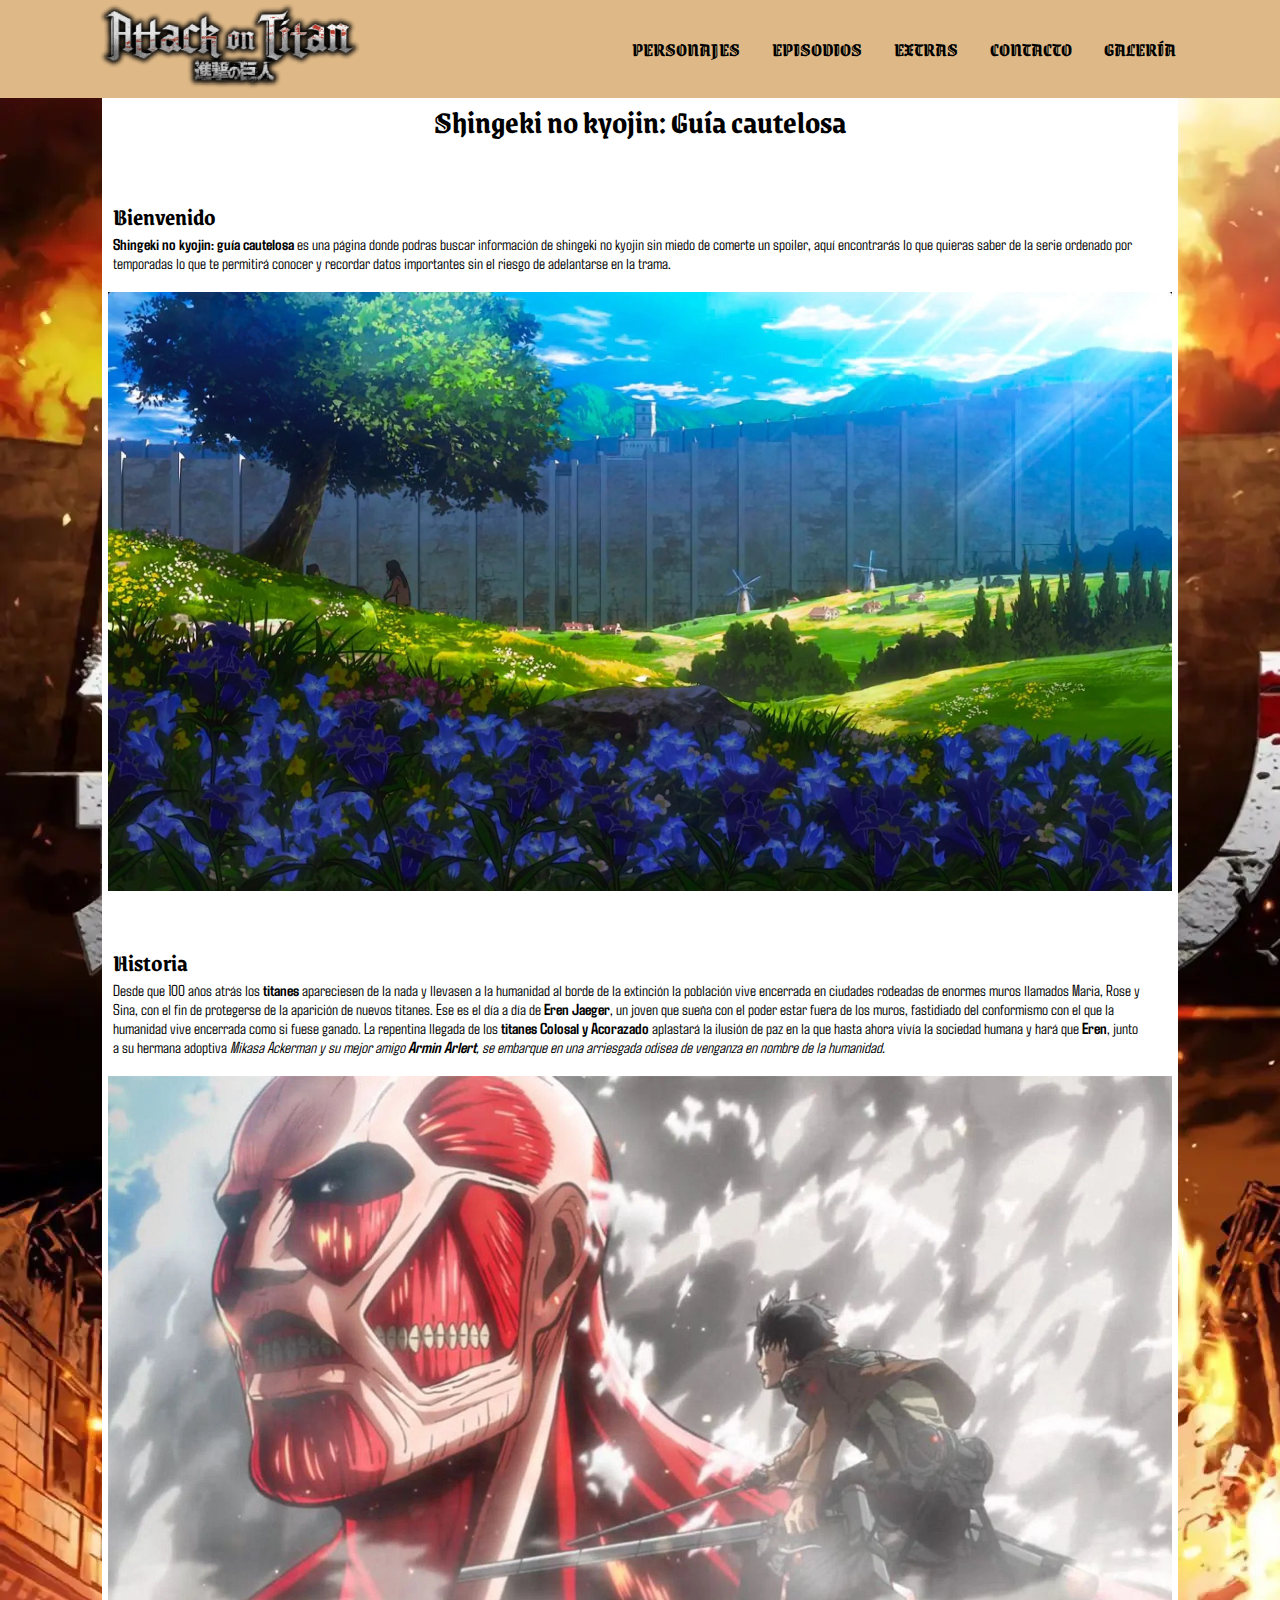
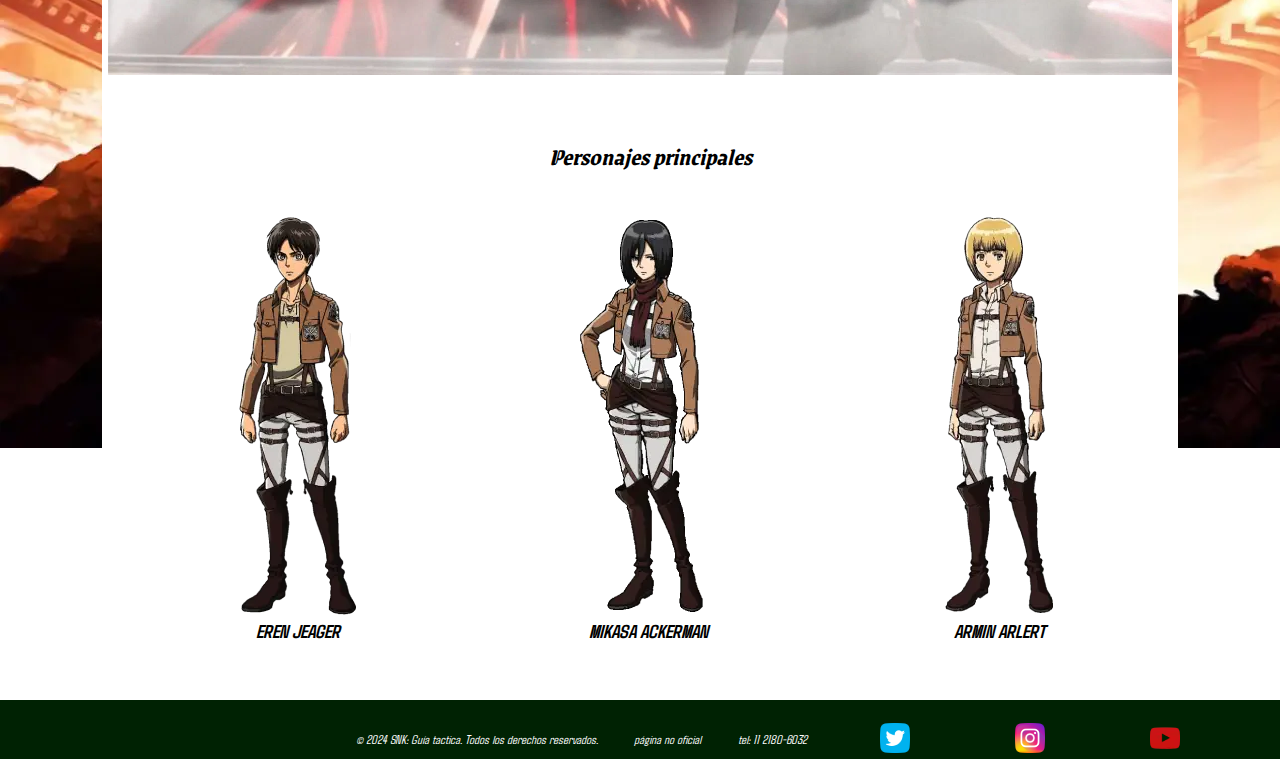
<file: index.html>
<!DOCTYPE html>
<html>
<head>
    <meta charset="UTF-8">
    <meta http-equiv="X-UA-Compatible" content="IE=edge">
    <meta name="viewport" content="width=device-width, initial-scale=1.0">
    <link rel="preconnect" href="https://fonts.googleapis.com">
    <link rel="preconnect" href="https://fonts.gstatic.com" crossorigin>
    <link rel="stylesheet" href="https://cdnjs.cloudflare.com/ajax/libs/font-awesome/4.7.0/css/font-awesome.min.css">
    <link href="https://fonts.googleapis.com/css2?family=Agdasima:wght@400;700&display=swap" rel="stylesheet">
    <link href="https://fonts.googleapis.com/css2?family=Grenze+Gotisch:wght@100..900&display=swap" rel="stylesheet">
    <link rel="stylesheet" type="text/css" href="CSS/estilos.css">
    <link href="CSS/lightbox.css" rel="stylesheet" />
    <script src="https://code.jquery.com/jquery-3.6.0.min.js"></script>
    <script src="js/main.js">  </script>
    <title>SNK:  Guía cautelosa</title>
</head>
<body>
   <header>
                        
        
        <div>
            <a href="index.html">
                <img id="inicio" src="Imagenes/logo.png" alt="logo shingeki">
            </a>
        </div>
        <a href="javascript:void(0);" class="icon" onclick="myFunction()"><i class="fa fa-bars"></i></a>
        <nav id="menubarra" class="barratop">
            <ul>
                <a href="javascript:void(0);" onclick="personajes()"><li>Personajes</a>
                    <ul id="sub1" class="per">
                        <li><a href="personajes1.html">Temporada 1</a></li>
                        <li><a href="personajes2.html">Temporada 2</a></li>
                        <li><a href="personajes3.html">Temporada 3</a></li>
                        <li><a href="personajes4.html">Temporada 4</a></li>
                    </ul>
                </li>
               
                <a href="javascript:void(0);" onclick="episodios()"><li>Episodios</a>
                    <ul id="sub2" class="epi">
                        <li><a href="episodios1.html">Temporada 1</a></li>
                        <li><a href="episodios2.html">Temporada 2</a></li>
                        <li><a href="episodios3.html">Temporada 3</a></li>
                        <li><a href="episodios4.html">Temporada 4</a></li>
                    </ul>
                </li>
                
                <li><a href="Otros contenidos.html">Extras</a></li>
                <li><a href="contacto.html">Contacto</a></li>
                <li><a href="Galería.html">Galería</a></li>
                
                
            </ul>
        
       
        </nav>

    </header> 
    <h1>Shingeki no kyojin: Guía cautelosa</h1>
    <article>
        
        <section class="izq">
            <h2>Bienvenido</h2>
            <p>
                <strong>Shingeki no kyojin: guía cautelosa</strong> es una página donde podras buscar información de shingeki no kyojin 
                sin miedo de comerte un spoiler, aquí encontrarás lo que quieras saber de la serie ordenado por temporadas
                lo que te permitirá conocer y recordar datos importantes sin el riesgo de adelantarse en la trama.
            </p>
        </section>
        
        <img class="imagen" src="Imagenes/bienvenido.webp" alt="Arbol donde despierta Eren">
      
       
        <section class="izq">
            <h2>Historia</h2>
            <p>
                Desde que 100 años atrás los <b>titanes</b> apareciesen de la nada y llevasen a la humanidad al borde de la extinción
                la población vive encerrada en ciudades rodeadas de enormes muros llamados Maria, Rose y Sina, con el fin de protegerse
                de la aparición de nuevos titanes. Ese es el día a día de <b>Eren Jaeger</b>, un joven que sueña con el poder estar fuera de los muros, 
                fastidiado del conformismo con el que la humanidad vive encerrada como si fuese ganado.

                La repentina llegada de los <b>titanes Colosal y Acorazado</b> aplastará la ilusión de paz en la que hasta ahora vivía la sociedad humana
                y hará que <b>Eren</b>, junto a su hermana adoptiva <em>Mikasa Ackerman</b> y su mejor amigo <b>Armin Arlert</b>, 
                se embarque en una arriesgada odisea de venganza en nombre de la humanidad.
            </p>
        </section>
        <img class="imagen" src="Imagenes/historia.webp" alt="Eren contr el  titán colosal">
        <section class="perso_index">
            <h2 class="centro">Personajes principales</h2>
            <div>
                <img src="Imagenes/erenmenu.webp" alt="eren jeager">
                <h3>EREN JEAGER</h3>
                
            </div>
            <div>
                <img src="Imagenes/mikasamenu.webp" alt="mikasa ackerman">
                <h3>MIKASA ACKERMAN</h3>
                
            </div>
            <div>
                <img src="Imagenes/arminmenu.webp" alt="armin arlert">
                <h3>ARMIN ARLERT</h3>
                
            </div>
        </section>
        
    </article>

    <a class="irarriba" href="#"><i class="fa fa-arrow-up"></i></a>

    <footer>
  
       
        <p>© 2024 SNK: Guía tactica. Todos los derechos reservados.</p>

        <p>página no oficial</p>       
        <p>tel: 11 2180-6032</p>
        
        
       
        
        
            <a href="https://x.com/home" target="_blank">
                <img src="Imagenes/twitter.webp" alt="logo de twitter">
            </a>
            <a href="https://www.instagram.com/?hl=es" target="_blank">
                <img src="Imagenes/instagram.webp" alt="logo de instagram">
            </a>
            <a href="https://youtu.be/1sFmFme8yAU?si=XN_XNXy4xRI5l2t4" target="_blank">
                <img src="Imagenes/youtube.webp" alt="logo de youtube">
            </a>
   
    </footer>
  



    <script src="js/lightbox-plus-jquery.min.js"></script>
</body>


</html>
</file>
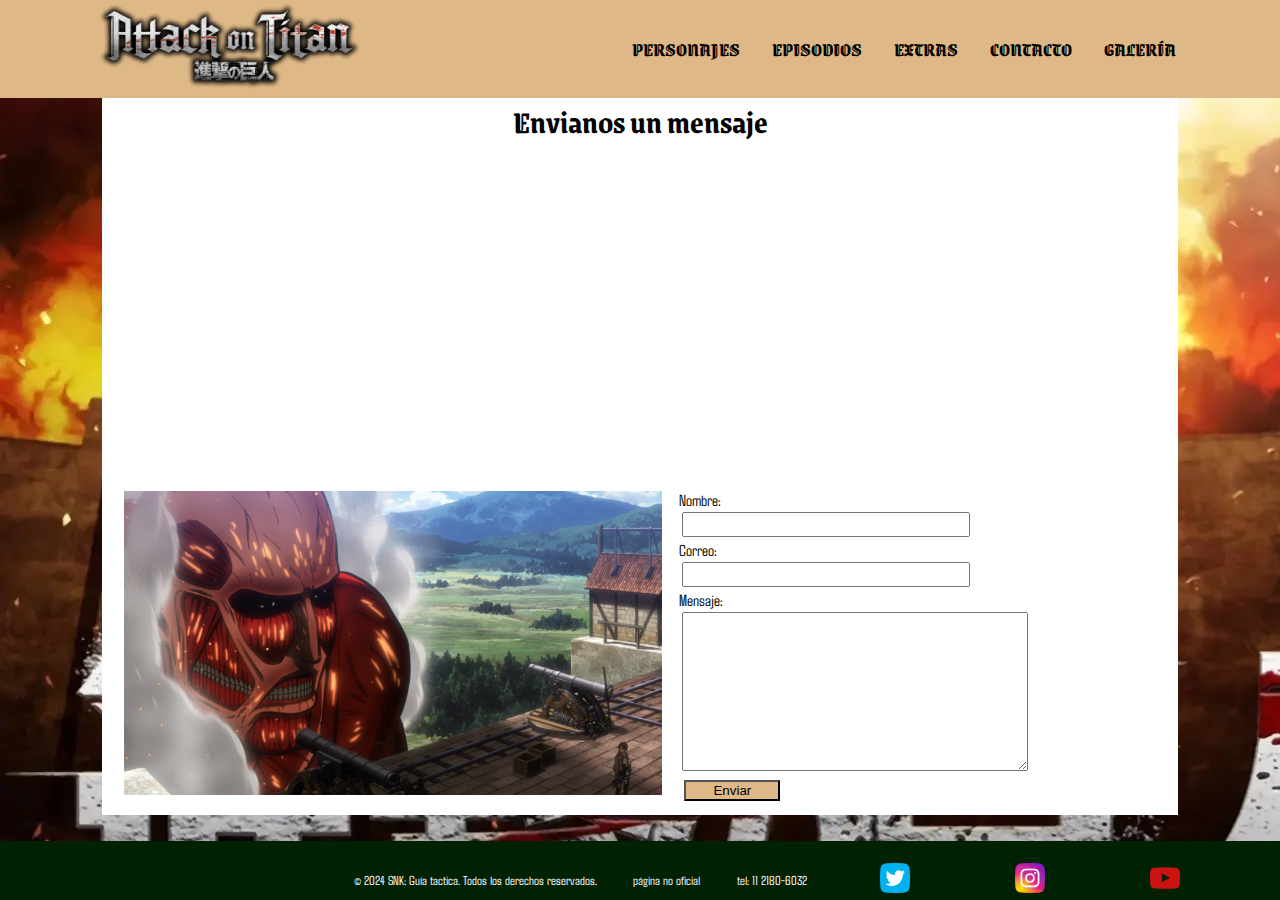
<file: contacto.html>
<!DOCTYPE html>
<html>
<head>
    <meta charset="UTF-8">
    <meta http-equiv="X-UA-Compatible" content="IE=edge">
    <meta name="viewport" content="width=device-width, initial-scale=1.0">
    <link rel="preconnect" href="https://fonts.googleapis.com">
    <link rel="preconnect" href="https://fonts.gstatic.com" crossorigin>
    <link rel="stylesheet" href="https://cdnjs.cloudflare.com/ajax/libs/font-awesome/4.7.0/css/font-awesome.min.css">
    <link href="https://fonts.googleapis.com/css2?family=Agdasima:wght@400;700&display=swap" rel="stylesheet">
    <link href="https://fonts.googleapis.com/css2?family=Grenze+Gotisch:wght@100..900&display=swap" rel="stylesheet">
    <link rel="stylesheet" type="text/css" href="CSS/estilos.css">
    <link href="CSS/lightbox.css" rel="stylesheet" />
    <script src="https://code.jquery.com/jquery-3.6.0.min.js"></script>
    <script src="js/main.js">  </script>
    <title>SNK:  Guía cautelosa</title>
</head>
<body>
    <header>
                        
        
        <div>
            <a href="index.html">
                <img id="inicio" src="Imagenes/logo.png" alt="logo shingeki">
            </a>
        </div>
        <a href="javascript:void(0);" class="icon" onclick="myFunction()"><i class="fa fa-bars"></i></a>
        <nav id="menubarra" class="barratop">
            <ul>
                <a href="javascript:void(0);" onclick="personajes()"><li>Personajes</a>
                    <ul id="sub1" class="per">
                        <li><a href="personajes1.html">Temporada 1</a></li>
                        <li><a href="personajes2.html">Temporada 2</a></li>
                        <li><a href="personajes3.html">Temporada 3</a></li>
                        <li><a href="personajes4.html">Temporada 4</a></li>
                    </ul>
                </li>
               
                <a href="javascript:void(0);" onclick="episodios()"><li>Episodios</a>
                    <ul id="sub2" class="epi">
                        <li><a href="episodios1.html">Temporada 1</a></li>
                        <li><a href="episodios2.html">Temporada 2</a></li>
                        <li><a href="episodios3.html">Temporada 3</a></li>
                        <li><a href="episodios4.html">Temporada 4</a></li>
                    </ul>
                </li>
                
                <li><a href="Otros contenidos.html">Extras</a></li>
                <li><a href="contacto.html">Contacto</a></li>
                <li><a href="Galería.html">Galería</a></li>
                
                
            </ul>
        
       
        </nav>

    </header> 
    <h1>Envianos un mensaje</h1>
    <article>
        <img class="imacontacto" src="Imagenes/contacto.webp" alt="Imagen de Eren libre">
        <form>
            <div class="izq">
                <p>Nombre:</p>
                <input type="text" name="nombre" id="nombre">
            </div>
            <div class="izq">
            <p>Correo:</p>
            <input type="text" name="correo" id="correo">
            </div>
            <div class="izq">
                <p>Mensaje:</p>
                <textarea rows="10" cols="40" name="mensaje"></textarea>
            </div>
            <div class="izq">
            <input class="enviar" type="submit" value="Enviar">
            </div>
           
        </form>

    </article>

    <a class="irarriba" href="#"><i class="fa fa-arrow-up"></i></a>

    <footer>
  
       
        <p>© 2024 SNK: Guía tactica. Todos los derechos reservados.</p>

        <p>página no oficial</p>       
        <p>tel: 11 2180-6032</p>
        
        
       
        
        
            <a href="https://x.com/home" target="_blank">
                <img src="Imagenes/twitter.webp" alt="logo de twitter">
            </a>
            <a href="https://www.instagram.com/?hl=es" target="_blank">
                <img src="Imagenes/instagram.webp" alt="logo de instagram">
            </a>
            <a href="https://youtu.be/1sFmFme8yAU?si=XN_XNXy4xRI5l2t4" target="_blank">
                <img src="Imagenes/youtube.webp" alt="logo de youtube">
            </a>
   
    </footer>
    
</body>
</html>
</file>
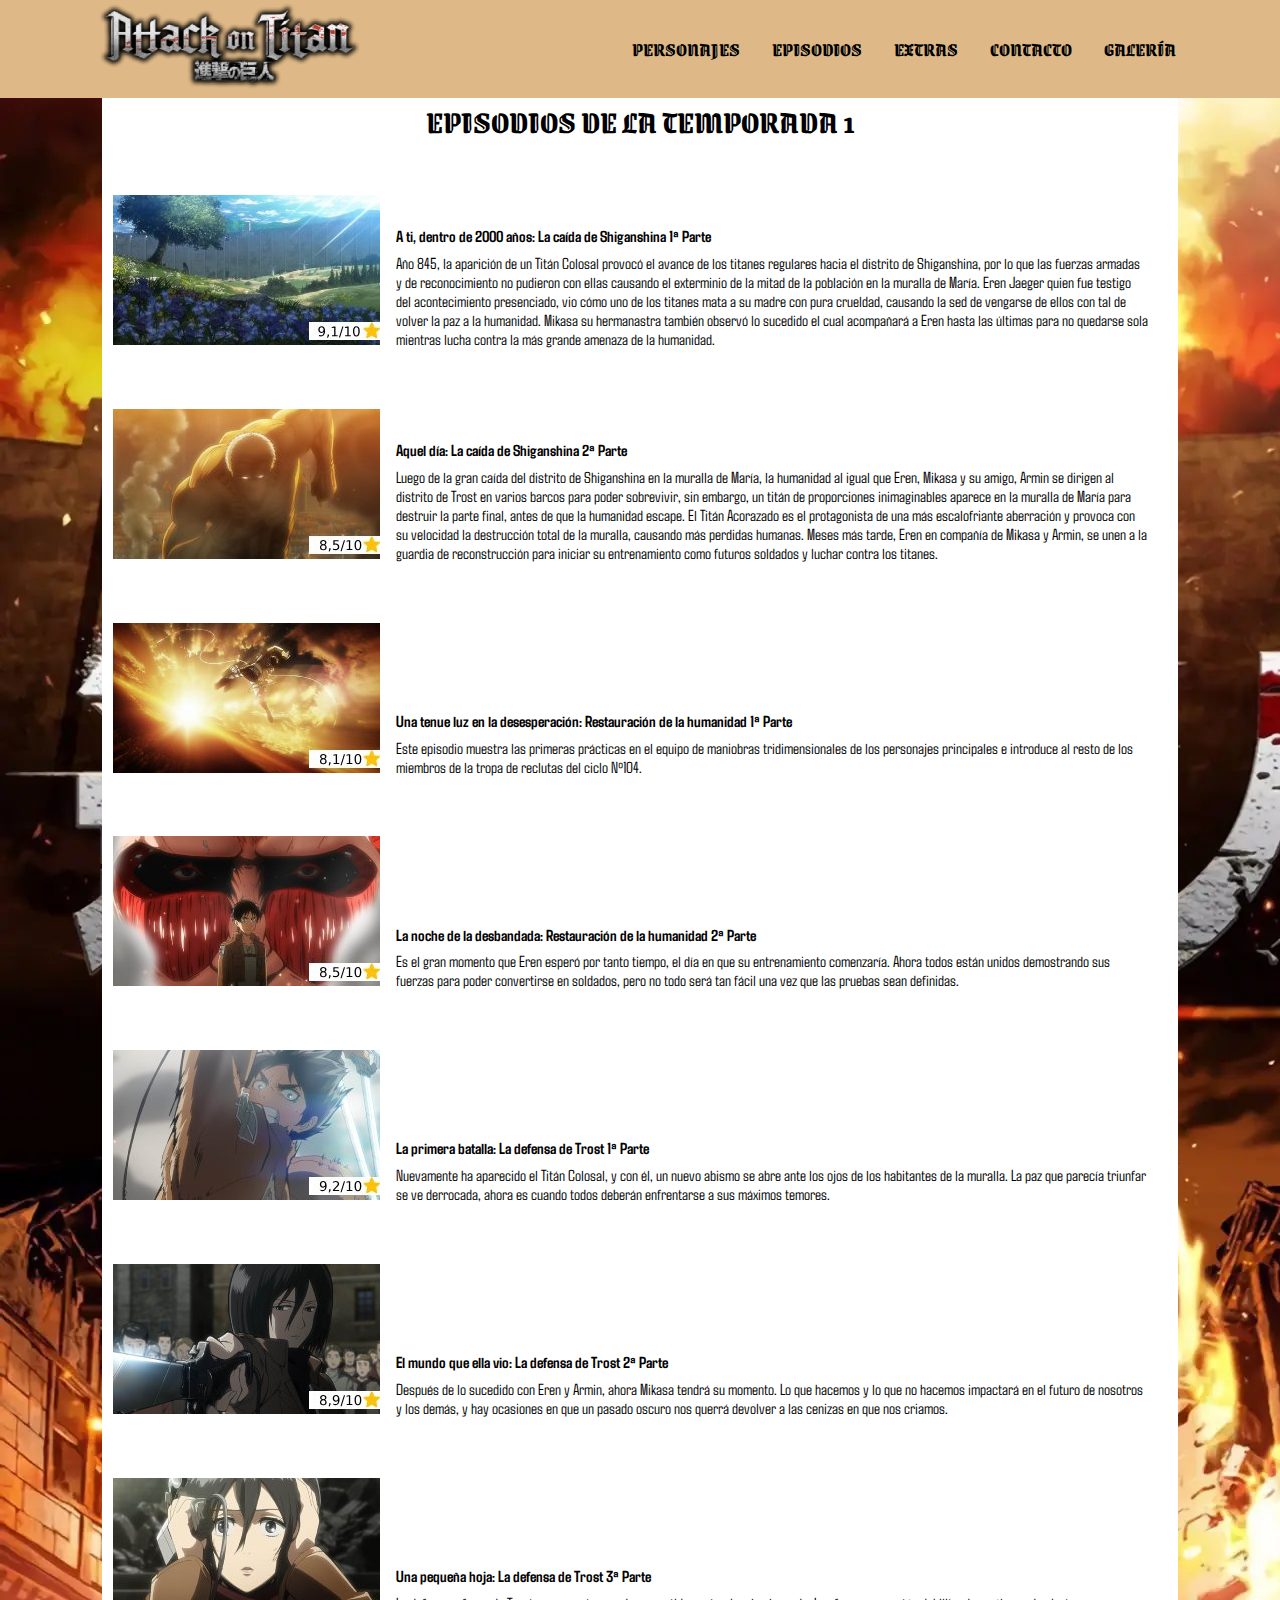
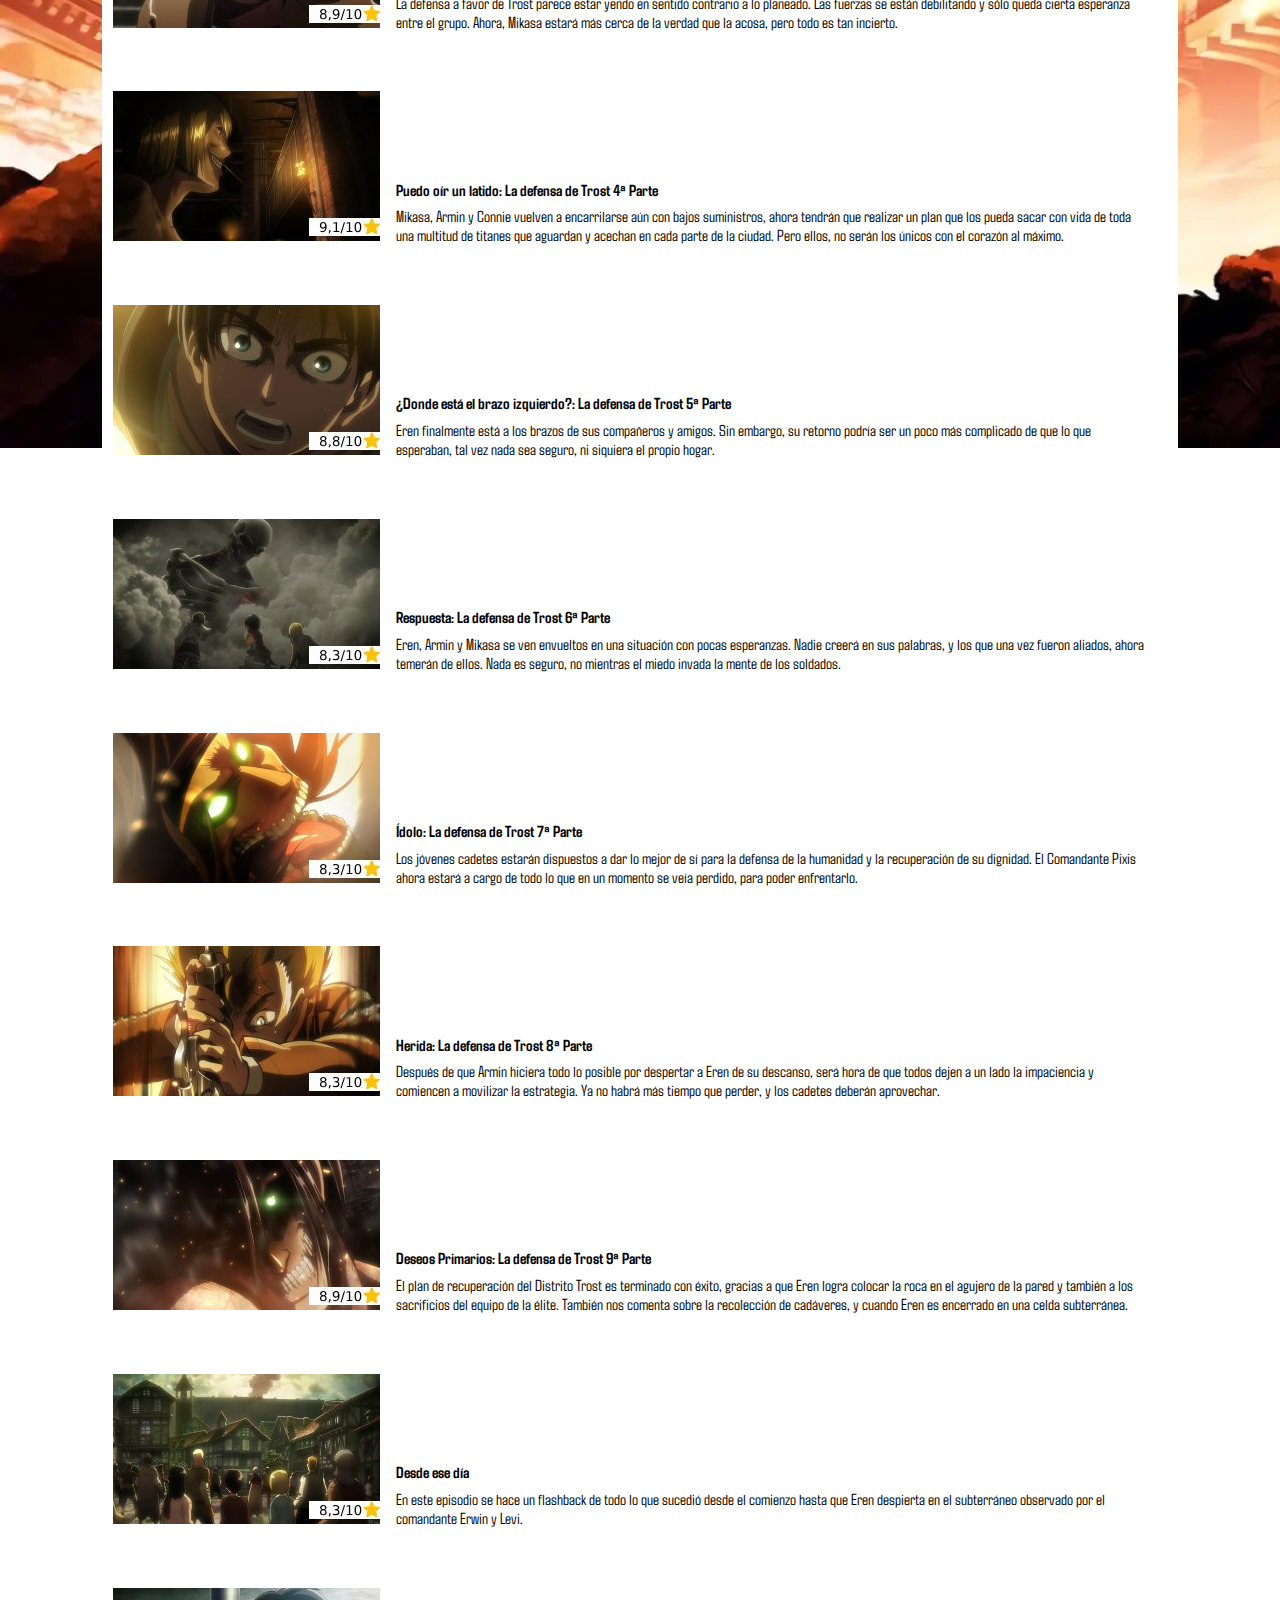
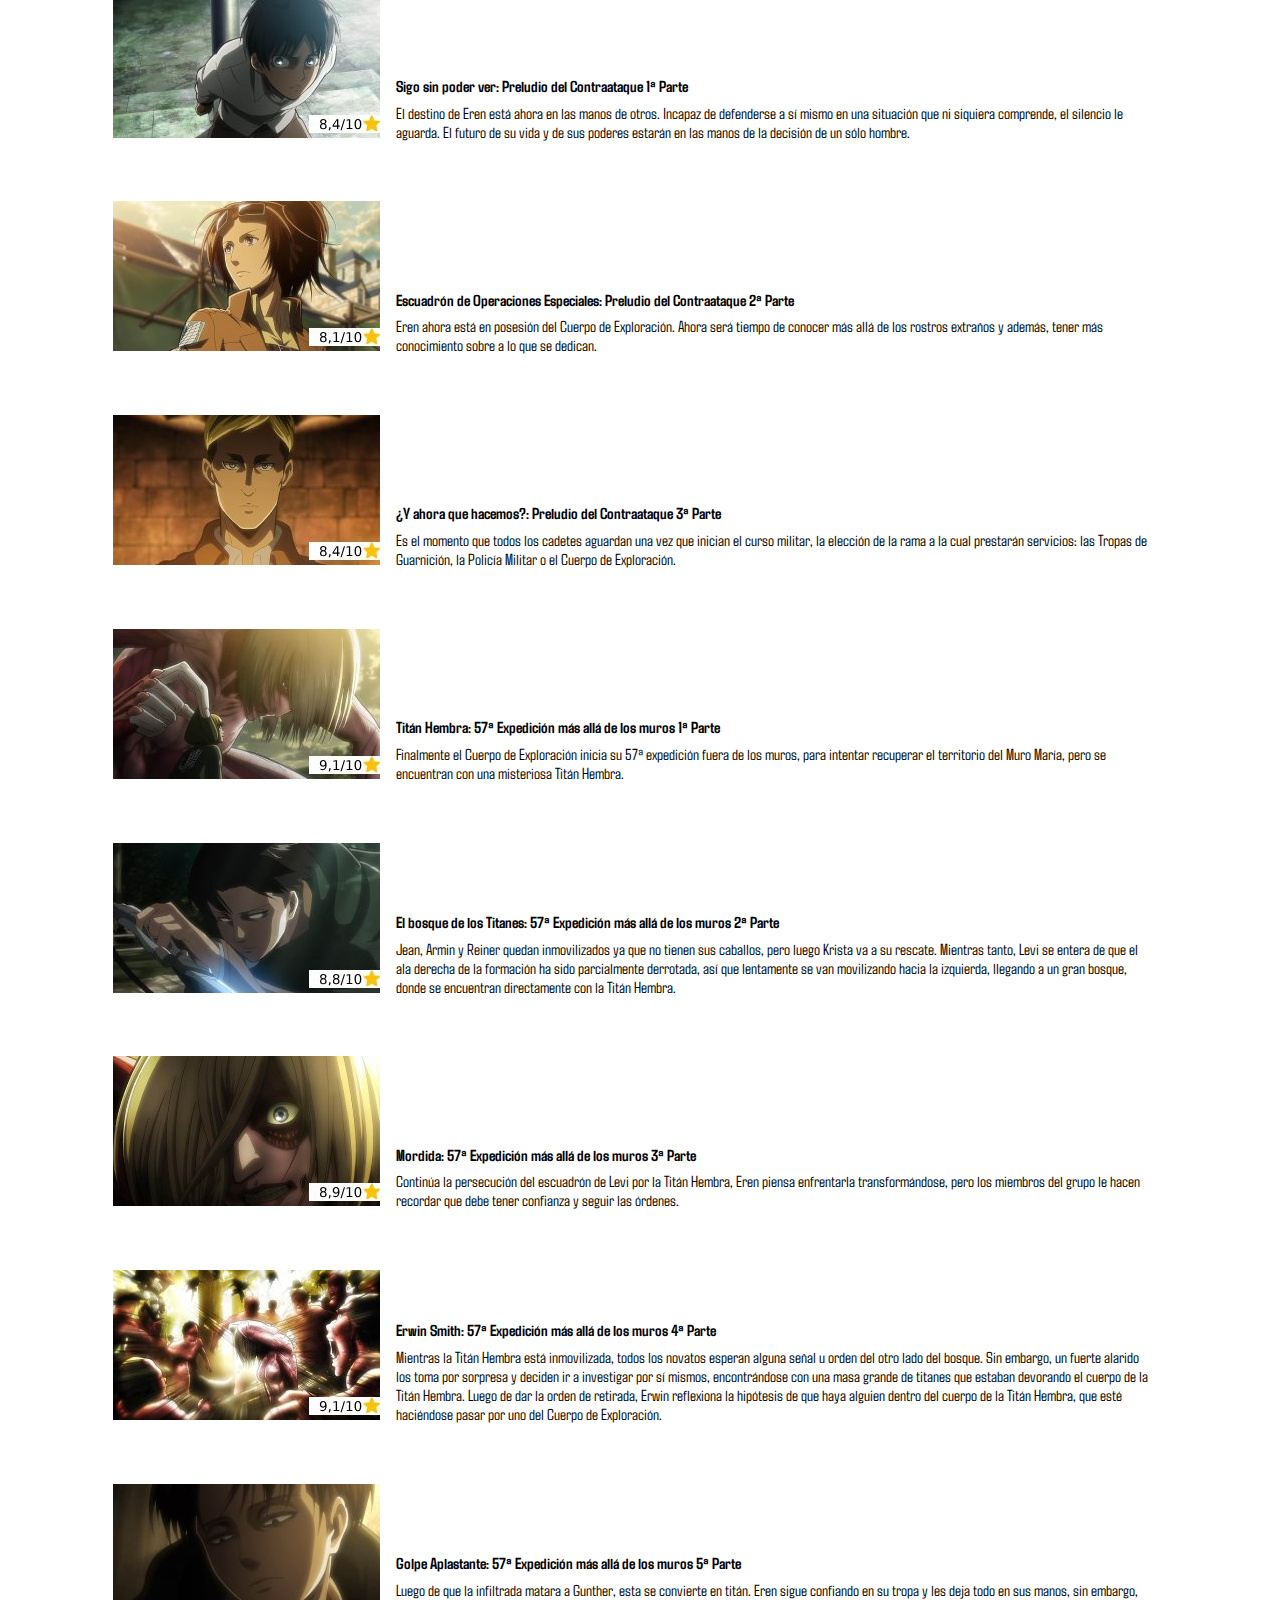
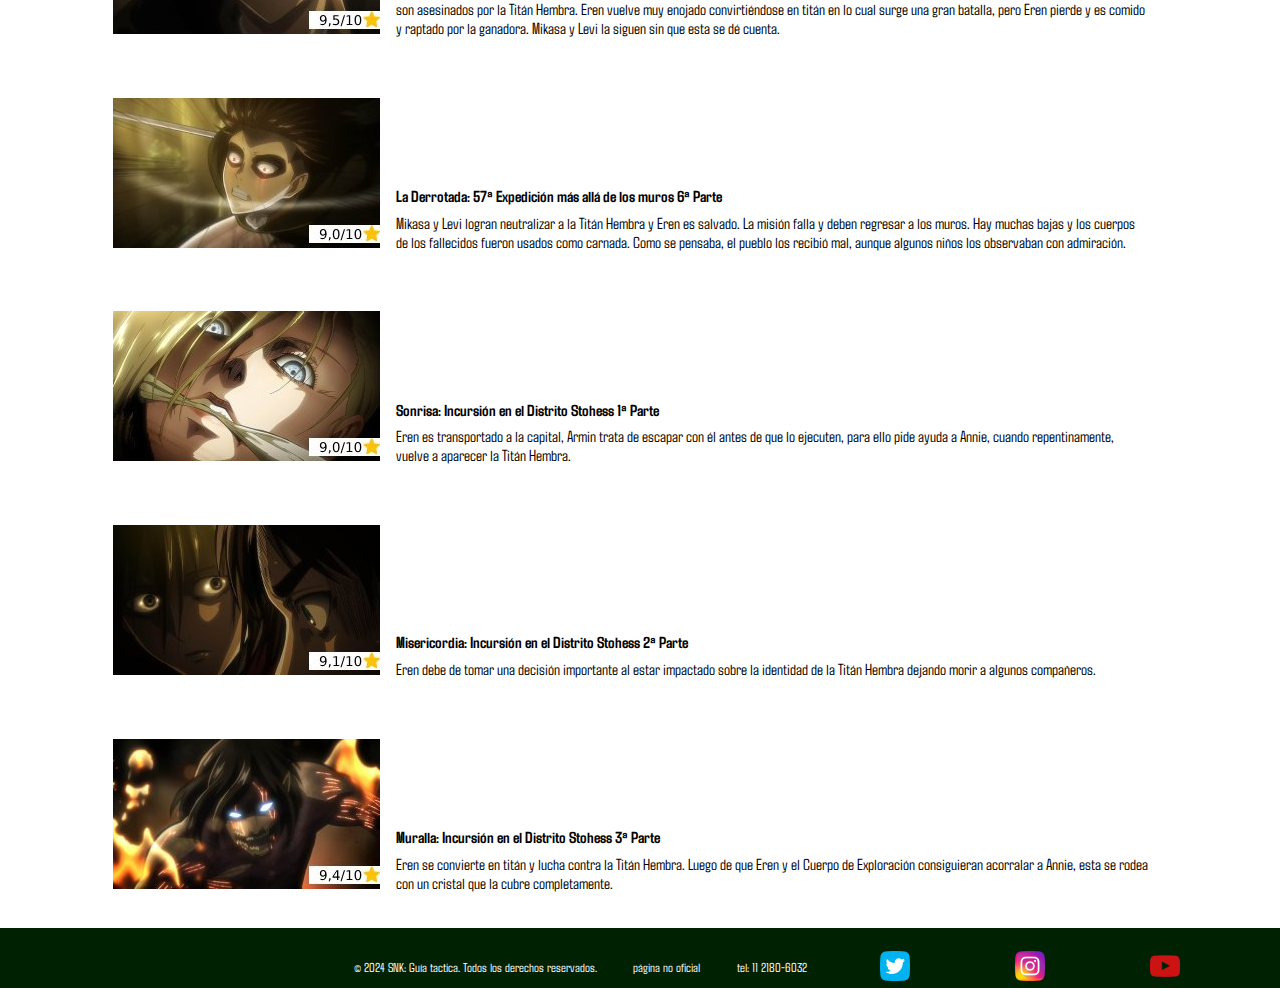
<file: episodios1.html>
<!DOCTYPE html>
<html>
<head>
    <meta charset="UTF-8">
    <meta http-equiv="X-UA-Compatible" content="IE=edge">
    <meta name="viewport" content="width=device-width, initial-scale=1.0">
    <link rel="preconnect" href="https://fonts.googleapis.com">
    <link rel="preconnect" href="https://fonts.gstatic.com" crossorigin>
    <link rel="stylesheet" href="https://cdnjs.cloudflare.com/ajax/libs/font-awesome/4.7.0/css/font-awesome.min.css">
    <link href="https://fonts.googleapis.com/css2?family=Agdasima:wght@400;700&display=swap" rel="stylesheet">
    <link href="https://fonts.googleapis.com/css2?family=Grenze+Gotisch:wght@100..900&display=swap" rel="stylesheet">
    <link rel="stylesheet" type="text/css" href="CSS/estilos.css">
    <link href="CSS/lightbox.css" rel="stylesheet" />
    <script src="https://code.jquery.com/jquery-3.6.0.min.js"></script>
    <script src="js/main.js">  </script>
    <title>SNK:  Guía cautelosa</title>
</head>
<body>
    <header>
                        
        
        <div>
            <a href="index.html">
                <img id="inicio" src="Imagenes/logo.png" alt="logo shingeki">
            </a>
        </div>
        <a href="javascript:void(0);" class="icon" onclick="myFunction()"><i class="fa fa-bars"></i></a>
        <nav id="menubarra" class="barratop">
            <ul>
                <a href="javascript:void(0);" onclick="personajes()"><li>Personajes</a>
                    <ul id="sub1" class="per">
                        <li><a href="personajes1.html">Temporada 1</a></li>
                        <li><a href="personajes2.html">Temporada 2</a></li>
                        <li><a href="personajes3.html">Temporada 3</a></li>
                        <li><a href="personajes4.html">Temporada 4</a></li>
                    </ul>
                </li>
               
                <a href="javascript:void(0);" onclick="episodios()"><li>Episodios</a>
                    <ul id="sub2" class="epi">
                        <li><a href="episodios1.html">Temporada 1</a></li>
                        <li><a href="episodios2.html">Temporada 2</a></li>
                        <li><a href="episodios3.html">Temporada 3</a></li>
                        <li><a href="episodios4.html">Temporada 4</a></li>
                    </ul>
                </li>
                
                <li><a href="Otros contenidos.html">Extras</a></li>
                <li><a href="contacto.html">Contacto</a></li>
                <li><a href="Galería.html">Galería</a></li>
                
                
            </ul>
        
       
        </nav>

    </header> 
    <h1>EPISODIOS DE LA TEMPORADA 1</h1>
    <article>
        <div class="bloque">
            <img src="Imagenes/T1E1.jpg" alt="Temporada 1 Episodio 1">
        </div>
        <div class="descripcion">
            <p class="titulo">A ti, dentro de 2000 años: La caída de Shiganshina 1ª Parte</p>
        
            <p>Año 845, la aparición de un <b>Titán Colosal</b> provocó el avance de los titanes regulares
                hacia el <b>distrito de Shiganshina,</b> por lo que las fuerzas armadas y de reconocimiento
                no pudieron con ellas causando el exterminio de la mitad de la población en la muralla 
                de María. <b> Eren Jaeger</b> quien fue testigo del acontecimiento presenciado, vio cómo uno 
                de los titanes mata a su madre con pura crueldad, causando la sed de vengarse de ellos 
                con tal de volver la paz a la humanidad.<b>  Mikasa</b> su hermanastra también observó lo sucedido 
                el cual acompañará a Eren hasta las últimas para no quedarse sola mientras lucha contra la 
                más grande amenaza de la humanidad.
            </p>
        
        </div>
        <div class="bloque">
            <img src="Imagenes/T1E2.jpg" alt="Temporada 1 Episodio 2">
        </div>
        <div class="descripcion">
            <p class="titulo">Aquel día: La caída de Shiganshina 2ª Parte</p>
            <p>Luego de la gran caída del distrito de Shiganshina en la muralla de María, la humanidad al 
                igual que <b> Eren, Mikasa y su amigo, Armin</b> se dirigen al distrito de Trost en varios barcos 
                para poder sobrevivir, sin embargo, un titán de proporciones inimaginables aparece en la 
                muralla de María para destruir la parte final, antes de que la humanidad escape. 
                <b> El Titán Acorazado</b> es el protagonista de una más escalofriante aberración y provoca con su 
                velocidad la destrucción total de la muralla, causando más perdidas humanas. 
                Meses más tarde, Eren en compañía de Mikasa y Armin, se unen a la guardia de reconstrucción 
                para iniciar su entrenamiento como <b> futuros soldados</b> y luchar contra los titanes.
            </p>
        </div>
        <div class="bloque">
            <img src="Imagenes/T1E3.jpg" alt="Temporada 1 Episodio 3">
        </div>
        <div class="descripcion">
            <p class="titulo">Una tenue luz en la desesperación: Restauración de la humanidad 1ª Parte</p>
            <p>Este episodio muestra las primeras prácticas en el equipo de maniobras tridimensionales de 
                los personajes principales e introduce al resto de los miembros de la <b> tropa de reclutas del 
                ciclo Nº104.</b>
            </p>
        </div>
        <div class="bloque">
            <img src="Imagenes/T1E4.jpg" alt="Temporada 1 Episodio 4">
        </div>
        <div class="descripcion">
            <p class="titulo">La noche de la desbandada: Restauración de la humanidad 2ª Parte</p>
            <p>Es el gran momento que <b> Eren</b> esperó por tanto tiempo, el día en que su entrenamiento comenzaría. 
                Ahora todos están unidos demostrando sus fuerzas para poder convertirse en soldados, 
                pero no todo será tan fácil una vez que las pruebas sean definidas.
            </p>
        </div>
        <div class="bloque">
            <img src="Imagenes/T1E5.jpg" alt="Temporada 1 Episodio 5">
        </div>
        <div class="descripcion">
            <p class="titulo">La primera batalla: La defensa de Trost 1ª Parte</p>
            <p>Nuevamente ha aparecido <b> el Titán Colosal, </b>y con él, un nuevo abismo se abre ante los ojos 
                de los habitantes de la muralla. La paz que parecía triunfar se ve derrocada, ahora es cuando 
                todos deberán enfrentarse a sus máximos temores.
            </p>
        </div>
        <div class="bloque">
            <img src="Imagenes/T1E6.jpg" alt="Temporada 1 Episodio 6">
        </div>
        <div class="descripcion">
            <p class="titulo">El mundo que ella vio: La defensa de Trost 2ª Parte</p>
            <p>Después de lo sucedido con Eren y Armin, ahora <b> Mikasa</b> tendrá su momento. 
                Lo que hacemos y lo que no hacemos impactará en el futuro de nosotros y 
                los demás, y hay ocasiones en que un pasado oscuro nos querrá devolver a las 
                cenizas en que nos criamos.
            </p>
        </div>
        <div class="bloque">
            <img src="Imagenes/T1E7.jpg" alt="Temporada 1 Episodio 7">
        </div>
        <div class="descripcion">
            <p class="titulo">Una pequeña hoja: La defensa de Trost 3ª Parte</p>
            <p>La defensa a favor de Trost parece estar yendo en sentido contrario a lo planeado. 
                Las fuerzas se están debilitando y sólo queda cierta esperanza entre el grupo. Ahora, <b> Mikasa</b> 
                estará más cerca de la verdad que la acosa, pero todo es tan incierto.
            </p>
        </div>
        <div class="bloque">
            <img src="Imagenes/T1E8.jpg" alt="Temporada 1 Episodio 8">
        </div>
        <div class="descripcion">
            <p class="titulo">Puedo oír un latido: La defensa de Trost 4ª Parte</p>
            <p><b> Mikasa, Armin y Connie</b> vuelven a encarrilarse aún con bajos suministros, ahora tendrán que realizar un 
                plan que los pueda sacar con vida de toda una multitud de titanes que aguardan y acechan en cada parte 
                de la ciudad. Pero ellos, no serán los únicos con el corazón al máximo.
            </p>
        </div>
        <div class="bloque">
            <img src="Imagenes/T1E9.jpg" alt="Temporada 1 Episodio 9">
        </div>
        <div class="descripcion">
            <p class="titulo">¿Donde está el brazo izquierdo?: La defensa de Trost 5ª Parte</p>
            <p><b> Eren</b> finalmente está a los brazos de sus compañeros y amigos. Sin embargo, su retorno podría ser un poco 
                más complicado de que lo que esperaban, tal vez nada sea seguro, ni siquiera el propio hogar.
            </p>
        </div>
        <div class="bloque">
            <img src="Imagenes/T1E10.jpg" alt="Temporada 1 Episodio 10">
        </div>
        <div class="descripcion">
            <p class="titulo">Respuesta: La defensa de Trost 6ª Parte</p>
            <p><b> Eren, Armin y Mikasa</b> se ven envueltos en una situación con pocas esperanzas. Nadie creerá en sus palabras, 
                y los que una vez fueron aliados, ahora temerán de ellos. Nada es seguro, no mientras el miedo invada 
                la mente de los soldados.
            </p>
        </div>
        <div class="bloque">
            <img src="Imagenes/T1E11.jpg" alt="Temporada 1 Episodio 11">
        </div>
        <div class="descripcion">
            <p class="titulo">Ídolo: La defensa de Trost 7ª Parte</p>
            <p>Los jóvenes cadetes estarán dispuestos a dar lo mejor de sí para la defensa de la humanidad y 
                la recuperación de su dignidad. <b> El Comandante Pixis</b> ahora estará a cargo de todo lo que en un 
                momento se veía perdido, para poder enfrentarlo.
            </p>
        </div>
        <div class="bloque">
            <img src="Imagenes/T1E12.jpg" alt="Temporada 1 Episodio 12">
        </div>
        <div class="descripcion">
            <p class="titulo">Herida: La defensa de Trost 8ª Parte</p>
            <p>Después de que <b> Armin</b> hiciera todo lo posible por despertar a Eren de su descanso, 
                será hora de que todos dejen a un lado la impaciencia y comiencen a movilizar la estrategia. 
                Ya no habrá más tiempo que perder, y los cadetes deberán aprovechar.
            </p>
        </div>
        <div class="bloque">
            <img src="Imagenes/T1E13.jpg" alt="Temporada 1 Episodio 13">
        </div>
        <div class="descripcion">
            <p class="titulo">Deseos Primarios: La defensa de Trost 9ª Parte</p>
            <p>El plan de recuperación del Distrito Trost es <b>terminado con éxito,</b> gracias a que Eren logra 
                colocar la roca en el agujero de la pared y también a los <b>sacrificios del equipo de la élite.</b> 
                También nos comenta sobre la recolección de cadáveres, y cuando Eren es encerrado en una celda subterránea.
            </p>
        </div>
        <div class="bloque">
            <img src="Imagenes/T1E13-5.jpg" alt="Temporada 1 Episodio 13.5">
        </div>
        <div class="descripcion">
            <p class="titulo">Desde ese día</p>
            <p>En este episodio se hace un <b> flashback</b> de todo lo que sucedió desde el comienzo hasta que Eren 
                despierta en el subterráneo observado por el comandante Erwin y Levi.
            </p>
        </div>
        <div class="bloque">
            <img src="Imagenes/T1E14.jpg" alt="Temporada 1 Episodio 14">
        </div>
        <div class="descripcion">
            <p class="titulo">Sigo sin poder ver: Preludio del Contraataque 1ª Parte</p>
            <p><b> El destino de Eren</b> está ahora en las manos de otros. Incapaz de defenderse a sí mismo en una 
                situación que ni siquiera comprende, el silencio le aguarda. El futuro de su vida y de sus poderes 
                estarán en las manos de la decisión de un sólo hombre.
            </p>
        </div>
        <div class="bloque">
            <img src="Imagenes/T1E15.jpg" alt="Temporada 1 Episodio 15">
        </div>
        <div class="descripcion">
            <p class="titulo">Escuadrón de Operaciones Especiales: Preludio del Contraataque 2ª Parte</p>
            <p>Eren ahora está en posesión del <b> Cuerpo de Exploración.</b> Ahora será tiempo de conocer más allá de 
                los rostros extraños y además, tener más conocimiento sobre a lo que se dedican.
            </p>
        </div>
        <div class="bloque">
            <img src="Imagenes/T1E16.jpg" alt="Temporada 1 Episodio 16">
        </div>
        <div class="descripcion">
            <p class="titulo">¿Y ahora que hacemos?: Preludio del Contraataque 3ª Parte</p>
            <p>Es el momento que todos los cadetes aguardan una vez que inician el curso militar, la elección de 
                la rama a la cual prestarán servicios: <b> las Tropas de Guarnición, la Policía Militar 
                o el Cuerpo de Exploración.</b>
            </p>
        </div>
        <div class="bloque">
            <img src="Imagenes/T1E17.jpg" alt="Temporada 1 Episodio 17">
        </div>
        <div class="descripcion">
            <p class="titulo">Titán Hembra: 57ª Expedición más allá de los muros 1ª Parte</p>
            <p>Finalmente el Cuerpo de Exploración inicia su <b> 57ª expedición</b> fuera de los muros, 
                para intentar recuperar el territorio del Muro María, pero se encuentran con una misteriosa <b> Titán Hembra.</b>
            </p>
        </div>
        <div class="bloque">
            <img src="Imagenes/T1E18.jpg" alt="Temporada 1 Episodio 18">
        </div>
        <div class="descripcion">
            <p class="titulo">El bosque de los Titanes: 57ª Expedición más allá de los muros 2ª Parte</p>
            <p><b> Jean, Armin y Reiner</b> quedan inmovilizados ya que no tienen sus caballos, pero luego Krista va a su rescate.
                Mientras tanto, Levi se entera de que el ala derecha de la formación ha sido parcialmente derrotada, 
                así que lentamente se van movilizando hacia la izquierda, llegando a un gran bosque, 
                donde se encuentran directamente con la Titán Hembra.
            </p>
        </div>
        <div class="bloque">
            <img src="Imagenes/T1E19.jpg" alt="Temporada 1 Episodio 19">
        </div>
        <div class="descripcion">
            <p class="titulo">Mordida: 57ª Expedición más allá de los muros 3ª Parte<p>
            <p>Continúa la persecución del escuadrón de Levi por la <b> Titán Hembra,</b> Eren piensa enfrentarla 
                transformándose, pero los miembros del grupo le hacen recordar que debe tener confianza y 
                seguir las órdenes.
            </p>
        </div>
        <div class="bloque">
            <img src="Imagenes/T1E20.jpg" alt="Temporada 1 Episodio 20">
        </div>
        <div class="descripcion">
            <p class="titulo">Erwin Smith: 57ª Expedición más allá de los muros 4ª Parte</p>
            <p>Mientras la <b> Titán Hembra</b> está inmovilizada, todos los novatos esperan alguna señal u orden 
                del otro lado del bosque. Sin embargo, un fuerte alarido los toma por sorpresa y deciden ir 
                a investigar por sí mismos, encontrándose con una masa grande de titanes que estaban devorando 
                el cuerpo de la Titán Hembra. Luego de dar la orden de retirada, Erwin reflexiona la hipótesis 
                de que haya alguien dentro del cuerpo de la Titán Hembra, que esté haciéndose pasar por uno del 
                Cuerpo de Exploración.
            </p>
        </div>
        <div class="bloque">
            <img src="Imagenes/T1E21.jpg" alt="Temporada 1 Episodio 21">
        </div>
        <div class="descripcion">
            <p class="titulo">Golpe Aplastante: 57ª Expedición más allá de los muros 5ª Parte</p>
            <p>Luego de que la infiltrada matara a Gunther, esta se convierte en titán. 
                Eren sigue confiando en su tropa y les deja todo en sus manos, sin embargo, <b> son asesinados</b> por la 
                Titán Hembra. <b> Eren</b> vuelve muy enojado convirtiéndose en <b> titán</b> en lo cual surge una gran batalla, 
                pero Eren pierde y es comido y raptado por la ganadora. <b> Mikasa y Levi</b> la siguen sin que 
                esta se dé cuenta.
            </p>
        </div>
        <div class="bloque">
            <img src="Imagenes/T1E22.jpg" alt="Temporada 1 Episodio 22">
        </div>
        <div class="descripcion">
            <p class="titulo">La Derrotada: 57ª Expedición más allá de los muros 6ª Parte</p>
            <p><b> Mikasa y Levi</b> logran neutralizar a la Titán Hembra y Eren es salvado. La misión falla y deben 
                regresar a los muros. Hay muchas bajas y los cuerpos de los fallecidos fueron usados como carnada. 
                Como se pensaba, el pueblo los recibió mal, aunque algunos niños los observaban con admiración.
            </p>
        </div>
        <div class="bloque">
            <img src="Imagenes/T1E23.jpg" alt="Temporada 1 Episodio 23">
        </div>
        <div class="descripcion">
            <p class="titulo">Sonrisa: Incursión en el Distrito Stohess 1ª Parte</p>
            <p>Eren es transportado a la capital, Armin trata de escapar con él antes de que lo ejecuten, 
                para ello pide ayuda a <b> Annie,</b> cuando repentinamente, vuelve a aparecer la Titán Hembra.
            </p>
        </div>
        <div class="bloque">
            <img src="Imagenes/T1E24.jpg" alt="Temporada 1 Episodio 24">
        </div>
        <div class="descripcion">
            <p class="titulo">Misericordia: Incursión en el Distrito Stohess 2ª Parte</p>
            <p>Eren debe de tomar una decisión importante al estar impactado sobre la identidad de la 
                <b> Titán Hembra</b> dejando morir a algunos compañeros.
            </p>
        </div>
        <div class="bloque">
            <img src="Imagenes/T1E25.jpg" alt="Temporada 1 Episodio 25">
        </div>
        <div class="descripcion">
            <p class="titulo">Muralla: Incursión en el Distrito Stohess 3ª Parte</p>
            <p>Eren se convierte en titán y lucha contra la <b> Titán Hembra</b>. Luego de que Eren y el Cuerpo 
                de Exploración consiguieran acorralar a <b> Annie,</b> esta se rodea con un cristal que la cubre completamente.
            </p>
        </div>
      
    </article>

    <a class="irarriba" href="#"><i class="fa fa-arrow-up"></i></a>


    <footer>
  
       
        <p>© 2024 SNK: Guía tactica. Todos los derechos reservados.</p>

        <p>página no oficial</p>       
        <p>tel: 11 2180-6032</p>
        
        
       
        
        
            <a href="https://x.com/home" target="_blank">
                <img src="Imagenes/twitter.webp" alt="logo de twitter">
            </a>
            <a href="https://www.instagram.com/?hl=es" target="_blank">
                <img src="Imagenes/instagram.webp" alt="logo de instagram">
            </a>
            <a href="https://youtu.be/1sFmFme8yAU?si=XN_XNXy4xRI5l2t4" target="_blank">
                <img src="Imagenes/youtube.webp" alt="logo de youtube">
            </a>
   
    </footer>
    



    
</body>
</html>
</file>
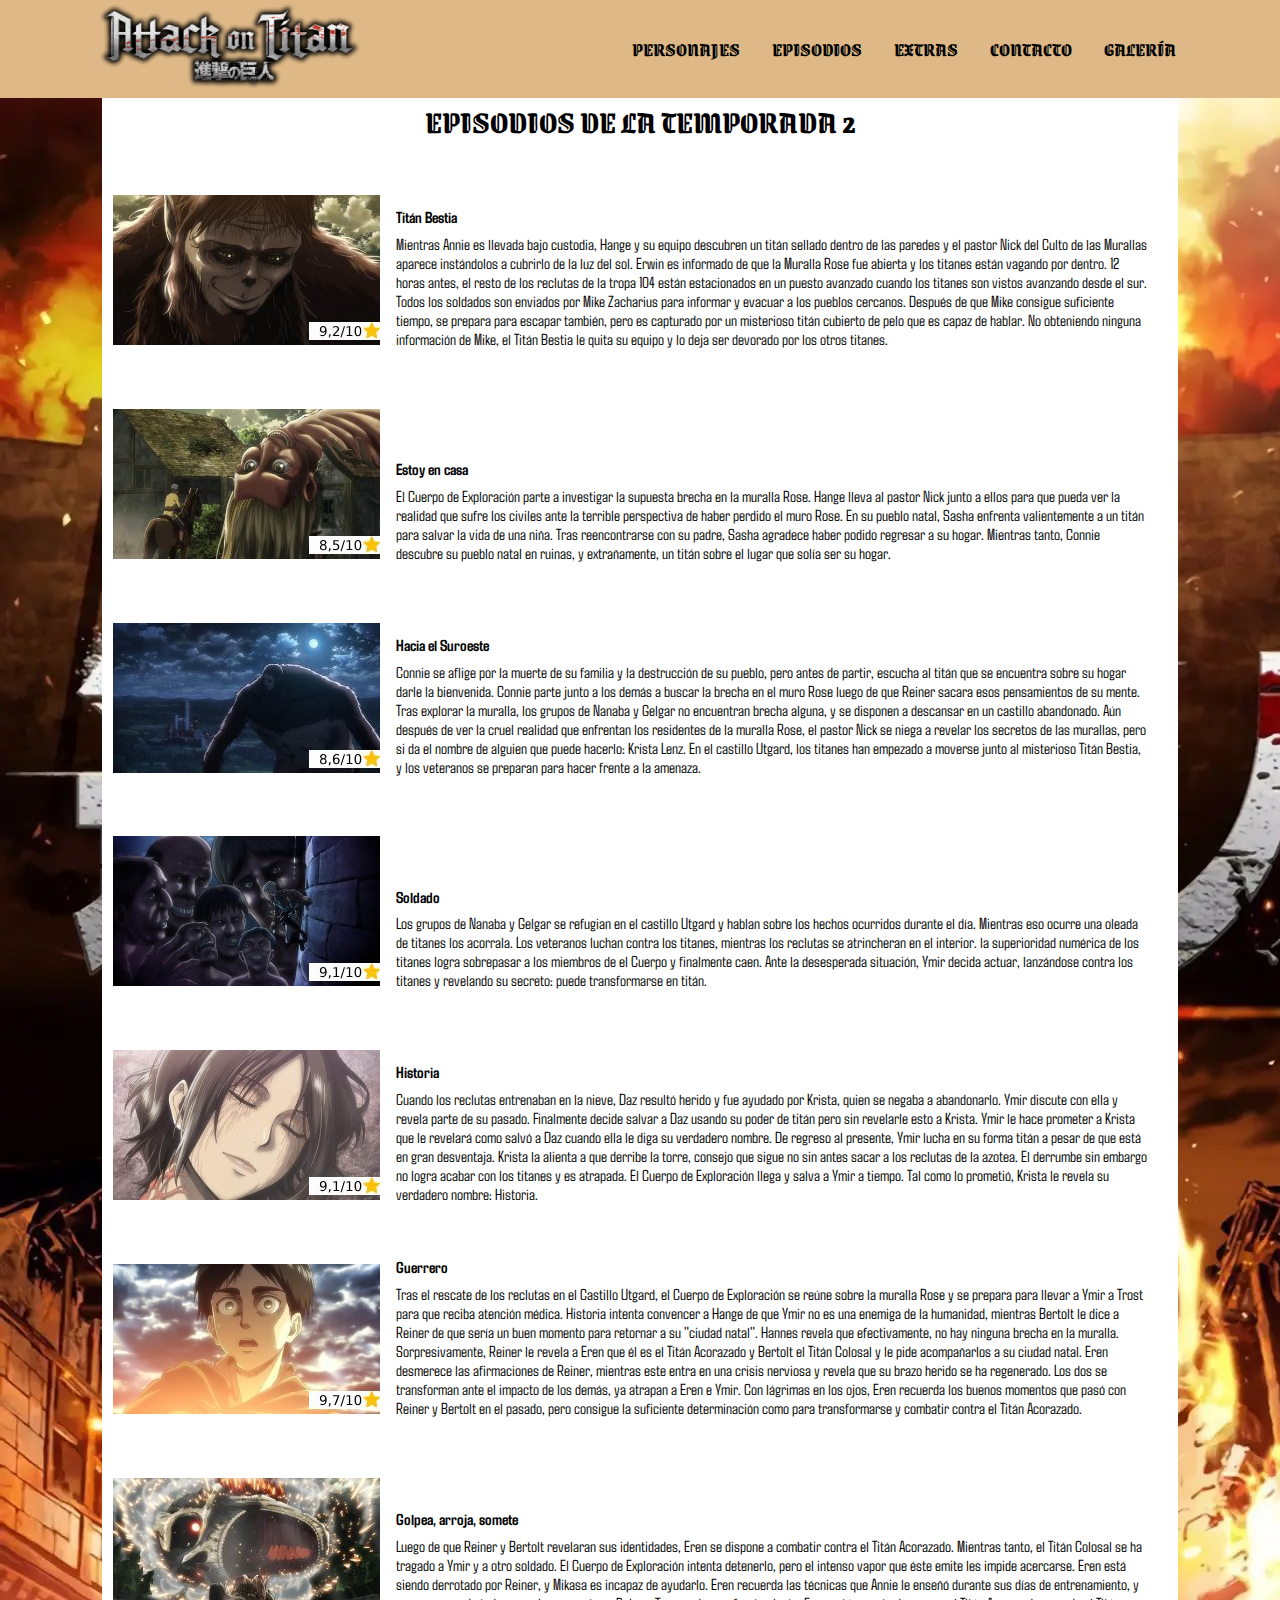
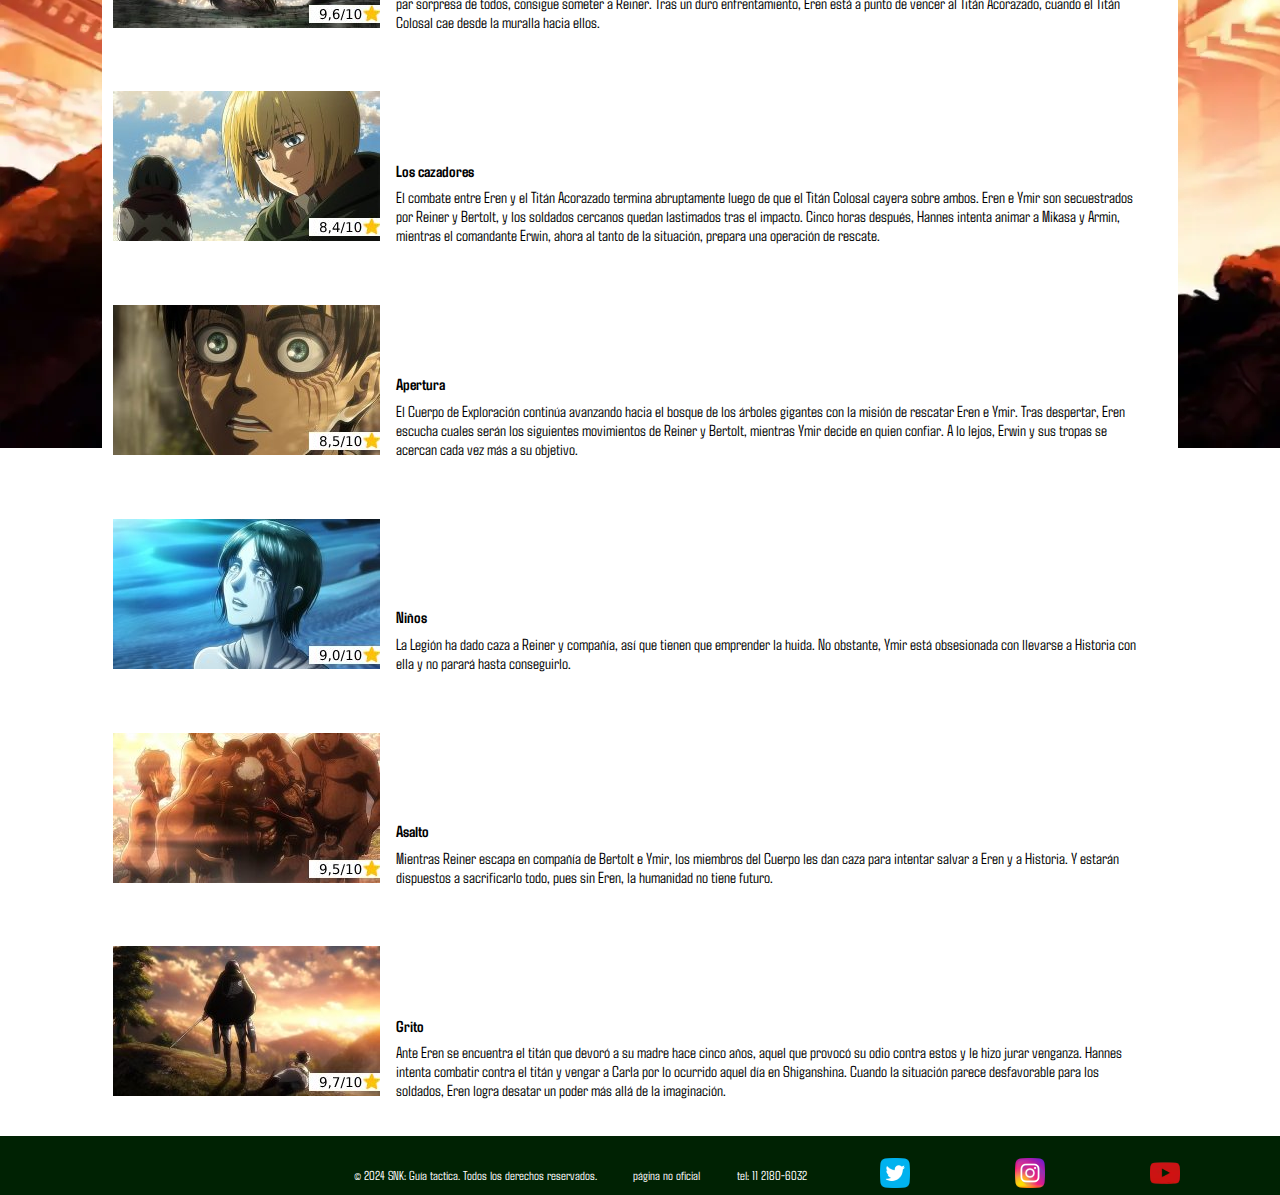
<file: episodios2.html>
<!DOCTYPE html>
<html>
<head>
    <meta charset="UTF-8">
    <meta http-equiv="X-UA-Compatible" content="IE=edge">
    <meta name="viewport" content="width=device-width, initial-scale=1.0">
    <link rel="preconnect" href="https://fonts.googleapis.com">
    <link rel="preconnect" href="https://fonts.gstatic.com" crossorigin>
    <link rel="stylesheet" href="https://cdnjs.cloudflare.com/ajax/libs/font-awesome/4.7.0/css/font-awesome.min.css">
    <link href="https://fonts.googleapis.com/css2?family=Agdasima:wght@400;700&display=swap" rel="stylesheet">
    <link href="https://fonts.googleapis.com/css2?family=Grenze+Gotisch:wght@100..900&display=swap" rel="stylesheet">
    <link rel="stylesheet" type="text/css" href="CSS/estilos.css">
    <link href="CSS/lightbox.css" rel="stylesheet" />
    <script src="https://code.jquery.com/jquery-3.6.0.min.js"></script>
    <script src="js/main.js">  </script>
    <title>SNK:  Guía cautelosa</title>
</head>
<body>
    <header>
                        
        
        <div>
            <a href="index.html">
                <img id="inicio" src="Imagenes/logo.png" alt="logo shingeki">
            </a>
        </div>
        <a href="javascript:void(0);" class="icon" onclick="myFunction()"><i class="fa fa-bars"></i></a>
        <nav id="menubarra" class="barratop">
            <ul>
                <a href="javascript:void(0);" onclick="personajes()"><li>Personajes</a>
                    <ul id="sub1" class="per">
                        <li><a href="personajes1.html">Temporada 1</a></li>
                        <li><a href="personajes2.html">Temporada 2</a></li>
                        <li><a href="personajes3.html">Temporada 3</a></li>
                        <li><a href="personajes4.html">Temporada 4</a></li>
                    </ul>
                </li>
               
                <a href="javascript:void(0);" onclick="episodios()"><li>Episodios</a>
                    <ul id="sub2" class="epi">
                        <li><a href="episodios1.html">Temporada 1</a></li>
                        <li><a href="episodios2.html">Temporada 2</a></li>
                        <li><a href="episodios3.html">Temporada 3</a></li>
                        <li><a href="episodios4.html">Temporada 4</a></li>
                    </ul>
                </li>
                
                <li><a href="Otros contenidos.html">Extras</a></li>
                <li><a href="contacto.html">Contacto</a></li>
                <li><a href="Galería.html">Galería</a></li>
                
                
            </ul>
        
       
        </nav>

    </header> 
    <h1>EPISODIOS DE LA TEMPORADA 2</h1>
    <article>
        <div class="bloque">
            <img src="Imagenes/T2E1.jpg" alt="Temporada 2 Episodio 1">
        </div>
        <div class="descripcion">
            <p class="titulo">Titán Bestia</p>
            <p>Mientras <b> Annie</b> es llevada bajo custodia, Hange y su equipo <b> descubren un titán sellado 
                dentro de las paredes</b> y el pastor Nick del Culto de las Murallas aparece instándolos a 
                cubrirlo de la luz del sol. Erwin es informado de que la Muralla Rose fue abierta</b> y los 
                titanes están vagando por dentro. 12 horas antes, el resto de los reclutas de la tropa 104 
                están estacionados en un puesto avanzado cuando los titanes son vistos avanzando desde el sur. 
                Todos los soldados son enviados por <b> Mike Zacharius</b> para informar y evacuar a los pueblos cercanos. 
                Después de que Mike consigue suficiente tiempo, se prepara para escapar también, pero es capturado 
                por un <b> misterioso titán cubierto de pelo que es capaz de hablar.</b> No obteniendo ninguna información 
                de Mike, el <b> Titán Bestia</b> le quita su equipo y lo deja ser devorado por los otros titanes.
            </p>
        </div>
        <div class="bloque">
            <img src="Imagenes/T2E2.jpg" alt="Temporada 2 Episodio 2">
        </div>
        <div class="descripcion">
            <p class="titulo">Estoy en casa</p>
            <p>El Cuerpo de Exploración parte a investigar la supuesta brecha en la muralla Rose. Hange lleva al 
                pastor Nick junto a ellos para que pueda ver la realidad que sufre los civiles ante la terrible 
                perspectiva de haber perdido el muro Rose. En su pueblo natal, <b> Sasha</b> enfrenta valientemente a un 
                titán para salvar la vida de una niña. Tras reencontrarse con su padre, Sasha agradece haber podido 
                regresar a su hogar. Mientras tanto, <b> Connie</b> descubre su pueblo natal en ruinas, y extrañamente, 
                un titán sobre el lugar que solía ser su hogar.
            </p>
        </div>
        <div class="bloque">
            <img src="Imagenes/T2E3.jpg" alt="Temporada 2 Episodio 3">
        </div>
        <div class="descripcion">
            <p class="titulo">Hacia el Suroeste</p>
            <p><b> Connie</b> se aflige por la muerte de su familia y la destrucción de su pueblo, pero antes de partir, 
                escucha al titán que se encuentra sobre su hogar darle la bienvenida. Connie parte junto a los 
                demás a buscar la brecha en el muro Rose luego de que Reiner sacara esos pensamientos de su mente. 
                Tras explorar la muralla, los grupos de Nanaba y Gelgar <b> no encuentran brecha alguna,</b> y se disponen 
                a descansar en un castillo abandonado. Aún después de ver la cruel realidad que enfrentan los 
                residentes de la muralla Rose, el pastor Nick se niega a revelar los secretos de las murallas, 
                pero si da el nombre de alguien que puede hacerlo: <b> Krista Lenz.</b> En el castillo Utgard, los titanes 
                han empezado a moverse junto al misterioso <b> Titán Bestia,</b> y los veteranos se preparan para hacer frente 
                a la amenaza.
            </p>
        </div>
        <div class="bloque">
            <img src="Imagenes/T2E4.jpg" alt="Temporada 2 Episodio 4">
        </div>
        <div class="descripcion">
            <p class="titulo">Soldado</p>
            <p>
                Los grupos de Nanaba y Gelgar se refugian en el castillo Utgard y hablan sobre los hechos ocurridos 
                durante el día. Mientras eso ocurre una oleada de titanes los acorrala. Los veteranos luchan contra 
                los titanes, mientras los reclutas se atrincheran en el interior. la superioridad numérica de los 
                titanes logra sobrepasar a los miembros de el Cuerpo y <b> finalmente caen.</b> Ante la desesperada situación, 
                <b> Ymir</b> decida actuar, lanzándose contra los titanes y revelando su secreto:<b>  puede transformarse en titán.</b>
            </p>
        </div>
        <div class="bloque">
            <img src="Imagenes/T2E5.jpg" alt="Temporada 2 Episodio 5">
        </div>
        <div class="descripcion">
            <p class="titulo">Historia</p>
            <p>Cuando los reclutas entrenaban en la nieve, Daz resultó herido y fue ayudado por Krista, quien se negaba 
                a abandonarlo. Ymir discute con ella y revela parte de su pasado. Finalmente decide salvar a Daz 
                usando su poder de titán pero sin revelarle esto a Krista. Ymir le hace prometer a Krista que le 
                revelará como salvó a Daz cuando ella le diga <b> su verdadero nombre.</b> De regreso al presente, Ymir 
                lucha en su forma titán a pesar de que está en gran desventaja. Krista la alienta a que derribe la 
                torre, consejo que sigue no sin antes sacar a los reclutas de la azotea. El derrumbe sin embargo no 
                logra acabar con los titanes y es atrapada. El Cuerpo de Exploración llega y salva a Ymir a tiempo. 
                Tal como lo prometió, Krista le revela su verdadero nombre: <b> Historia.</b>
            </p>
        </div>
        <div class="bloque">
            <img src="Imagenes/T2E6.jpg" alt="Temporada 2 Episodio 6">
        </div>
        <div class="descripcion">
            <p class="titulo">Guerrero</p>
            <p>Tras el rescate de los reclutas en el Castillo Utgard, el Cuerpo de Exploración se reúne sobre la 
                muralla Rose y se prepara para llevar a Ymir a Trost para que reciba atención médica. 
                Historia intenta convencer a Hange de que Ymir no es una enemiga de la humanidad, mientras Bertolt 
                le dice a Reiner de que sería un buen momento para retornar a su "ciudad natal". 
                Hannes revela que efectivamente, no hay ninguna brecha en la muralla. Sorpresivamente, <b> Reiner</b> le 
                revela a Eren que <b> él es el Titán Acorazado y Bertolt el Titán Colosal</b> y le pide acompañarlos a su 
                ciudad natal.  Eren desmerece las afirmaciones de Reiner, mientras este entra en una crisis nerviosa 
                y revela que su brazo herido se ha regenerado. Los dos se transforman ante el impacto de los demás, 
                ya atrapan a Eren e Ymir. Con lágrimas en los ojos, Eren recuerda los buenos momentos que pasó con Reiner 
                y Bertolt en el pasado, pero consigue la <b> suficiente determinación como para transformarse y combatir</b> 
                contra el Titán Acorazado.
            </p>
        </div>
        <div class="bloque">
            <img src="Imagenes/T2E7.jpg" alt="Temporada 2 Episodio 7">
        </div>
        <div class="descripcion">
            <p class="titulo">Golpea, arroja, somete</p>
            <p>Luego de que Reiner y Bertolt revelaran sus identidades, Eren se dispone a combatir contra el 
                Titán Acorazado. Mientras tanto,<b>  el Titán Colosal se ha tragado a Ymir</b> y a otro soldado. 
                El Cuerpo de Exploración intenta detenerlo, pero el intenso vapor que éste emite les impide acercarse. 
                Eren está siendo derrotado por Reiner, y Mikasa es incapaz de ayudarlo. Eren recuerda las técnicas que
                Annie le enseñó durante sus días de entrenamiento, y par sorpresa de todos, consigue someter a Reiner. 
                Tras un duro enfrentamiento, Eren está a punto de vencer al Titán Acorazado,<b>  cuando el Titán Colosal 
                cae desde la muralla hacia ellos.</b>
            </p>
        </div>
        <div class="bloque">
            <img src="Imagenes/T2E8.jpg" alt="Temporada 2 Episodio 8">
        </div>
        <div class="descripcion">
            <p class="titulo">Los cazadores</p>
            <p>El combate entre Eren y el Titán Acorazado termina abruptamente luego de que el Titán Colosal 
                cayera sobre ambos. <b> Eren e Ymir son secuestrados por Reiner y Bertolt,</b> y los soldados cercanos quedan 
                lastimados tras el impacto. Cinco horas después, Hannes intenta animar a Mikasa y Armin, mientras el 
                comandante Erwin, ahora al tanto de la situación, prepara una operación de rescate.
            </p>
        </div>
        <div class="bloque">
            <img src="Imagenes/T2E9.jpg" alt="Temporada 2 Episodio 9">
        </div>
        <div class="descripcion">
            <p class="titulo">Apertura</p>
            <p>El Cuerpo de Exploración continúa avanzando hacia el bosque de los árboles gigantes con la misión 
                de rescatar Eren e Ymir. Tras despertar, <b> Eren escucha cuales serán los siguientes movimientos de 
                Reiner y Bertolt, mientras Ymir decide en quien confiar.</b> A lo lejos, <b> Erwin</b> y sus tropas se acercan 
                cada vez más a su objetivo.
            </p>
        </div>
        <div class="bloque">
            <img src="Imagenes/T2E10.jpg" alt="Temporada 2 Episodio 10">
        </div>
        <div class="descripcion">
            <p class="titulo">Niños</p>
            <p>La Legión ha dado caza a Reiner y compañía, así que tienen que emprender la huida. No obstante, 
                <b> Ymir está obsesionada con llevarse a Historia</b> con ella y no parará hasta conseguirlo.
            </p>
        </div>
        <div class="bloque">
            <img src="Imagenes/T2E11.jpg" alt="Temporada 2 Episodio 11">
        </div>
        <div class="descripcion">
            <p class="titulo">Asalto</p>
            <p>Mientras Reiner escapa en compañía de Bertolt e Ymir, los miembros del Cuerpo les dan caza para 
                intentar salvar a Eren y a Historia. Y estarán dispuestos a sacrificarlo todo,<b>  pues sin Eren, 
                la humanidad no tiene futuro.</b>
            </p>
        </div>
        <div class="bloque">
            <img src="Imagenes/T2E12.jpg" alt="Temporada 2 Episodio 12">
        </div>
        <div class="descripcion">
            <p class="titulo">Grito</p>
            <p>Ante <b> Eren se encuentra el titán que devoró a su madre</b> hace cinco años, aquel que provocó su odio 
                contra estos y le hizo jurar venganza. Hannes intenta combatir contra el titán y vengar a Carla 
                por lo ocurrido aquel día en Shiganshina. Cuando la situación parece desfavorable para los soldados, 
                <b> Eren logra desatar un poder más allá de la imaginación.</b>
            </p>
        </div>
        
      
    </article>

    <a class="irarriba" href="#"><i class="fa fa-arrow-up"></i></a>


    <footer>
  
       
        <p>© 2024 SNK: Guía tactica. Todos los derechos reservados.</p>

        <p>página no oficial</p>       
        <p>tel: 11 2180-6032</p>
        
        
       
        
        
            <a href="https://x.com/home" target="_blank">
                <img src="Imagenes/twitter.webp" alt="logo de twitter">
            </a>
            <a href="https://www.instagram.com/?hl=es" target="_blank">
                <img src="Imagenes/instagram.webp" alt="logo de instagram">
            </a>
            <a href="https://youtu.be/1sFmFme8yAU?si=XN_XNXy4xRI5l2t4" target="_blank">
                <img src="Imagenes/youtube.webp" alt="logo de youtube">
            </a>
   
    </footer>



    
</body>
</html>
</file>
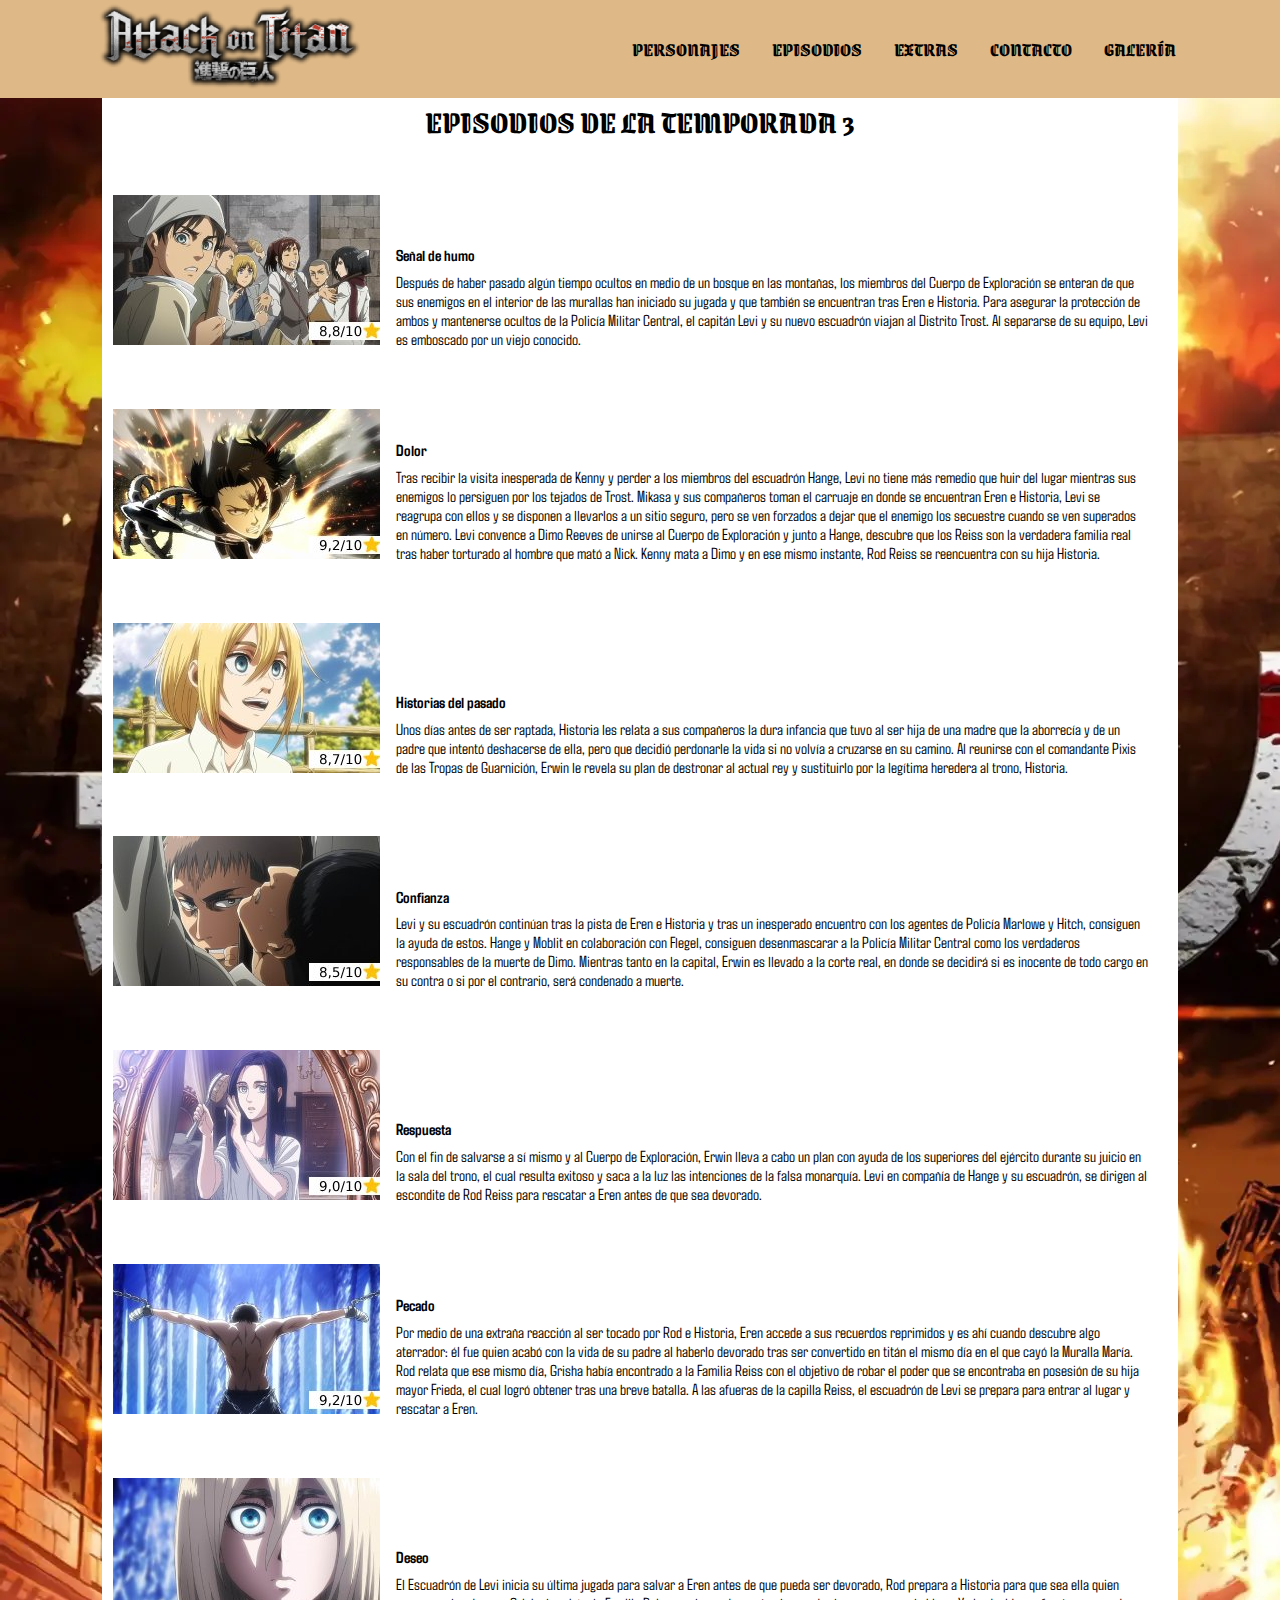
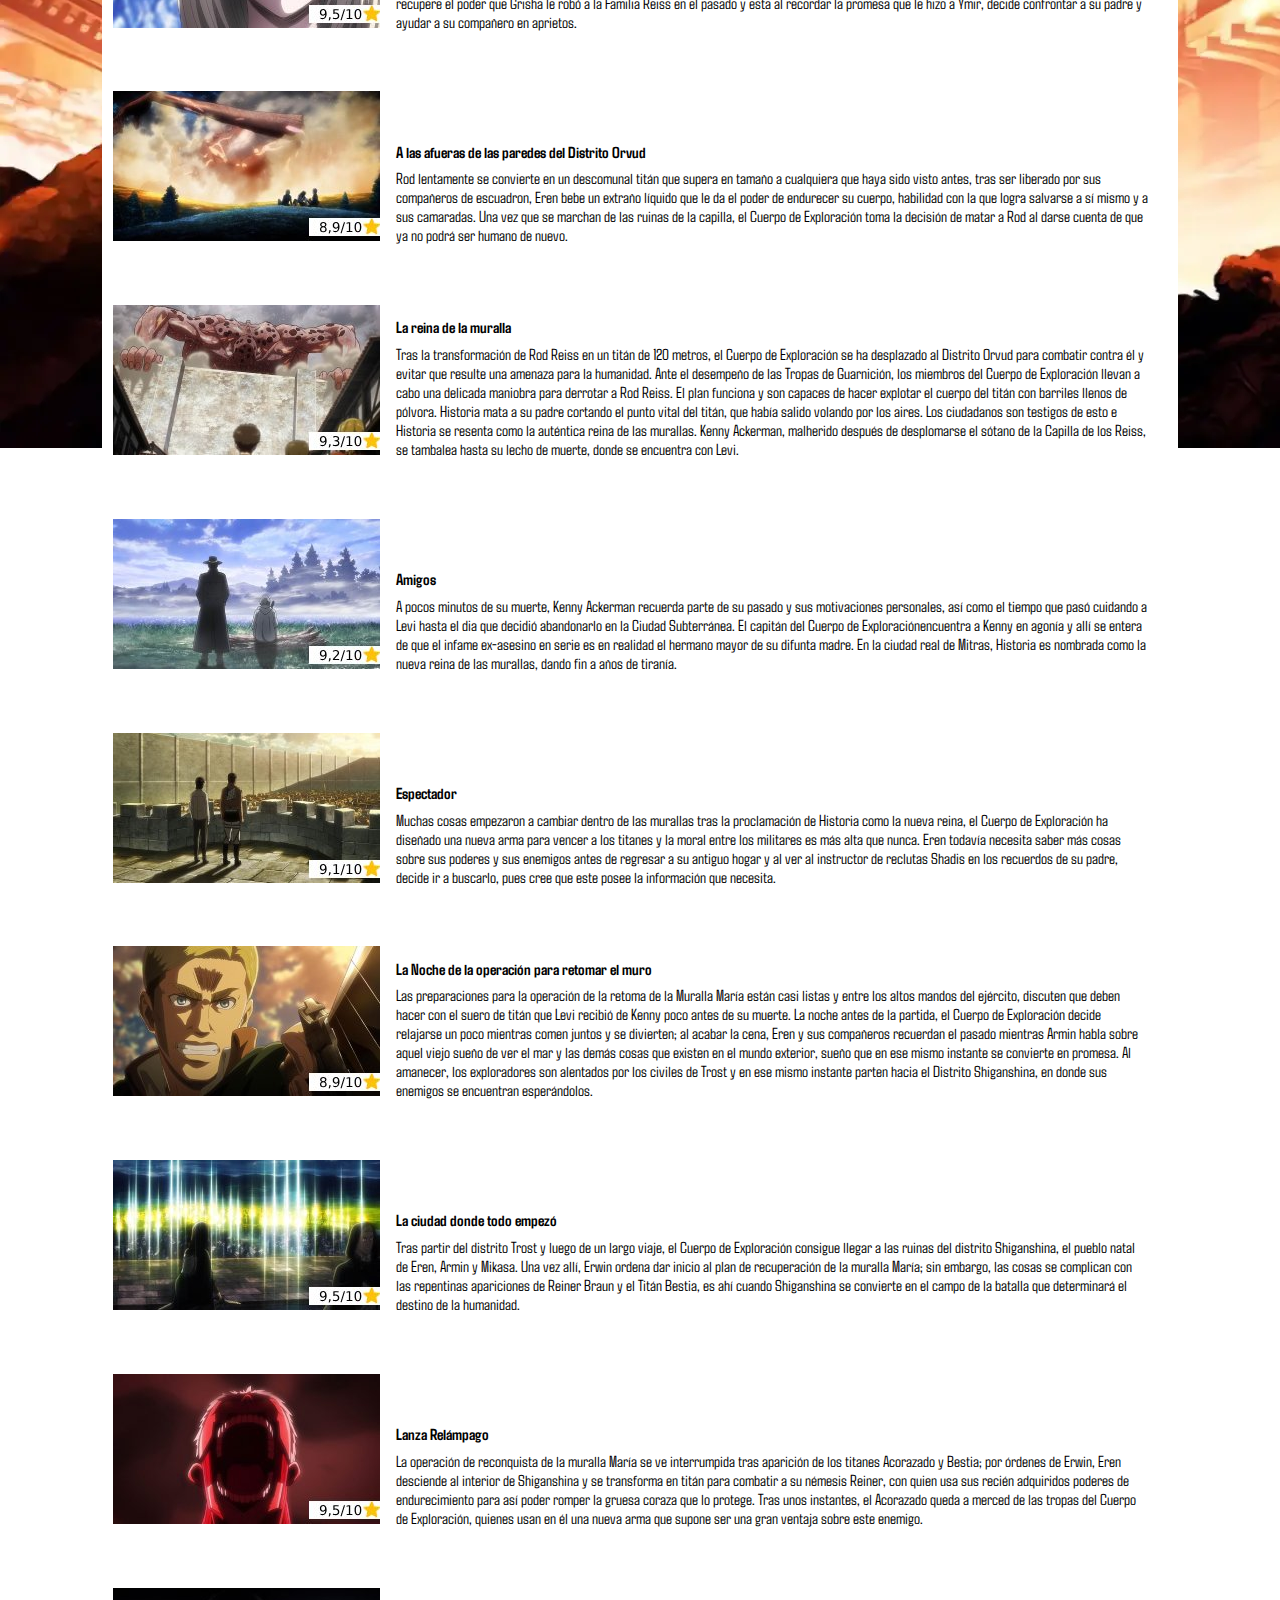
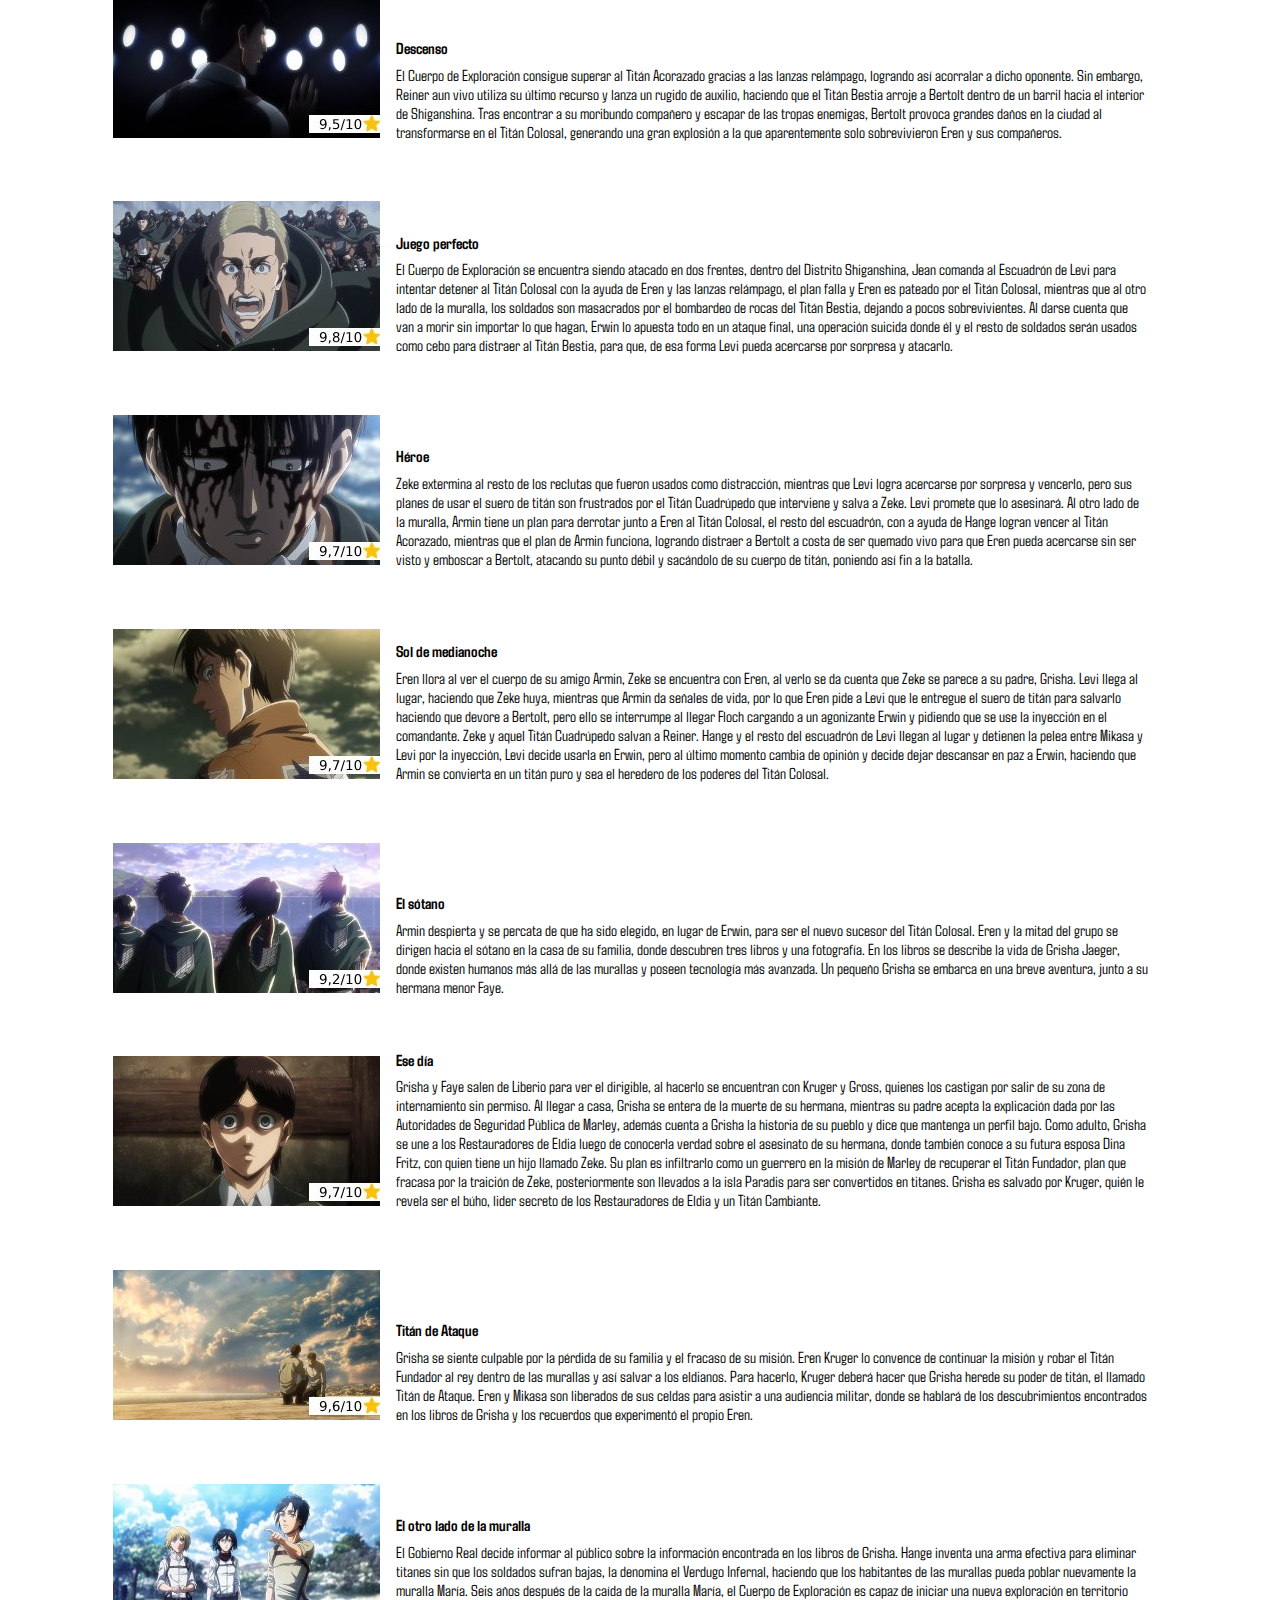
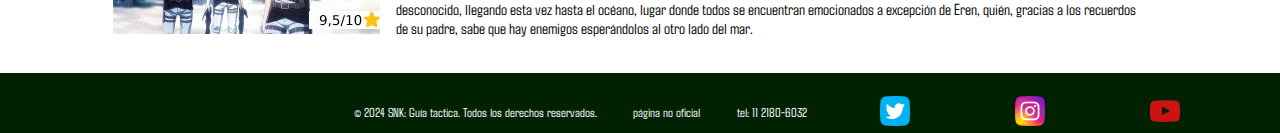
<file: episodios3.html>
<!DOCTYPE html>
<html>
<head>
    <meta charset="UTF-8">
    <meta http-equiv="X-UA-Compatible" content="IE=edge">
    <meta name="viewport" content="width=device-width, initial-scale=1.0">
    <link rel="preconnect" href="https://fonts.googleapis.com">
    <link rel="preconnect" href="https://fonts.gstatic.com" crossorigin>
    <link rel="stylesheet" href="https://cdnjs.cloudflare.com/ajax/libs/font-awesome/4.7.0/css/font-awesome.min.css">
    <link href="https://fonts.googleapis.com/css2?family=Agdasima:wght@400;700&display=swap" rel="stylesheet">
    <link href="https://fonts.googleapis.com/css2?family=Grenze+Gotisch:wght@100..900&display=swap" rel="stylesheet">
    <link rel="stylesheet" type="text/css" href="CSS/estilos.css">
    <link href="CSS/lightbox.css" rel="stylesheet" />
    <script src="https://code.jquery.com/jquery-3.6.0.min.js"></script>
    <script src="js/main.js">  </script>
    <title>SNK:  Guía cautelosa</title>
</head>
<body>
    <header>
                        
        
        <div>
            <a href="index.html">
                <img id="inicio" src="Imagenes/logo.png" alt="logo shingeki">
            </a>
        </div>
        <a href="javascript:void(0);" class="icon" onclick="myFunction()"><i class="fa fa-bars"></i></a>
        <nav id="menubarra" class="barratop">
            <ul>
                <a href="javascript:void(0);" onclick="personajes()"><li>Personajes</a>
                    <ul id="sub1" class="per">
                        <li><a href="personajes1.html">Temporada 1</a></li>
                        <li><a href="personajes2.html">Temporada 2</a></li>
                        <li><a href="personajes3.html">Temporada 3</a></li>
                        <li><a href="personajes4.html">Temporada 4</a></li>
                    </ul>
                </li>
               
                <a href="javascript:void(0);" onclick="episodios()"><li>Episodios</a>
                    <ul id="sub2" class="epi">
                        <li><a href="episodios1.html">Temporada 1</a></li>
                        <li><a href="episodios2.html">Temporada 2</a></li>
                        <li><a href="episodios3.html">Temporada 3</a></li>
                        <li><a href="episodios4.html">Temporada 4</a></li>
                    </ul>
                </li>
                
                <li><a href="Otros contenidos.html">Extras</a></li>
                <li><a href="contacto.html">Contacto</a></li>
                <li><a href="Galería.html">Galería</a></li>
                
                
            </ul>
        
       
        </nav>

    </header> 
    <h1>EPISODIOS DE LA TEMPORADA 3</h1>
    <article>
        <div class="bloque">
            <img src="Imagenes/T3E1.jpg" alt="Temporada 3 Episodio 1">
        </div>
        <div class="descripcion">
            <p class="titulo">Señal de humo</p>
            <p>Después de haber pasado algún tiempo ocultos en medio de un bosque en las montañas, los miembros 
                del<b>  Cuerpo de Exploración</b> se enteran de que sus enemigos en el interior de las murallas han iniciado 
                su jugada y que también se encuentran tras<b>  Eren e Historia.</b> Para asegurar la protección de ambos y 
                mantenerse ocultos de la Policía Militar Central,<b>  el capitán Levi y su nuevo escuadrón</b> viajan al 
                Distrito Trost. Al separarse de su equipo, <b> Levi es emboscado por un viejo conocido.</b>
            </p>
        </div>
        <div class="bloque">
            <img src="Imagenes/T3E2.jpg" alt="Temporada 3 Episodio 2">
        </div>
        <div class="descripcion">
            <p class="titulo">Dolor</p>
            <p>Tras recibir la visita inesperada de<b>  Kenny</b> y perder a los miembros del escuadrón Hange, Levi</b> no 
                tiene más remedio que huir del lugar mientras sus enemigos lo persiguen por los tejados de Trost. 
                Mikasa y sus compañeros toman el carruaje en donde se encuentran Eren e Historia, Levi se reagrupa 
                con ellos y se disponen a llevarlos a un sitio seguro, pero <b> se ven forzados a dejar que el enemigo los 
                secuestre cuando se ven superados en número.</b> Levi convence a <b> Dimo Reeves</b> de unirse al Cuerpo de 
                Exploración y junto a Hange, descubre que <b> los Reiss son la verdadera familia real</b> tras haber torturado 
                al hombre que mató a Nick. Kenny mata a Dimo y en ese mismo instante,<b>  Rod Reiss se 
                reencuentra con su hija Historia.</b>
            </p>
        </div>
        <div class="bloque">
            <img src="Imagenes/T3E3.jpg" alt="Temporada 3 Episodio 3">
        </div>
        <div class="descripcion">
            <p class="titulo">Historias del pasado</p>
            <p>Unos días antes de ser raptada, Historia les relata a sus compañeros la dura infancia que tuvo al ser 
                hija de una madre que la aborrecía y de un padre que intentó deshacerse de ella, pero que decidió 
                perdonarle la vida si no volvía a cruzarse en su camino. Al reunirse con el comandante Pixis de las 
                Tropas de Guarnición, Erwin le revela su plan de destronar al actual rey y sustituirlo por la legítima 
                heredera al trono,<b>  Historia.</b>
            </p>
        </div>
        <div class="bloque">
            <img src="Imagenes/T3E4.jpg" alt="Temporada 3 Episodio 4">
        </div>
        <div class="descripcion">
            <p class="titulo">Confianza</p>
            <p>Levi y su escuadrón continúan tras la pista de Eren e Historia y tras un inesperado encuentro con 
                los agentes de Policía<b>  Marlowe y Hitch,</b> consiguen la ayuda de estos. Hange y Moblit en colaboración 
                con Flegel, consiguen desenmascarar a la Policía Militar Central como los verdaderos responsables de 
                <b> la muerte de Dimo.</b> Mientras tanto en la capital, Erwin es llevado a la corte real, en donde se decidirá 
                si es inocente de todo cargo en su contra o si por el contrario,<b>  será condenado a muerte.</b>
            </p>
        </div>
        <div class="bloque">
            <img src="Imagenes/T3E5.jpg" alt="Temporada 3 Episodio 5">
        </div>
        <div class="descripcion">
            <p class="titulo">Respuesta</p>
            <p>Con el fin de salvarse a sí mismo y al Cuerpo de Exploración, Erwin lleva a cabo un plan con ayuda de 
                los superiores del ejército durante su juicio en la sala del trono, el cual resulta exitoso y saca a 
                la luz las intenciones de la falsa monarquía. Levi en compañía de Hange y su escuadrón, se dirigen al 
                escondite de Rod Reiss para rescatar a Eren <b> antes de que sea devorado.</b>
            </p>
        </div>
        <div class="bloque">
            <img src="Imagenes/T3E6.jpg" alt="Temporada 3 Episodio 6">
        </div>
        <div class="descripcion">
            <p class="titulo">Pecado</p>
            <p>Por medio de una extraña reacción al ser tocado por Rod e Historia, Eren accede a sus recuerdos reprimidos 
                y es ahí cuando descubre algo aterrador:<b>  él fue quien acabó con la vida de su padre al haberlo devorado
                tras ser convertido en titán el mismo día en el que cayó la Muralla María.</b> 
                Rod relata que ese mismo día, <b> Grisha había encontrado a la Familia Reiss con el objetivo de robar 
                el poder</b> que se encontraba en posesión de su hija mayor Frieda, el cual logró obtener tras una breve
                batalla. A las afueras de la capilla Reiss, el escuadrón de Levi se prepara para entrar al lugar y 
                rescatar a Eren.
            </p>
        </div>
        <div class="bloque">
            <img src="Imagenes/T3E7.jpg" alt="Temporada 3 Episodio 7">
        </div>
        <div class="descripcion">
            <p class="titulo">Deseo</p>
            <p>El Escuadrón de Levi inicia su última jugada para salvar a Eren antes de que pueda ser devorado, 
                Rod prepara a Historia para que sea ella quien recupere el poder que Grisha le robó a la Familia Reiss 
                en el pasado y esta <b> al recordar la promesa que le hizo a Ymir, decide confrontar a su padre </b>y ayudar a 
                su compañero en aprietos.
            </p>
        </div>
        <div class="bloque">
            <img src="Imagenes/T3E8.jpg" alt="Temporada 3 Episodio 8">
        </div>
        <div class="descripcion">
            <p class="titulo">A las afueras de las paredes del Distrito Orvud</p>
            <p>Rod lentamente se convierte en <b> un descomunal titán</b> que supera en tamaño a cualquiera que haya sido visto 
                antes, tras ser liberado por sus compañeros de escuadron, <b> Eren bebe un extraño líquido que le da el poder 
                de endurecer su cuerpo,</b> habilidad con la que logra salvarse a sí mismo y a sus camaradas. Una vez que se 
                marchan de las ruinas de la capilla, el Cuerpo de Exploración toma la decisión de matar a Rod al darse 
                cuenta de que ya no podrá ser humano de nuevo.
            </p>
        </div>
        <div class="bloque">
            <img src="Imagenes/T3E9.jpg" alt="Temporada 3 Episodio 9">
        </div>
        <div class="descripcion">
            <p class="titulo">La reina de la muralla</p>
            <p>Tras la transformación de Rod Reiss en <b> un titán de 120 metros,</b> el Cuerpo de Exploración se ha desplazado 
                al Distrito Orvud para combatir contra él y evitar que resulte una amenaza para la humanidad.
                Ante el desempeño de las Tropas de Guarnición, los miembros del Cuerpo de Exploración llevan a 
                cabo una delicada maniobra para derrotar a Rod Reiss. El plan funciona y<b>  son capaces de hacer explotar 
                el cuerpo del titán</b> con barriles llenos de pólvora. <b> Historia mata a su padre</b> cortando el punto vital del 
                titán, que había salido volando por los aires. Los ciudadanos son testigos de esto e Historia se 
                resenta como la auténtica reina de las murallas.<b>  Kenny Ackerman,</b> malherido después de desplomarse el 
                sótano de la Capilla de los Reiss, se tambalea hasta su lecho de muerte, donde se encuentra con Levi.
            </p>
        </div>
        <div class="bloque">
            <img src="Imagenes/T3E10.jpg" alt="Temporada 3 Episodio 10">
        </div>
        <div class="descripcion">
            <p class="titulo">Amigos</p>
            <p>A pocos minutos de su muerte,<b>  Kenny Ackerman</b> recuerda parte de su pasado y sus motivaciones personales, 
                así como el tiempo que pasó cuidando a Levi hasta el dia que decidió abandonarlo en la 
                Ciudad Subterránea. El capitán del Cuerpo de Exploraciónencuentra a Kenny en agonía y allí se 
                entera de que el infame ex-asesino en serie es en realidad <b> el hermano mayor de su difunta madre.</b> 
                En la ciudad real de Mitras, <b> Historia es nombrada como la nueva reina</b> de las murallas, dando fin a 
                años de tiranía.
            </p>
        </div>
        <div class="bloque">
            <img src="Imagenes/T3E11.jpg" alt="Temporada 3 Episodio 11">
        </div>
        <div class="descripcion">
            <p class="titulo">Espectador</p>
            <p>Muchas cosas empezaron a cambiar dentro de las murallas tras la proclamación de<b> Historia como la nueva 
                reina,</b> el Cuerpo de Exploración ha diseñado <b> una nueva arma</b> para vencer a los titanes y la moral entre 
                los militares es más alta que nunca. Eren todavía necesita saber más cosas sobre sus poderes y sus 
                enemigos antes de regresar a su antiguo hogar y al ver al instructor de reclutas<b>  Shadis</b> en los recuerdos 
                de su padre, decide ir a buscarlo, pues cree que este posee la información que necesita.
            </p>
        </div>
        <div class="bloque">
            <img src="Imagenes/T3E12.jpg" alt="Temporada 3 Episodio 12">
        </div>
        <div class="descripcion">
            <p class="titulo">La Noche de la operación para retomar el muro</p>
            <p>Las preparaciones para la operación de <b> la retoma de la Muralla María</b> están casi listas y entre los altos 
                mandos del ejército, discuten que deben hacer con el suero de titán que Levi recibió de Kenny poco antes 
                de su muerte. La noche antes de la partida, el Cuerpo de Exploración decide relajarse un poco mientras 
                comen juntos y se divierten; al acabar la cena, Eren y sus compañeros recuerdan el pasado mientras 
                <b> Armin habla sobre aquel viejo sueño de ver el mar</b> y las demás cosas que existen en el mundo exterior, 
                sueño que en ese mismo instante <b> se convierte en promesa.</b> Al amanecer, los exploradores son alentados 
                por los civiles de Trost y en ese mismo instante parten hacia<b>  el Distrito Shiganshina,</b> en donde sus 
                enemigos se encuentran esperándolos.
            </p>
        </div>
        <div class="bloque">
            <img src="Imagenes/T3E13.jpg" alt="Temporada 3 Episodio 13">
        </div>
        <div class="descripcion">
            <p class="titulo">La ciudad donde todo empezó</p>
            <p>Tras partir del distrito Trost y luego de un largo viaje, el Cuerpo de Exploración consigue llegar a 
                las ruinas del <b> distrito Shiganshina, el pueblo natal de Eren, Armin y Mikasa.</b> Una vez allí, Erwin 
                ordena dar inicio al plan de recuperación de la muralla María; sin embargo, las cosas se complican
                con las repentinas apariciones de <b> Reiner Braun y el Titán Bestia,</b> es ahí cuando <b> Shiganshina se convierte 
                en el campo de la batalla que determinará el destino de la humanidad.</b>
            </p>
        </div>
        <div class="bloque">
            <img src="Imagenes/T3E14.jpg" alt="Temporada 3 Episodio 14">
        </div>
        <div class="descripcion">
            <p class="titulo">Lanza Relámpago</p>
            <p>La operación de reconquista de la muralla María se ve interrumpida tras aparición de <b> los titanes Acorazado 
                y Bestia;</b> por órdenes de Erwin, Eren desciende al interior de Shiganshina y <b> se transforma en titán para 
                combatir a su némesis Reiner,</b> con quien usa sus recién adquiridos poderes de endurecimiento para así 
                poder romper la gruesa coraza que lo protege. Tras unos instantes, el Acorazado queda a merced de las 
                tropas del Cuerpo de Exploración, quienes usan en él<b>  una nueva arma</b> que supone ser una 
                gran ventaja sobre este enemigo.
            </p>
        </div>
        <div class="bloque">
            <img src="Imagenes/T3E15.jpg" alt="Temporada 3 Episodio 15">
        </div>
        <div class="descripcion">
            <p class="titulo">Descenso</p>
            <p>El Cuerpo de Exploración consigue superar al Titán Acorazado gracias a las <b> lanzas relámpago,</b> 
                logrando así acorralar a dicho oponente. Sin embargo, Reiner aun vivo <b> utiliza su último recurso y lanza 
                un rugido de auxilio,</b> haciendo que el Titán Bestia arroje a Bertolt dentro de un barril hacia el 
                interior de Shiganshina. Tras encontrar a su moribundo compañero y escapar de las tropas enemigas, 
                Bertolt provoca grandes daños en la ciudad al transformarse en el Titán Colosal,<b>  generando una gran 
                explosión</b> a la que aparentemente solo sobrevivieron Eren y sus compañeros.
            </p>
        </div>
        <div class="bloque">
            <img src="Imagenes/T3E16.jpg" alt="Temporada 3 Episodio 16">
        </div>
        <div class="descripcion">
            <p class="titulo">Juego perfecto</p>
            <p>El Cuerpo de Exploración se encuentra siendo atacado en dos frentes, dentro del Distrito Shiganshina, 
                Jean comanda al Escuadrón de Levi para intentar detener al Titán Colosal con la ayuda de Eren y las 
                <b> lanzas relámpago,</b> el plan falla y Eren es pateado por el Titán Colosal, mientras que al otro lado de 
                la muralla, los soldados son masacrados por el bombardeo de rocas del Titán Bestia, dejando a pocos 
                sobrevivientes. Al darse cuenta que van a morir sin importar lo que hagan,<b>  Erwin lo apuesta todo en un 
                ataque final, una operación suicida</b> donde él y el resto de soldados serán usados como cebo para
                distraer al Titán Bestia, para que, de esa forma Levi pueda acercarse por sorpresa y atacarlo.
            </p>
        </div>
        <div class="bloque">
            <img src="Imagenes/T3E17.jpg" alt="Temporada 3 Episodio 17">
        </div>
        <div class="descripcion">
            <p class="titulo">Héroe</p>
            <p><b> Zeke extermina al resto de los reclutas</b> que fueron usados como distracción, mientras que <b> Levi 
                logra acercarse por sorpresa y vencerlo,</b> pero sus planes de usar el suero de titán son frustrados por 
                <b> el Titán Cuadrúpedo que interviene y salva a Zeke.</b> Levi promete que lo asesinará. Al otro lado de la 
                muralla, Armin tiene un plan para derrotar junto a Eren al Titán Colosal, el resto del escuadrón, con 
                a ayuda de Hange <b> logran vencer al Titán Acorazado,</b> mientras que el plan de Armin funciona,<b>  logrando 
                distraer a Bertolt a costa de ser quemado vivo</b> para que Eren pueda acercarse sin ser visto y emboscar 
                a Bertolt, atacando su punto débil y sacándolo de su cuerpo de titán, poniendo así fin a la batalla.
            </p>
        </div>
        <div class="bloque">
            <img src="Imagenes/T3E18.jpg" alt="Temporada 3 Episodio 18">
        </div>
        <div class="descripcion">
            <p class="titulo">Sol de medianoche</p>
            <p><b> Eren llora al ver el cuerpo de su amigo Armin,</b> Zeke se encuentra con Eren, al verlo se da cuenta que
                Zeke se parece a su padre, Grisha. Levi llega al lugar, haciendo que Zeke huya, mientras que Armin da 
                señales de vida, por lo que Eren pide a Levi que le entregue el suero de titán para salvarlo haciendo 
                que devore a Bertolt, pero ello se interrumpe al llegar <b> Floch cargando a un agonizante Erwin</b> y pidiendo 
                que se use la inyección en el comandante. Zeke y aquel Titán Cuadrúpedo salvan a Reiner. Hange y el resto 
                del escuadrón de Levi llegan al lugar y detienen la<b>  pelea entre Mikasa y Levi</b> por la inyección, 
                Levi decide usarla en Erwin, pero al último momento cambia de opinión y decide dejar descansar en paz 
                a Erwin, <b> haciendo que Armin se convierta en un titán puro y sea el heredero 
                de los poderes del Titán Colosal.</b>
            </p>
        </div>
        <div class="bloque">
            <img src="Imagenes/T3E19.jpg" alt="Temporada 3 Episodio 19">
        </div>
        <div class="descripcion">
            <p class="titulo">El sótano</p>
            <p>Armin despierta y se percata de que ha sido elegido, en lugar de Erwin, para ser <b> el nuevo sucesor del 
                Titán Colosal.</b> Eren y la mitad del grupo se dirigen hacia el sótano en la casa de su familia,</b> donde 
                descubren tres libros y una fotografía. En los libros se describe la vida de <b> Grisha Jaeger, donde existen 
                humanos más allá de las murallas y poseen tecnología más avanzada.</b> Un pequeño Grisha se embarca en una 
                breve aventura, junto a su hermana menor Faye.
            </p>
        </div>
        <div class="bloque">
            <img src="Imagenes/T3E20.jpg" alt="Temporada 3 Episodio 20">
        </div>
        <div class="descripcion">
            <p class="titulo">Ese día</p>
            <p>Grisha y Faye salen de Liberio para ver el dirigible, al hacerlo se encuentran con Kruger y Gross, 
                quienes los castigan por salir de su zona de internamiento sin permiso. Al llegar a casa, Grisha se 
                entera de <b> la muerte de su hermana,</b> mientras su padre acepta la explicación dada por las Autoridades de 
                Seguridad Pública de Marley, además cuenta a Grisha la historia de su pueblo y dice que mantenga un 
                perfil bajo. Como adulto, Grisha se une a los<b>  Restauradores de Eldia</b> luego de conocerla verdad sobre 
                el asesinato de su hermana, donde también conoce a su futura esposa<b>  Dina Fritz,</b> con quien tiene <b> un hijo 
                llamado Zeke.</b> Su plan es infiltrarlo como un guerrero en la misión de Marley de recuperar 
                el Titán Fundador, plan que fracasa por <b> la traición de Zeke,</b> posteriormente son 
                llevados a la <b> isla Paradis</b> para ser convertidos en titanes. Grisha es salvado por <b> Kruger,</b> 
                quién le revela ser el búho, lider secreto de los Restauradores de Eldia y un <b> Titán Cambiante.</b>
            </p>
        </div>
        <div class="bloque">
            <img src="Imagenes/T3E21.jpg" alt="Temporada 3 Episodio 21">
        </div>
        <div class="descripcion">
            <p class="titulo">Titán de Ataque</p>
            <p>Grisha se siente culpable por la pérdida de su familia y el fracaso de su misión. 
                Eren Kruger lo convence de continuar la misión y <b> robar el Titán Fundador</b> al rey dentro de las murallas 
                y así salvar a los eldianos. Para hacerlo, Kruger deberá hacer que<b>  Grisha herede su poder de titán,</b> 
                el llamado Titán de Ataque. Eren y Mikasa son liberados de sus celdas para asistir a una 
                audiencia militar, donde se hablará de los descubrimientos encontrados en los libros de Grisha y 
                los recuerdos que experimentó el propio Eren.
            </p>
        </div>
        <div class="bloque">
            <img src="Imagenes/T3E22.jpg" alt="Temporada 3 Episodio 22">
        </div>
        <div class="descripcion">
            <p class="titulo">El otro lado de la muralla</p>
            <p>El Gobierno Real decide informar al público sobre la información encontrada en los libros de Grisha. 
                Hange inventa una arma efectiva para eliminar titanes sin que los soldados sufran bajas, la denomina el 
                Verdugo Infernal, haciendo que los habitantes de las murallas<b>  pueda poblar nuevamente la muralla María.</b> 
                Seis años después de la caída de la muralla María, el Cuerpo de Exploración es capaz de iniciar una nueva
                exploración en territorio desconocido, <b> llegando esta vez hasta el océano,</b> lugar donde todos se encuentran 
                emocionados a excepción de Eren, quién, gracias a los recuerdos de su padre, <b> sabe que hay enemigos 
                esperándolos al otro lado del mar.</b>
            </p>
        </div>
       
      
        
      
    </article>

    <a class="irarriba" href="#"><i class="fa fa-arrow-up"></i></a>

    <footer>
  
       
        <p>© 2024 SNK: Guía tactica. Todos los derechos reservados.</p>

        <p>página no oficial</p>       
        <p>tel: 11 2180-6032</p>
        
        
       
        
        
            <a href="https://x.com/home" target="_blank">
                <img src="Imagenes/twitter.webp" alt="logo de twitter">
            </a>
            <a href="https://www.instagram.com/?hl=es" target="_blank">
                <img src="Imagenes/instagram.webp" alt="logo de instagram">
            </a>
            <a href="https://youtu.be/1sFmFme8yAU?si=XN_XNXy4xRI5l2t4" target="_blank">
                <img src="Imagenes/youtube.webp" alt="logo de youtube">
            </a>
   
    </footer>
    

    
</body>
</html>
</file>
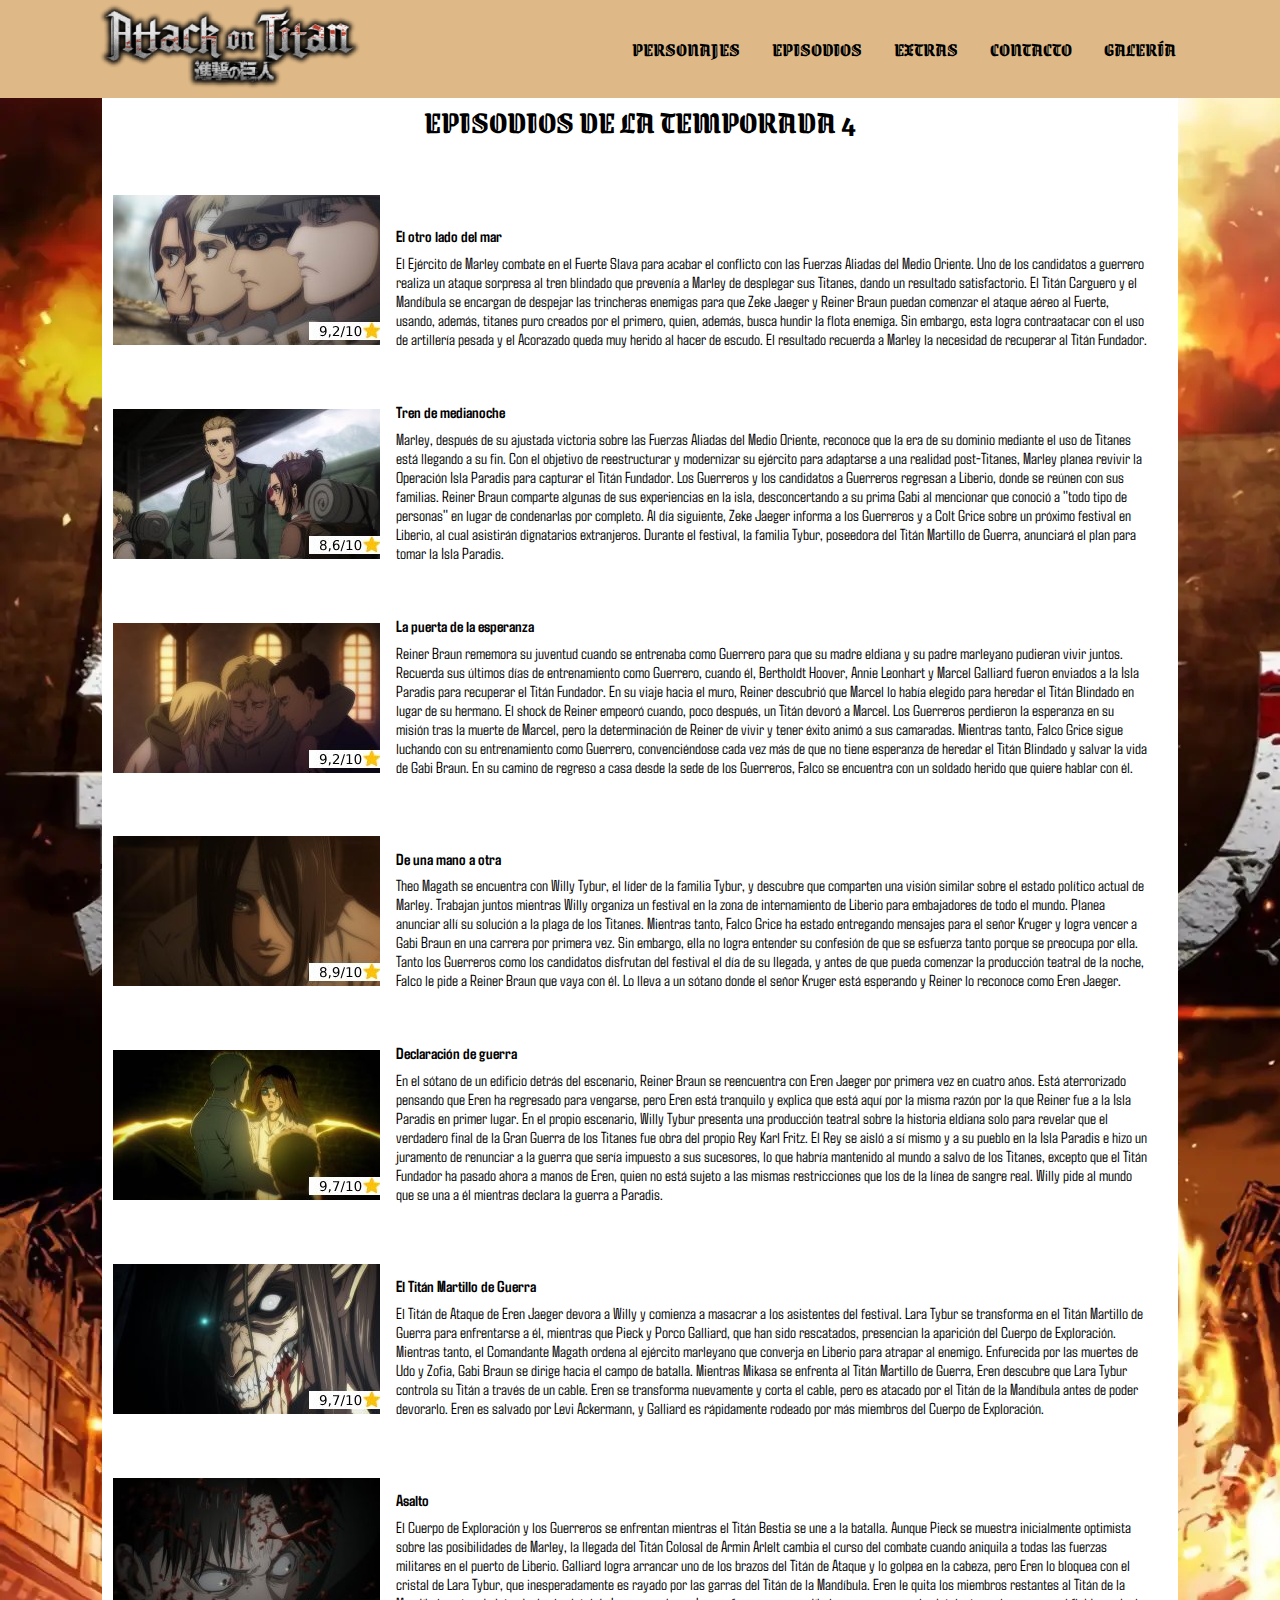
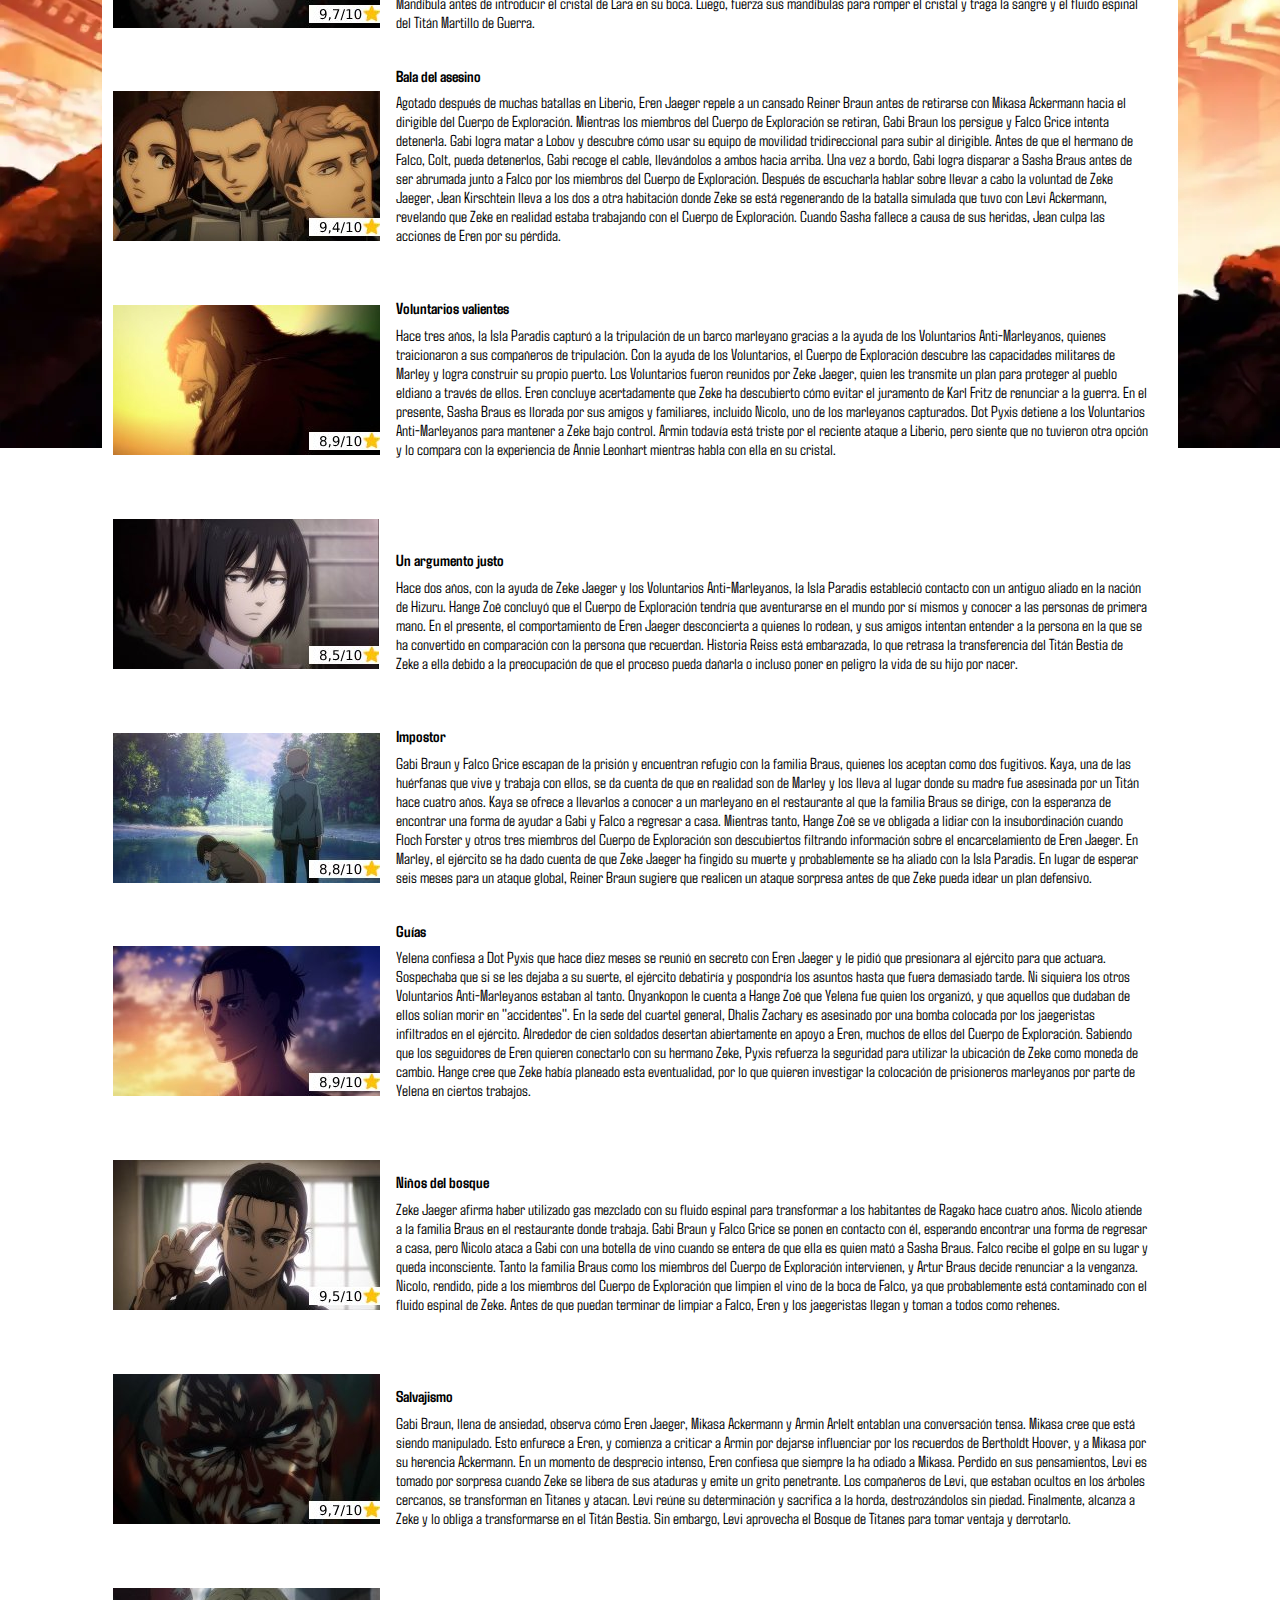
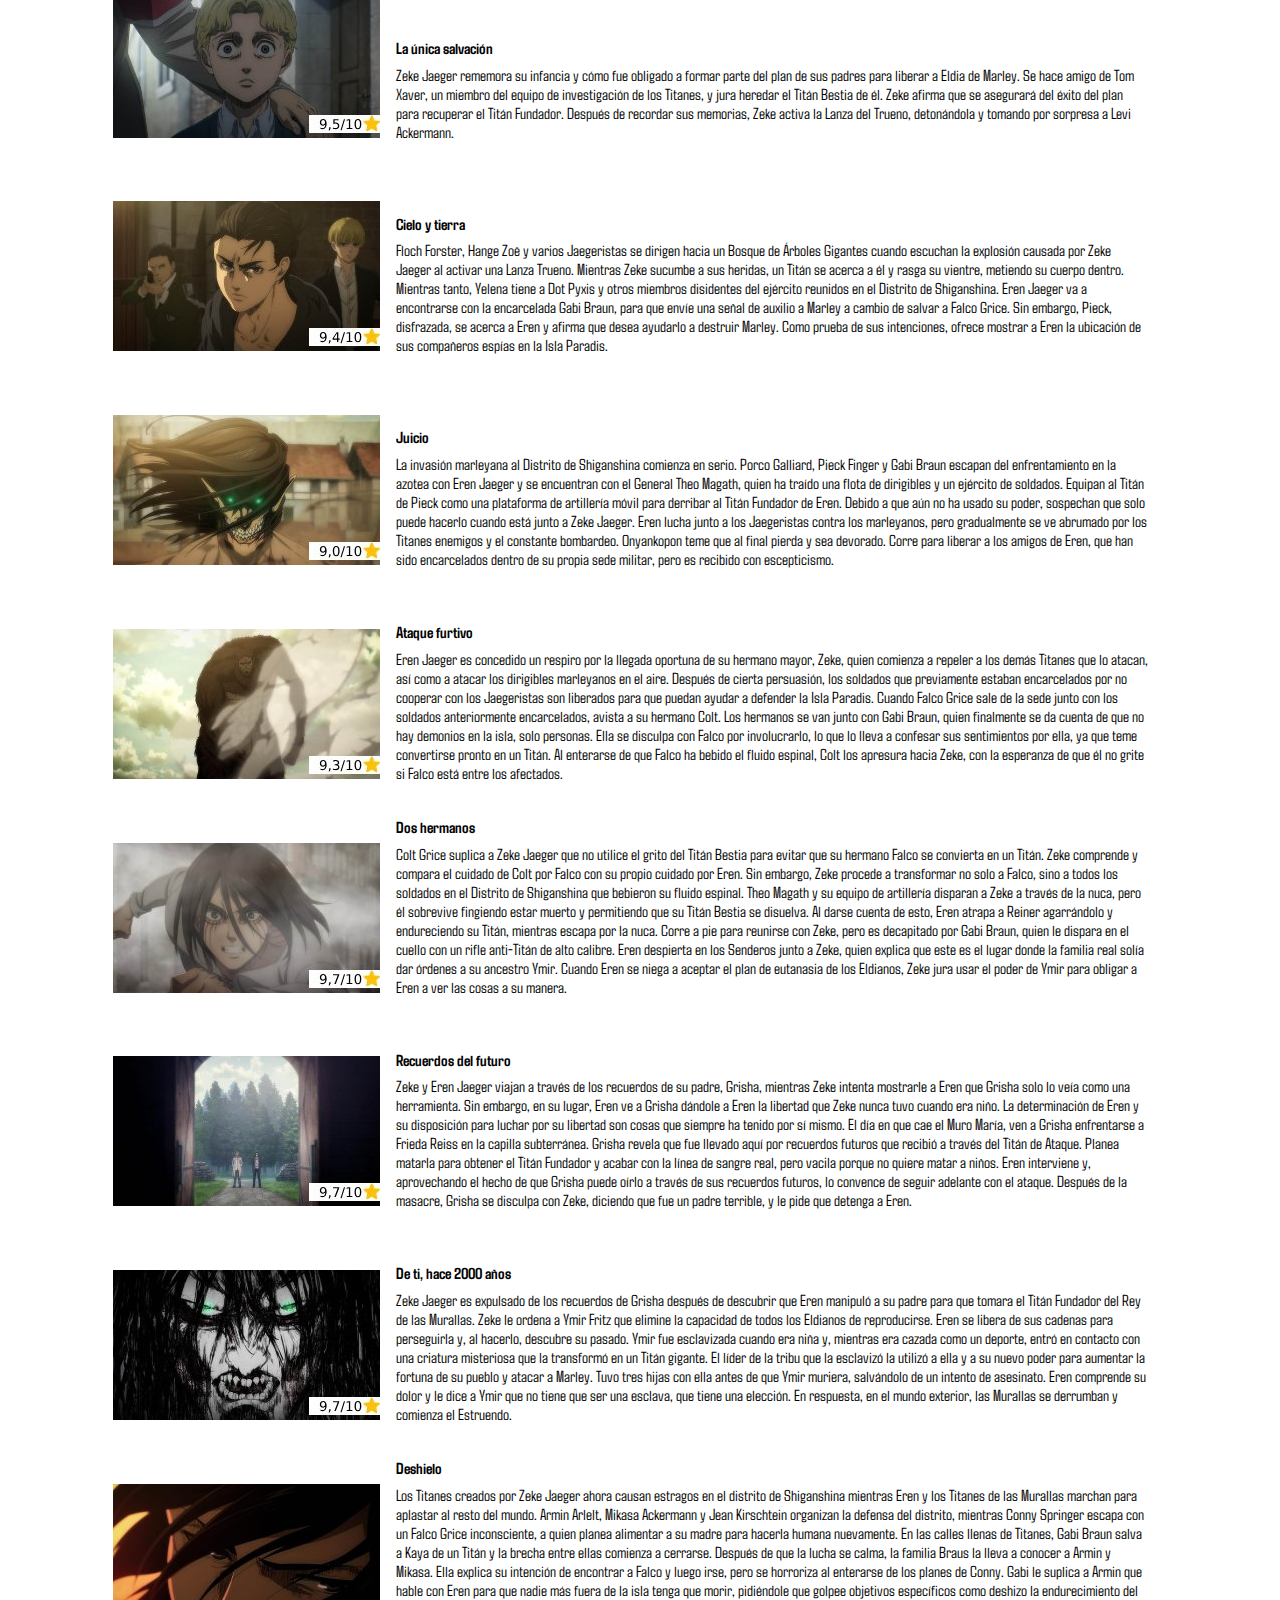
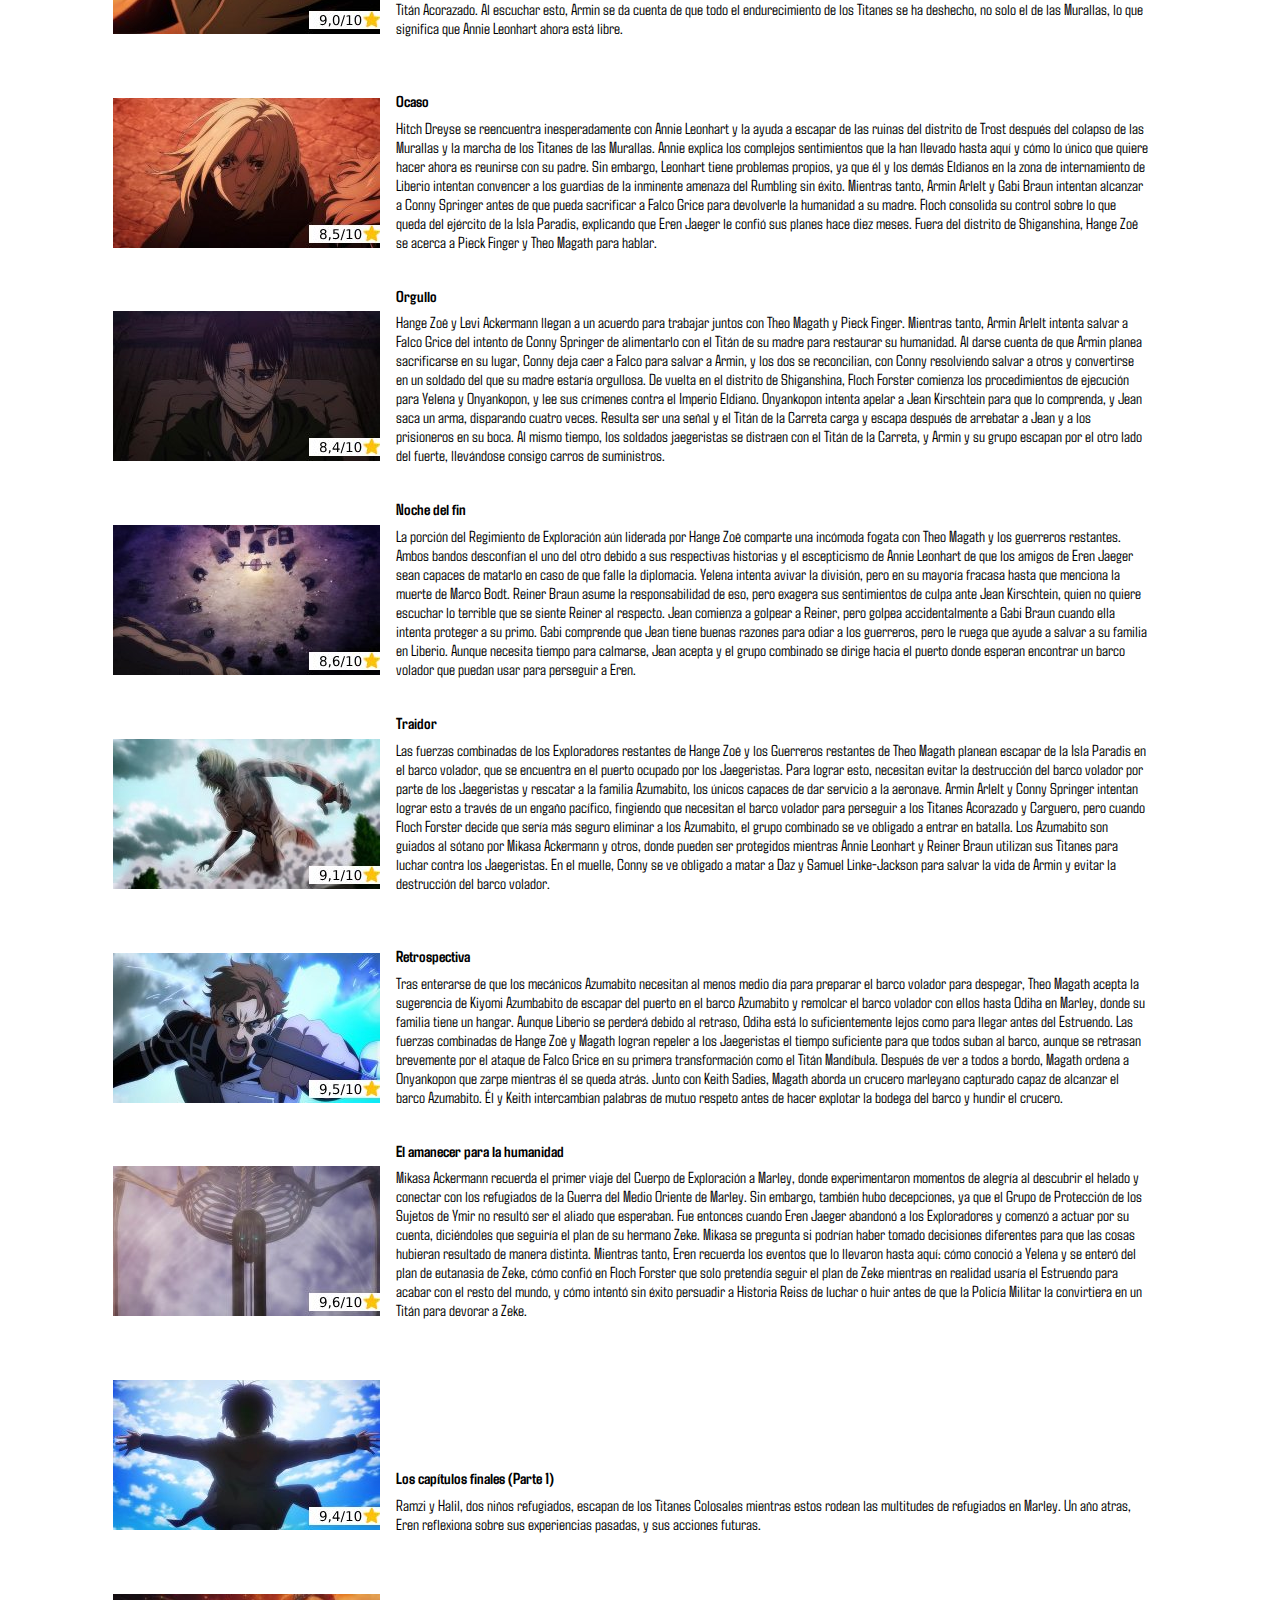
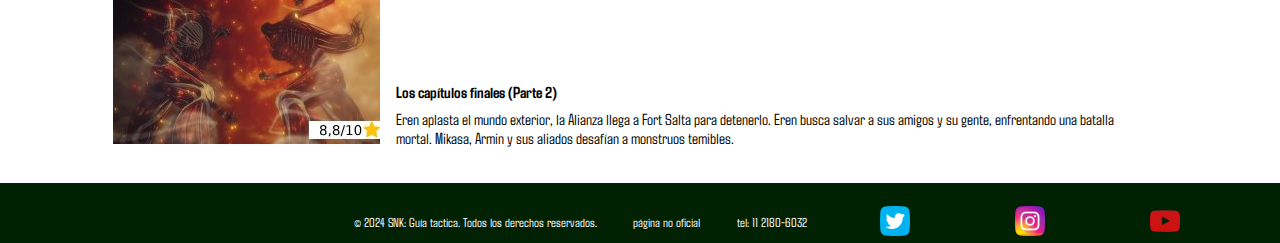
<file: episodios4.html>
<!DOCTYPE html>
<html>
<head>
    <meta charset="UTF-8">
    <meta http-equiv="X-UA-Compatible" content="IE=edge">
    <meta name="viewport" content="width=device-width, initial-scale=1.0">
    <link rel="preconnect" href="https://fonts.googleapis.com">
    <link rel="preconnect" href="https://fonts.gstatic.com" crossorigin>
    <link rel="stylesheet" href="https://cdnjs.cloudflare.com/ajax/libs/font-awesome/4.7.0/css/font-awesome.min.css">
    <link href="https://fonts.googleapis.com/css2?family=Agdasima:wght@400;700&display=swap" rel="stylesheet">
    <link href="https://fonts.googleapis.com/css2?family=Grenze+Gotisch:wght@100..900&display=swap" rel="stylesheet">
    <link rel="stylesheet" type="text/css" href="CSS/estilos.css">
    <link href="CSS/lightbox.css" rel="stylesheet" />
    <script src="https://code.jquery.com/jquery-3.6.0.min.js"></script>
    <script src="js/main.js">  </script>
    <title>SNK:  Guía cautelosa</title>
</head>
<body>
    <header>
                        
        
        <div>
            <a href="index.html">
                <img id="inicio" src="Imagenes/logo.png" alt="logo shingeki">
            </a>
        </div>
        <a href="javascript:void(0);" class="icon" onclick="myFunction()"><i class="fa fa-bars"></i></a>
        <nav id="menubarra" class="barratop">
            <ul>
                <a href="javascript:void(0);" onclick="personajes()"><li>Personajes</a>
                    <ul id="sub1" class="per">
                        <li><a href="personajes1.html">Temporada 1</a></li>
                        <li><a href="personajes2.html">Temporada 2</a></li>
                        <li><a href="personajes3.html">Temporada 3</a></li>
                        <li><a href="personajes4.html">Temporada 4</a></li>
                    </ul>
                </li>
               
                <a href="javascript:void(0);" onclick="episodios()"><li>Episodios</a>
                    <ul id="sub2" class="epi">
                        <li><a href="episodios1.html">Temporada 1</a></li>
                        <li><a href="episodios2.html">Temporada 2</a></li>
                        <li><a href="episodios3.html">Temporada 3</a></li>
                        <li><a href="episodios4.html">Temporada 4</a></li>
                    </ul>
                </li>
                
                <li><a href="Otros contenidos.html">Extras</a></li>
                <li><a href="contacto.html">Contacto</a></li>
                <li><a href="Galería.html">Galería</a></li>
                
                
            </ul>
        
       
        </nav>

    </header> 
    <h1>EPISODIOS DE LA TEMPORADA 4</h1>
    <article>
        <div class="bloque">
            <img src="Imagenes/T4E1.jpg" alt="Temporada 4 Episodio 1">
        </div>
        <div class="descripcion">
            <p class="titulo">El otro lado del mar</p>
            <p><b> El Ejército de Marley</b> combate en el Fuerte Slava para acabar el conflicto con las Fuerzas Aliadas 
                del Medio Oriente. Uno de los candidatos a guerrero realiza un ataque sorpresa al tren blindado que 
                prevenía a Marley de desplegar sus Titanes, dando un resultado satisfactorio. <b> El Titán Carguero y 
                el Mandíbula</b> se encargan de despejar las trincheras enemigas para que Zeke Jaeger y Reiner Braun</b> puedan 
                comenzar el ataque aéreo al Fuerte, usando, además, titanes puro creados por el primero, quien, además, 
                busca hundir la flota enemiga. Sin embargo, esta logra contraatacar con el uso de artillería pesada y 
                el Acorazado queda muy herido al hacer de escudo. El resultado recuerda a Marley la necesidad de 
                <b> recuperar al Titán Fundador.</b>
            </p>
        </div>
        <div class="bloque">
            <img src="Imagenes/T4E2.jpg" alt="Temporada 4 Episodio 2">
        </div>
        <div class="descripcion">
            <p class="titulo">Tren de medianoche</p>
            <p>Marley, después de su ajustada victoria sobre las Fuerzas Aliadas del Medio Oriente, reconoce que la 
                era de su dominio mediante el uso de Titanes está llegando a su fin. Con el objetivo de reestructurar 
                y modernizar su ejército para adaptarse a una realidad post-Titanes, Marley planea revivir 
                la Operación Isla Paradis para<b>  capturar el Titán Fundador.</b> 
                Los Guerreros y los candidatos a Guerreros regresan a Liberio, donde se reúnen con sus familias. 
                Reiner Braun comparte algunas de sus experiencias en la isla, desconcertando a <b> su prima Gabi</b> al mencionar 
                que conoció a "todo tipo de personas" en lugar de condenarlas por completo. Al día siguiente, 
                Zeke Jaeger informa a los Guerreros y a Colt Grice sobre un próximo festival en Liberio, 
                al cual asistirán dignatarios extranjeros. Durante el festival, la familia Tybur, poseedora 
                del <b> Titán Martillo de Guerra,</b> anunciará el plan para <b> tomar la Isla Paradis.</b>
            </p>
        </div>
        <div class="bloque">
            <img src="Imagenes/T4E3.jpg" alt="Temporada 4 Episodio 3">
        </div>
        <div class="descripcion">
            <p class="titulo">La puerta de la esperanza</p>
            <p>Reiner Braun rememora su juventud cuando se entrenaba como Guerrero para que su madre eldiana 
                y su padre marleyano pudieran vivir juntos. Recuerda sus últimos días de entrenamiento 
                como Guerrero, cuando él, Bertholdt Hoover, Annie Leonhart y Marcel Galliard fueron 
                enviados a la Isla Paradis para recuperar el Titán Fundador.
                En su viaje hacia el muro, Reiner descubrió que Marcel <b> lo había elegido para heredar 
                el Titán Blindado en lugar de su hermano.</b> El shock de Reiner empeoró cuando, poco después, 
                <b> un Titán devoró a Marcel.</b> Los Guerreros perdieron la esperanza en su misión tras la muerte de Marcel, 
                pero la determinación de Reiner de vivir y tener éxito animó a sus camaradas. Mientras tanto, 
                <b> Falco Grice</b> sigue luchando con su entrenamiento como Guerrero, convenciéndose cada vez más de que no 
                tiene esperanza de heredar el Titán Blindado y salvar la vida de Gabi Braun. En su camino de regreso a 
                casa desde la sede de los Guerreros, Falco se encuentra con un soldado herido que quiere hablar con él.
            </p>
        </div>
        <div class="bloque">
            <img src="Imagenes/T4E4.jpg" alt="Temporada 4 Episodio 4">
        </div>
        <div class="descripcion">
            <p class="titulo">De una mano a otra</p>
            <p>Theo Magath se encuentra con Willy Tybur, el líder de la familia Tybur, 
                y descubre que comparten una visión similar sobre el estado político actual de Marley. 
                Trabajan juntos mientras Willy organiza un festival en la zona de internamiento de Liberio para 
                embajadores de todo el mundo. Planea anunciar allí su solución a la plaga de los Titanes.
                Mientras tanto, Falco Grice ha estado entregando mensajes para el señor Kruger y logra vencer a 
                Gabi Braun en una carrera por primera vez. Sin embargo, ella no logra entender su confesión de que 
                se esfuerza tanto porque se preocupa por ella. Tanto los Guerreros como los candidatos disfrutan del 
                festival el día de su llegada, y antes de que pueda comenzar la producción teatral de la noche, 
                Falco le pide a Reiner Braun que vaya con él. Lo lleva a un sótano donde el señor Kruger está esperando 
                y <b> Reiner lo reconoce como Eren Jaeger.</b>
            </p>
        </div>
        <div class="bloque">
            <img src="Imagenes/T4E5.jpg" alt="Temporada 4 Episodio 5">
        </div>
        <div class="descripcion">
            <p class="titulo">Declaración de guerra</p>
            <p>En el sótano de un edificio detrás del escenario, Reiner Braun se reencuentra con Eren Jaeger</b>
                por primera vez en cuatro años. Está aterrorizado pensando que Eren ha regresado para vengarse, 
                pero Eren está tranquilo y explica que está aquí por la misma razón por la que Reiner fue 
                a la Isla Paradis en primer lugar. 
                En el propio escenario, Willy Tybur presenta una producción teatral sobre la historia eldiana solo para 
                revelar que el verdadero final de la Gran Guerra de los Titanes fue obra del propio Rey Karl Fritz. 
                El Rey se aisló a sí mismo y a su pueblo en la Isla Paradis e<b> hizo 
                un juramento de renunciar a la guerra</b> que sería impuesto a sus sucesores, lo que habría mantenido al 
                mundo a salvo de los Titanes, excepto que el Titán Fundador ha pasado ahora a manos de Eren, 
                quien no está sujeto a las mismas restricciones que los de la línea de sangre real. Willy pide al 
                mundo que se una a él mientras<b>  declara la guerra a Paradis.</b>
            </p>
        </div>
        <div class="bloque">
            <img src="Imagenes/T4E6.jpg" alt="Temporada 4 Episodio 6">
        </div>
        <div class="descripcion">
            <p class="titulo">El Titán Martillo de Guerra</p>
            <p>
                <b> El Titán de Ataque de Eren Jaeger devora a Willy</b> y comienza a masacrar a los asistentes del festival. 
                <b> Lara Tybur se transforma en el Titán Martillo de Guerra</b> para enfrentarse a él, mientras que 
                <b> Pieck y Porco Galliard,</b> que han sido rescatados, presencian la aparición del Cuerpo de Exploración. 
                Mientras tanto, el Comandante Magath ordena al ejército marleyano que converja en Liberio para atrapar 
                al enemigo. Enfurecida por las muertes de Udo y Zofia, Gabi Braun se dirige hacia el campo de batalla. 
                Mientras Mikasa se enfrenta al Titán Martillo de Guerra, Eren descubre que 
                Lara Tybur controla su Titán a través de un cable. Eren se transforma nuevamente y corta el cable, 
                pero es atacado por el Titán de la Mandíbula antes de poder devorarlo.<b>  Eren es salvado 
                por Levi Ackermann,</b> y Galliard es rápidamente rodeado por más miembros del Cuerpo de Exploración.
            </p>
        </div>
        <div class="bloque">
            <img src="Imagenes/T4E7.jpg" alt="Temporada 4 Episodio 7">
        </div>
        <div class="descripcion">
            <p class="titulo">Asalto</p>
            <p>El Cuerpo de Exploración y los Guerreros se enfrentan mientras <b> el Titán Bestia</b> se une a la batalla. 
                Aunque Pieck se muestra inicialmente optimista sobre las posibilidades de Marley, 
                la llegada del<b>  Titán Colosal de Armin Arlelt</b> cambia el curso del combate cuando aniquila a todas las 
                fuerzas militares en el puerto de Liberio.
                Galliard logra arrancar uno de los brazos del Titán de Ataque y lo golpea en la cabeza, pero Eren lo 
                bloquea con el cristal de Lara Tybur, que inesperadamente es rayado por las garras del 
                Titán de la Mandíbula. Eren le quita los miembros restantes al Titán de la Mandíbula antes de introducir el cristal 
                de Lara en su boca. Luego, fuerza sus mandíbulas para romper el cristal y <b> traga la sangre y 
                el fluido espinal del Titán Martillo de Guerra.</b> 
            </p>
        </div>
        <div class="bloque">
            <img src="Imagenes/T4E8.jpg" alt="Temporada 4 Episodio 8">
        </div>
        <div class="descripcion">
            <p class="titulo">Bala del asesino</p>
            <p>Agotado después de muchas batallas en Liberio, Eren Jaeger repele a un cansado Reiner Braun antes de 
                retirarse con Mikasa Ackermann hacia el dirigible del Cuerpo de Exploración. Mientras los miembros 
                del Cuerpo de Exploración se retiran, Gabi Braun los persigue y Falco Grice intenta detenerla. 
                Gabi logra matar a Lobov y descubre cómo usar su equipo de movilidad tridireccional para subir al 
                dirigible. Antes de que el hermano de Falco, Colt, pueda detenerlos, Gabi recoge el cable, llevándolos 
                a ambos hacia arriba.
                Una vez a bordo,<b>  Gabi logra disparar a Sasha Braus</b> antes de ser abrumada junto a Falco por los miembros 
                del Cuerpo de Exploración. Después de escucharla hablar sobre llevar a cabo la voluntad de Zeke Jaeger, 
                Jean Kirschtein lleva a los dos a otra habitación donde Zeke se está regenerando de la batalla 
                simulada que tuvo con Levi Ackermann, revelando que Zeke en realidad estaba trabajando con el 
                Cuerpo de Exploración. <b> Cuando Sasha fallece</b> a causa de sus heridas, Jean culpa las acciones de Eren 
                por su pérdida.
            </p>
        </div>
        <div class="bloque">
            <img src="Imagenes/T4E9.jpg" alt="Temporada 4 Episodio 9">
        </div>
        <div class="descripcion">
            <p class="titulo">Voluntarios valientes</p>
            <p>Hace tres años, la Isla Paradis capturó a la tripulación de un barco marleyano gracias a la ayuda de 
                <b> los Voluntarios Anti-Marleyanos,</b> quienes traicionaron a sus compañeros de tripulación. 
                Con la ayuda de los Voluntarios, el Cuerpo de Exploración descubre las capacidades militares de Marley 
                y logra construir su propio puerto. Los Voluntarios fueron reunidos por Zeke Jaeger, quien les transmite 
                un plan para proteger al pueblo eldiano a través de ellos. Eren concluye acertadamente que <b> Zeke 
                ha descubierto cómo evitar el juramento de Karl Fritz de renunciar a la guerra.</b>
                En el presente, Sasha Braus es llorada por sus amigos y familiares, incluido Nicolo, 
                uno de los marleyanos capturados. Dot Pyxis detiene a los Voluntarios Anti-Marleyanos para mantener a Zeke bajo control. Armin todavía está triste 
                por el reciente ataque a Liberio, pero siente que no tuvieron otra opción y lo compara con la 
                experiencia de Annie Leonhart mientras habla con ella en su cristal.
            </p>
        </div>
        <div class="bloque">
            <img src="Imagenes/T4E10.jpg" alt="Temporada 4 Episodio 10">
        </div>
        <div class="descripcion">
            <p class="titulo">Un argumento justo</p>
            <p>Hace dos años, con la ayuda de Zeke Jaeger y los Voluntarios Anti-Marleyanos, la Isla Paradis 
                estableció contacto con un antiguo aliado en la nación de Hizuru. Hange Zoë concluyó que el 
                Cuerpo de Exploración tendría que aventurarse en el mundo por sí mismos y conocer a las personas de 
                primera mano.
                En el presente, <b> el comportamiento de Eren Jaeger desconcierta a quienes lo rodean,</b> y sus amigos 
                intentan entender a la persona en la que se ha convertido en comparación con la persona que recuerdan. 
                <b> Historia Reiss está embarazada, lo que retrasa la transferencia del Titán Bestia</b> de Zeke a ella debido 
                a la preocupación de que el proceso pueda dañarla o incluso poner en peligro la vida de su hijo por nacer.
            </p>
        </div>
        <div class="bloque">
            <img src="Imagenes/T4E11.jpg" alt="Temporada 4 Episodio 11">
        </div>
        <div class="descripcion">
            <p class="titulo">Impostor</p>
            <p><b> Gabi Braun y Falco Grice</b> escapan de la prisión y encuentran refugio con <b> la familia Braus,</b> quienes los 
                aceptan como dos fugitivos. Kaya, una de las huérfanas que vive y trabaja con ellos, se da cuenta de 
                que en realidad son de Marley y los lleva al lugar donde su madre fue asesinada por un Titán hace 
                cuatro años. Kaya se ofrece a llevarlos a conocer a un marleyano en el restaurante al que la 
                familia Braus se dirige, con la esperanza de encontrar una 
                forma de ayudar a Gabi y Falco a regresar a casa.
                Mientras tanto, Hange Zoë se ve obligada a lidiar con la insubordinación cuando Floch Forster y otros 
                tres miembros del Cuerpo de Exploración son descubiertos filtrando información sobre el encarcelamiento 
                de Eren Jaeger. En Marley, el ejército se ha dado cuenta de que Zeke Jaeger ha fingido su muerte y 
                probablemente se ha aliado con la Isla Paradis. En lugar de esperar seis meses para un ataque global, 
                Reiner Braun sugiere que realicen un <b> ataque sorpresa</b> antes de que Zeke pueda idear un plan defensivo.
            </p>
        </div>
        <div class="bloque">
            <img src="Imagenes/T4E12.jpg" alt="Temporada 4 Episodio 12">
        </div>
        <div class="descripcion">
            <p class="titulo">Guías</p>
            <p>Yelena confiesa a Dot Pyxis que hace diez meses se reunió en secreto con Eren Jaeger y le pidió 
                que presionara al ejército para que actuara. Sospechaba que si se les dejaba a su suerte, el ejército 
                debatiría y pospondría los asuntos hasta que fuera demasiado tarde. Ni siquiera los otros 
                Voluntarios Anti-Marleyanos estaban al tanto. Onyankopon le cuenta a Hange Zoë que Yelena fue quien los 
                organizó, y que aquellos que dudaban de ellos solían morir en "accidentes".
                En la sede del cuartel general, <b> Dhalis Zachary es asesinado por una bomba colocada por los jaegeristas</b> 
                infiltrados en el ejército. Alrededor de cien soldados desertan abiertamente en apoyo a Eren, 
                muchos de ellos del Cuerpo de Exploración. Sabiendo que los seguidores de Eren quieren conectarlo con su 
                hermano Zeke, Pyxis refuerza la seguridad para utilizar la ubicación de Zeke como moneda de cambio. 
                Hange cree que Zeke había planeado esta eventualidad, por lo que quieren investigar la colocación de 
                prisioneros marleyanos por parte de Yelena en ciertos trabajos.
            </p>
        </div>
        <div class="bloque">
            <img src="Imagenes/T4E13.jpg" alt="Temporada 4 Episodio 13">
        </div>
        <div class="descripcion">
            <p class="titulo">Niños del bosque</p>
            <p><b> Zeke Jaeger</b> afirma haber utilizado gas mezclado con su fluido espinal para transformar a los habitantes 
                de <b> Ragako</b> hace cuatro años. 
                Nicolo atiende a la familia Braus en el restaurante donde trabaja. Gabi Braun y Falco Grice se ponen 
                en contacto con él, esperando encontrar una forma de regresar a casa, pero Nicolo ataca a Gabi con 
                una botella de vino cuando se entera de que ella es <b> quien mató a Sasha Braus.</b> Falco recibe el golpe en 
                su lugar y queda inconsciente. Tanto la familia Braus como los miembros del Cuerpo de Exploración 
                intervienen, y Artur Braus decide renunciar a la venganza. Nicolo, rendido, pide a los miembros del 
                Cuerpo de Exploración que limpien el vino de la boca de Falco, ya que probablemente<b>  está contaminado 
                con el fluido espinal de Zeke.</b> Antes de que puedan terminar de limpiar a Falco, <b> Eren y los jaegeristas 
                llegan y toman a todos como rehenes.</b>
            </p>
        </div>
        <div class="bloque">
            <img src="Imagenes/T4E14.jpg" alt="Temporada 4 Episodio 14">
        </div>
        <div class="descripcion">
            <p class="titulo">Salvajismo</p>
            <p>Gabi Braun, llena de ansiedad, observa cómo <b> Eren Jaeger, Mikasa Ackermann y Armin Arlelt entablan una 
                conversación tensa.</b>  Mikasa cree que está siendo manipulado. 
                Esto enfurece a Eren, y comienza a criticar a Armin por dejarse influenciar por los recuerdos de 
                Bertholdt Hoover, y a Mikasa por su herencia Ackermann. En un momento de desprecio intenso, 
                <b>  Eren confiesa que siempre la ha odiado a Mikasa.</b>
                Perdido en sus pensamientos, 
                Levi es tomado por sorpresa cuando Zeke se libera de sus ataduras y emite un grito penetrante. 
                Los compañeros de Levi, que estaban ocultos en los árboles cercanos,<b>  se transforman en Titanes y atacan.</b> 
                Levi reúne su determinación y sacrifica a la horda, destrozándolos sin piedad. 
                Finalmente, alcanza a Zeke y lo obliga a transformarse en el Titán Bestia. Sin embargo, 
                Levi aprovecha el Bosque de Titanes para tomar ventaja y<b>  derrotarlo.</b> 
           
            </p>
        </div>
        <div class="bloque">
            <img src="Imagenes/T4E15.jpg" alt="Temporada 4 Episodio 15">
        </div>
        <div class="descripcion">
            <p class="titulo">La única salvación</p>
            <p>Zeke Jaeger rememora su infancia y cómo fue obligado a formar parte del plan de sus padres para 
                liberar a Eldia de Marley. Se hace amigo de Tom Xaver, un miembro del equipo de investigación de los 
                Titanes, y jura heredar el Titán Bestia de él. Zeke afirma que se asegurará del éxito del plan para 
                recuperar el Titán Fundador. Después de recordar sus memorias, <b> Zeke activa la Lanza del Trueno, 
                detonándola y tomando por sorpresa a Levi Ackermann.</b>
            </p>
        </div>
        <div class="bloque">
            <img src="Imagenes/T4E16.jpg" alt="Temporada 4 Episodio 16">
        </div>
        <div class="descripcion">
            <p class="titulo">Cielo y tierra</p>
            <p>Floch Forster, Hange Zoë y varios Jaegeristas se dirigen hacia un Bosque de Árboles Gigantes 
                cuando escuchan la explosión causada por Zeke Jaeger al activar una Lanza Trueno. Mientras Zeke sucumbe 
                a sus heridas, un Titán se acerca a él y rasga su vientre, metiendo su cuerpo dentro.
                Mientras tanto,<b>  Yelena</b> tiene a Dot Pyxis y otros miembros disidentes del ejército reunidos en el 
                Distrito de Shiganshina. Eren Jaeger va a encontrarse con la encarcelada Gabi Braun, para que envíe 
                una señal de auxilio a Marley a cambio de salvar a Falco Grice. Sin embargo,<b>  Pieck,</b> disfrazada, 
                se acerca a Eren y afirma que desea ayudarlo a destruir Marley. Como prueba de sus intenciones, 
                ofrece mostrar a Eren la ubicación de sus compañeros espías en la Isla Paradis.
            </p>
        </div>
        <div class="bloque">
            <img src="Imagenes/T4E17.jpg" alt="Temporada 4 Episodio 17">
        </div>
        <div class="descripcion">
            <p class="titulo">Juicio</p>
            <p><b> La invasión marleyana</b> al Distrito de Shiganshina comienza en serio. Porco Galliard, 
                Pieck Finger y Gabi Braun escapan del enfrentamiento en la azotea con Eren Jaeger y se encuentran 
                con el General Theo Magath, quien ha traído una flota de dirigibles y un ejército de soldados. 
                Equipan al Titán de Pieck como una plataforma de artillería móvil para derribar al 
                Titán Fundador de Eren. Debido a que aún no ha usado su poder, sospechan que <b> solo puede hacerlo cuando 
                está junto a Zeke Jaeger.</b>
                Eren lucha junto a los Jaegeristas contra los marleyanos, pero gradualmente se ve abrumado por 
                los Titanes enemigos y el constante bombardeo. Onyankopon teme que al final pierda y sea devorado. 
                Corre para liberar a los amigos de Eren, que han sido encarcelados dentro de su propia sede militar, 
                pero es recibido con escepticismo.
            </p>
        </div>
        <div class="bloque">
            <img src="Imagenes/T4E18.jpg" alt="Temporada 4 Episodio 18">
        </div>
        <div class="descripcion">
            <p class="titulo">Ataque furtivo</p>
            <p>Eren Jaeger es concedido un respiro por la<b>  llegada oportuna de su hermano mayor, Zeke,</b> quien comienza 
                a repeler a los demás Titanes que lo atacan, así como a atacar los dirigibles marleyanos en el aire. 
                Después de cierta persuasión, los soldados que previamente estaban encarcelados por no cooperar con los 
                Jaegeristas son liberados para que puedan ayudar a defender la Isla Paradis.
                Cuando Falco Grice sale de la sede junto con los soldados anteriormente encarcelados, avista a su hermano 
                Colt. Los hermanos se van 
                junto con Gabi Braun, quien finalmente se da cuenta de que<b>  no hay demonios en la isla, solo personas.</b> 
                Ella se disculpa con Falco por involucrarlo, lo que lo lleva a confesar sus sentimientos por ella,<b>  ya 
                que teme convertirse pronto en un Titán.</b> Al enterarse de que Falco ha bebido el fluido espinal, Colt 
                los apresura hacia Zeke, con la esperanza de que él no grite si Falco está entre los afectados.
            </p>
        </div>
        <div class="bloque">
            <img src="Imagenes/T4E19.jpg" alt="Temporada 4 Episodio 19">
        </div>
        <div class="descripcion">
            <p class="titulo">Dos hermanos</p>
            <p>Colt Grice suplica a Zeke Jaeger que no utilice el grito del Titán Bestia para evitar que su hermano 
                Falco se convierta en un Titán. Zeke comprende y compara el cuidado de Colt por Falco con su propio 
                cuidado por Eren. Sin embargo,<b>  Zeke procede a transformar no solo a Falco, sino a todos los soldados en 
                el Distrito de Shiganshina que bebieron su fluido espinal.</b> 
                Theo Magath y su equipo de artillería disparan a Zeke a través de la nuca, pero él sobrevive 
                fingiendo estar muerto y permitiendo que su Titán Bestia se disuelva. Al darse cuenta de esto, Eren 
                atrapa a Reiner agarrándolo y endureciendo su Titán, mientras escapa por la nuca. Corre a pie para 
                reunirse con Zeke, pero<b> es decapitado por Gabi Braun,</b> quien le dispara en el cuello con un 
                rifle anti-Titán de alto calibre. <b> Eren despierta en los Senderos junto a Zeke,</b> quien explica que este 
                es el lugar donde la familia real solía dar órdenes a <b> su ancestro Ymir.</b> Cuando Eren se niega a aceptar 
                el plan de eutanasia de los Eldianos, Zeke jura usar el poder de Ymir para obligar a Eren a ver las 
                cosas a su manera.
            </p>
        </div>
        <div class="bloque">
            <img src="Imagenes/T4E20.jpg" alt="Temporada 4 Episodio 20">
        </div>
        <div class="descripcion">
            <p class="titulo">Recuerdos del futuro</p>
            <p><b> Zeke y Eren Jaeger viajan a través de los recuerdos de su padre,</b> Grisha, mientras Zeke intenta mostrarle 
                a Eren que Grisha solo lo veía como una herramienta. Sin embargo, en su lugar, Eren ve a Grisha dándole 
                a Eren la libertad que Zeke nunca tuvo cuando era niño. La determinación de Eren y su disposición para 
                luchar por su libertad son cosas que siempre ha tenido por sí mismo.
                El día en que cae el Muro María, ven a Grisha enfrentarse a Frieda Reiss en la capilla subterránea. 
                Grisha revela que fue llevado aquí por recuerdos futuros que recibió a través del Titán de Ataque. 
                Planea matarla para obtener el Titán Fundador y acabar con la línea de sangre real, pero vacila porque 
                no quiere matar a niños. Eren interviene y, aprovechando el hecho de que Grisha puede oírlo a través de 
                sus recuerdos futuros, <b> lo convence de seguir adelante con el ataque.</b> Después de la masacre, Grisha se 
                disculpa con Zeke, diciendo que fue un padre terrible,<b>  y le pide que detenga a Eren.</b>
            </p>
        </div>
        <div class="bloque">
            <img src="Imagenes/T4E21.jpg" alt="Temporada 4 Episodio 21">
        </div>
        <div class="descripcion">
            <p class="titulo">De ti, hace 2000 años</p>
            <p>Zeke Jaeger es expulsado de los recuerdos de Grisha después de descubrir que <b> Eren manipuló a su padre 
                para que tomara el Titán Fundador del Rey de las Murallas.</b> Zeke le ordena a Ymir Fritz que elimine la 
                capacidad de todos los Eldianos de reproducirse. Eren se libera de sus cadenas para perseguirla y, al 
                hacerlo, descubre su pasado.
                Ymir fue esclavizada cuando era niña y, mientras era cazada como un deporte, entró en contacto con una 
                criatura misteriosa que la transformó en un Titán gigante. El líder de la tribu que la esclavizó la 
                utilizó a ella y a su nuevo poder para aumentar la fortuna de su pueblo y atacar a Marley. 
                Tuvo tres hijas con ella antes de que Ymir muriera, salvándolo de un intento de asesinato. <b>  Eren comprende 
                su dolor y le dice a Ymir que no tiene que ser una esclava, que tiene una elección. En respuesta, en el 
                mundo exterior, las Murallas se derrumban y comienza el Estruendo.</b>
            </p>
        </div>
        <div class="bloque">
            <img src="Imagenes/T4E22.jpg" alt="Temporada 4 Episodio 22">
        </div>
        <div class="descripcion">
            <p class="titulo">Deshielo</p>
            <p>Los Titanes creados por Zeke Jaeger ahora causan estragos en el distrito de Shiganshina mientras 
                <b>  Eren y los Titanes de las Murallas marchan para aplastar al resto del mundo.</b> Armin Arlelt, 
                Mikasa Ackermann y Jean Kirschtein organizan la defensa del distrito, mientras Conny Springer escapa
                con un Falco Grice inconsciente, a quien <b> planea alimentar a su madre para hacerla humana nuevamente.</b>
                En las calles llenas de Titanes, Gabi Braun salva a Kaya de un Titán y la brecha entre ellas comienza a 
                cerrarse. Después de que la lucha se calma, la familia Braus la lleva a conocer a Armin y Mikasa. 
                Ella explica su intención de encontrar a Falco y luego irse, pero se horroriza al enterarse de los planes 
                de Conny. Gabi le suplica a Armin que hable con Eren para que nadie más fuera de la isla tenga que morir, 
                pidiéndole que golpee objetivos específicos como deshizo la endurecimiento del Titán Acorazado. 
                Al escuchar esto, Armin se da cuenta de que todo el endurecimiento de los Titanes se ha deshecho, 
                no solo el de las Murallas, lo que significa que<b>  Annie Leonhart ahora está libre.</b>
            </p>
        </div>
        <div class="bloque">
            <img src="Imagenes/T4E23.jpg" alt="Temporada 4 Episodio 23">
        </div>
        <div class="descripcion">
            <p class="titulo">Ocaso</p>
            <p><b> Hitch Dreyse</b> se reencuentra inesperadamente con <b> Annie Leonhart</b> y la ayuda a escapar de las ruinas del 
                distrito de Trost después del colapso de las Murallas y la marcha de los Titanes de las Murallas. 
                Annie explica los complejos sentimientos que la han llevado hasta aquí y cómo lo único que quiere hacer 
                ahora es reunirse con su padre. Sin embargo, Leonhart tiene problemas propios, ya que él y los demás 
                Eldianos en la zona de internamiento de Liberio intentan convencer a los guardias de la inminente amenaza 
                del Rumbling sin éxito.
                Mientras tanto, Armin Arlelt y Gabi Braun intentan alcanzar a Conny Springer antes de que pueda 
                sacrificar a Falco Grice para devolverle la humanidad a su madre. Floch consolida su control sobre lo 
                que queda del ejército de la Isla Paradis, explicando que Eren Jaeger le confió sus planes hace diez meses.
                Fuera del distrito de Shiganshina,<b>  Hange Zoë se acerca a Pieck Finger y Theo Magath para hablar.</b>
            </p>
        </div>
        <div class="bloque">
            <img src="Imagenes/T4E24.jpg" alt="Temporada 4 Episodio 24">
        </div>
        <div class="descripcion">
            <p class="titulo">Orgullo</p>
            <p>Hange Zoë y Levi Ackermann llegan a un acuerdo para trabajar juntos con Theo Magath y Pieck Finger. 
                Mientras tanto, Armin Arlelt intenta salvar a Falco Grice del intento de Conny Springer de alimentarlo 
                con el Titán de su madre para restaurar su humanidad. Al darse cuenta de que Armin planea sacrificarse 
                en su lugar,<b>  Conny deja caer a Falco para salvar a Armin,</b> y los dos se reconcilian, con Conny resolviendo 
                salvar a otros y convertirse en un soldado del que su madre estaría orgullosa.
                De vuelta en el distrito de Shiganshina, Floch Forster comienza los procedimientos de <b> ejecución para 
                Yelena y Onyankopon,</b> y lee sus crímenes contra el Imperio Eldiano. Onyankopon intenta apelar a 
                Jean Kirschtein para que lo comprenda, y Jean saca un arma, disparando cuatro veces. <b> Resulta ser una 
                señal </b>y el Titán de la Carreta carga y escapa después de arrebatar a Jean y a los prisioneros en su boca. 
                Al mismo tiempo, los soldados jaegeristas se distraen con el Titán de la Carreta, y Armin y su grupo 
                escapan por el otro lado del fuerte, llevándose consigo carros de suministros.
            </p>
        </div>
        <div class="bloque">
            <img src="Imagenes/T4E25.jpg" alt="Temporada 4 Episodio 25">
        </div>
        <div class="descripcion">
            <p class="titulo">Noche del fin</p>
            <p>La porción del Regimiento de Exploración aún liderada por Hange Zoë comparte una incómoda fogata con 
                Theo Magath y los guerreros restantes. Ambos bandos desconfían el uno del otro debido a sus respectivas
                historias y el escepticismo de Annie Leonhart de que los amigos de Eren Jaeger <b> sean capaces de matarlo </b>
                en caso de que falle la diplomacia. Yelena intenta avivar la división, pero en su mayoría fracasa hasta 
                que menciona <b> la muerte de Marco Bodt.</b>
                <b> Reiner Braun asume la responsabilidad de eso,</b> pero exagera sus sentimientos de culpa ante 
                Jean Kirschtein, quien no quiere escuchar lo terrible que se siente Reiner al respecto. 
                Jean comienza a golpear a Reiner, pero golpea accidentalmente a Gabi Braun cuando ella intenta proteger 
                a su primo. Gabi comprende que Jean tiene buenas razones para odiar a los guerreros, pero le ruega que 
                ayude a salvar a su familia en Liberio. Aunque necesita tiempo para calmarse, Jean acepta y el grupo 
                combinado se dirige hacia el puerto donde esperan encontrar un barco volador que puedan usar para 
                perseguir a Eren.
            </p>
        </div>
        <div class="bloque">
            <img src="Imagenes/T4E26.jpg" alt="Temporada 4 Episodio 26">
        </div>
        <div class="descripcion">
            <p class="titulo">Traidor</p>
            <p>Las fuerzas combinadas de los Exploradores restantes de Hange Zoë y los Guerreros restantes de 
                Theo Magath planean escapar de la Isla Paradis en<b>  el barco volador,</b> que se encuentra en el puerto ocupado 
                por los Jaegeristas. Para lograr esto, necesitan evitar la destrucción del barco volador por parte de 
                los Jaegeristas y <b> rescatar a la familia Azumabito,</b> los únicos capaces de dar servicio a la aeronave.
                Armin Arlelt y Conny Springer intentan lograr esto a través de un engaño pacífico, fingiendo que 
                necesitan el barco volador para perseguir a los Titanes Acorazado y Carguero, pero cuando Floch Forster 
                decide que sería más seguro eliminar a los Azumabito, el grupo combinado se ve obligado a entrar en 
                batalla. Los Azumabito son guiados al sótano por Mikasa Ackermann y otros, donde pueden ser protegidos 
                mientras <b> Annie Leonhart y Reiner Braun</b> utilizan sus Titanes para luchar contra los Jaegeristas. 
                En el muelle, <b> Conny se ve obligado a matar a Daz y Samuel Linke-Jackson</b> para salvar la vida de Armin 
                y evitar la destrucción del barco volador.
            </p>
        </div>
        <div class="bloque">
            <img src="Imagenes/T4E27.jpg" alt="Temporada 4 Episodio 27">
        </div>
        <div class="descripcion">
            <p class="titulo">Retrospectiva</p>
            <p>Tras enterarse de que los mecánicos Azumabito necesitan al menos medio día para preparar el barco 
                volador para despegar, Theo Magath acepta la sugerencia de Kiyomi Azumbabito de escapar del puerto en 
                el barco Azumabito y remolcar el barco volador con ellos hasta Odiha en Marley, donde su familia tiene un 
                hangar. Aunque Liberio se perderá debido al retraso, Odiha está lo suficientemente lejos como para llegar 
                antes del Estruendo.
                Las fuerzas combinadas de Hange Zoë y Magath logran repeler a los Jaegeristas el tiempo suficiente para 
                que todos suban al barco, aunque se retrasan brevemente por el ataque de <b> Falco Grice en su primera 
                transformación como el Titán Mandíbula.</b> Después de ver a todos a bordo, Magath ordena a Onyankopon que 
                zarpe mientras él se queda atrás. Junto con Keith Sadies, Magath aborda un crucero marleyano capturado 
                capaz de alcanzar el barco Azumabito. <b> Él y Keith intercambian palabras de mutuo respeto antes de hacer 
                explotar la bodega del barco y hundir el crucero.</b>
            </p>
        </div>
        <div class="bloque">
            <img src="Imagenes/T4E28.jpg" alt="Temporada 4 Episodio 28">
        </div>
        <div class="descripcion">
            <p class="titulo">El amanecer para la humanidad</p>
            <p>Mikasa Ackermann recuerda el primer viaje del Cuerpo de Exploración a Marley, donde experimentaron 
                momentos de alegría al descubrir el helado y conectar con los refugiados de la Guerra del Medio Oriente 
                de Marley. Sin embargo, también hubo decepciones, ya que el Grupo de Protección de los Sujetos de Ymir no 
                resultó ser el aliado que esperaban. Fue entonces cuando <b> Eren Jaeger abandonó a los Exploradores</b> y 
                comenzó a actuar por su cuenta, diciéndoles que seguiría el plan de su hermano Zeke. Mikasa se pregunta 
                si podrían haber tomado decisiones diferentes para que las cosas hubieran resultado de manera distinta.
                Mientras tanto, Eren recuerda los eventos que lo llevaron hasta aquí: cómo conoció a Yelena y se enteró 
                del plan de eutanasia de Zeke, cómo confió en Floch Forster que <b> solo pretendía seguir el plan de Zeke</b>
                mientras en realidad <b> usaría el Estruendo para acabar con el resto del mundo,</b> y cómo intentó sin éxito 
                persuadir a Historia Reiss de luchar o huir antes de que la Policía Militar la convirtiera en un Titán 
                para devorar a Zeke.
            </p>
        </div>
        <div class="bloque">
            <img src="Imagenes/T4E29.jpg" alt="Temporada 4 Especial 1 ">
        </div>
        <div class="descripcion">
            <p class="titulo">Los capítulos finales (Parte 1)</p>
            <p>Ramzi y Halil, dos niños refugiados, <b> escapan de los Titanes Colosales</b> mientras estos rodean las 
                multitudes de refugiados en Marley. Un año atras, Eren reflexiona sobre sus experiencias pasadas, 
                y sus acciones futuras.
            </p>
        </div>
        <div class="bloque">
            <img src="Imagenes/T4E30.jpg" alt="Temporada 4 Episodio ">
        </div>
        <div class="descripcion">
            <p class="titulo">Los capítulos finales (Parte 2)</p>
            <p><b> Eren aplasta el mundo exterior,</b> la Alianza llega a Fort Salta para detenerlo. Eren busca salvar a sus 
                amigos y su gente,<b>  enfrentando una batalla mortal.</b> Mikasa, Armin y sus aliados desafían a monstruos 
                temibles.
            </p>
        </div>
       
        
        
      
    </article>

    <a class="irarriba" href="#"><i class="fa fa-arrow-up"></i></a>

    <footer>
  
       
        <p>© 2024 SNK: Guía tactica. Todos los derechos reservados.</p>

        <p>página no oficial</p>       
        <p>tel: 11 2180-6032</p>
        
        
       
        
        
            <a href="https://x.com/home" target="_blank">
                <img src="Imagenes/twitter.webp" alt="logo de twitter">
            </a>
            <a href="https://www.instagram.com/?hl=es" target="_blank">
                <img src="Imagenes/instagram.webp" alt="logo de instagram">
            </a>
            <a href="https://youtu.be/1sFmFme8yAU?si=XN_XNXy4xRI5l2t4" target="_blank">
                <img src="Imagenes/youtube.webp" alt="logo de youtube">
            </a>
   
    </footer>
    


    
</body>
</html>
</file>
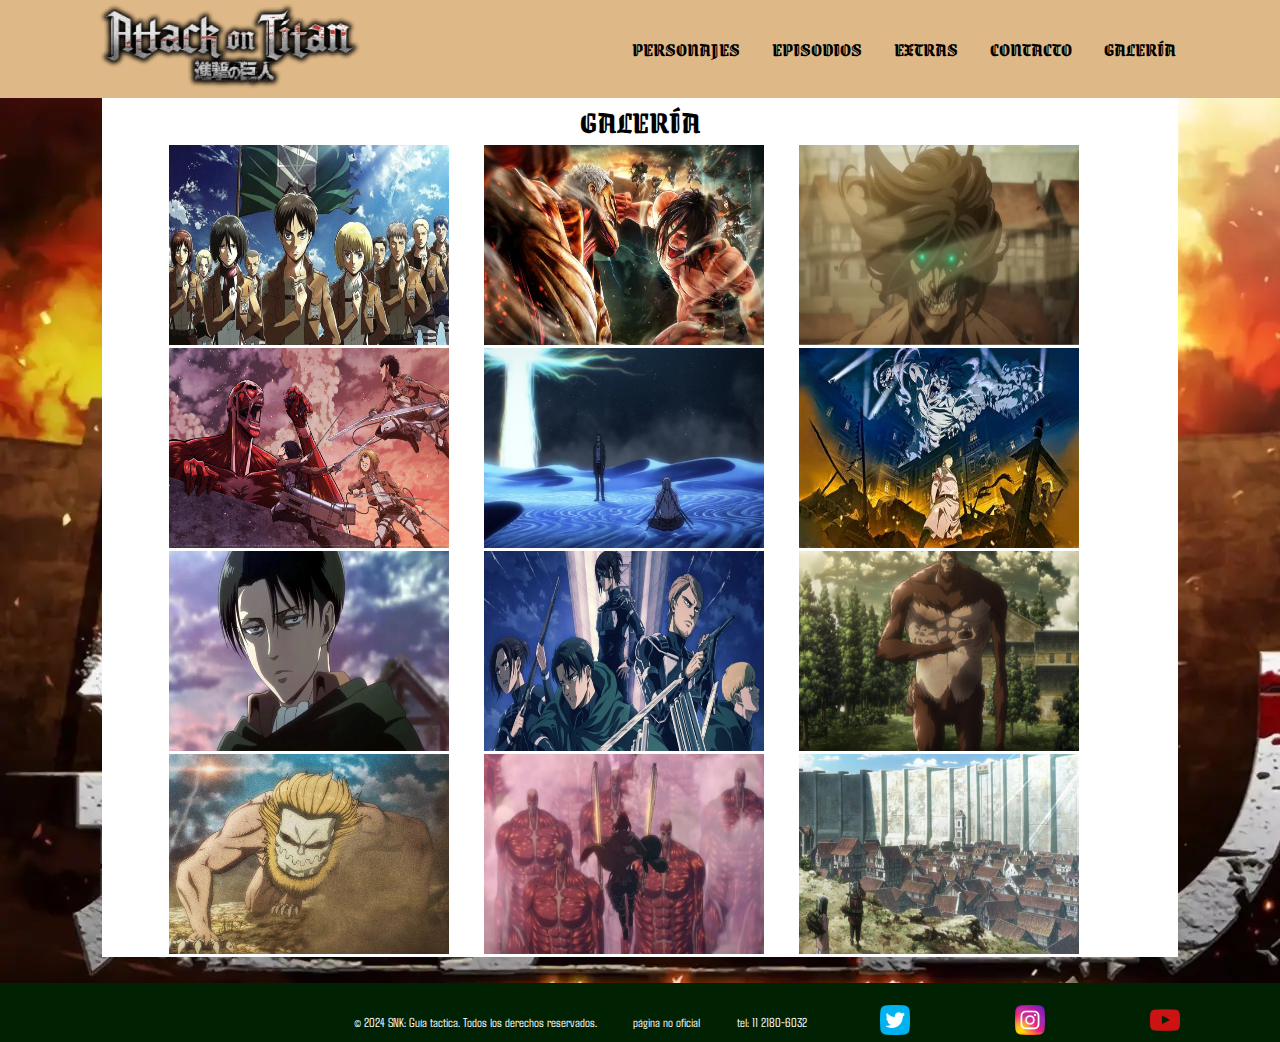
<file: Galería.html>
<!DOCTYPE html>
<html>
<head>
    <meta charset="UTF-8">
    <meta http-equiv="X-UA-Compatible" content="IE=edge">
    <meta name="viewport" content="width=device-width, initial-scale=1.0">
    <link rel="preconnect" href="https://fonts.googleapis.com">
    <link rel="preconnect" href="https://fonts.gstatic.com" crossorigin>
    <link rel="stylesheet" href="https://cdnjs.cloudflare.com/ajax/libs/font-awesome/4.7.0/css/font-awesome.min.css">
    <link href="https://fonts.googleapis.com/css2?family=Agdasima:wght@400;700&display=swap" rel="stylesheet">
    <link href="https://fonts.googleapis.com/css2?family=Grenze+Gotisch:wght@100..900&display=swap" rel="stylesheet">
    <link rel="stylesheet" type="text/css" href="CSS/estilos.css">
    <link href="CSS/lightbox.css" rel="stylesheet" />
    <script src="https://code.jquery.com/jquery-3.6.0.min.js"></script>
    <script src="js/main.js">  </script>
    <title>SNK:  Guía cautelosa</title>
</head>
<body>
    <header>
                        
        
        <div>
            <a href="index.html">
                <img id="inicio" src="Imagenes/logo.png" alt="logo shingeki">
            </a>
        </div>
        <a href="javascript:void(0);" class="icon" onclick="myFunction()"><i class="fa fa-bars"></i></a>
        <nav id="menubarra" class="barratop">
            <ul>
                <a href="javascript:void(0);" onclick="personajes()"><li>Personajes</a>
                    <ul id="sub1" class="per">
                        <li><a href="personajes1.html">Temporada 1</a></li>
                        <li><a href="personajes2.html">Temporada 2</a></li>
                        <li><a href="personajes3.html">Temporada 3</a></li>
                        <li><a href="personajes4.html">Temporada 4</a></li>
                    </ul>
                </li>
               
                <a href="javascript:void(0);" onclick="episodios()"><li>Episodios</a>
                    <ul id="sub2" class="epi">
                        <li><a href="episodios1.html">Temporada 1</a></li>
                        <li><a href="episodios2.html">Temporada 2</a></li>
                        <li><a href="episodios3.html">Temporada 3</a></li>
                        <li><a href="episodios4.html">Temporada 4</a></li>
                    </ul>
                </li>
                
                <li><a href="Otros contenidos.html">Extras</a></li>
                <li><a href="contacto.html">Contacto</a></li>
                <li><a href="Galería.html">Galería</a></li>
                
                
            </ul>
        
       
        </nav>

    </header> 
    <h1>GALERÍA</h1>
    <article class="galeria">
        <a href="Imagenes/galeria1.webp" data-lightbox="Galeria" data-title="reclutas de la tropa 104"><img src="Imagenes/galeria1.webp" alt="reclutas de la tropa 104"/></a>
        <a  href="Imagenes/galeria2.webp" data-lightbox="Galeria" data-title="Eren enfrentandose al titán acorazado"><img src="Imagenes/galeria2.webp" alt="Eren enfrentandose al titán acorazado"/></a>
        <a  href="Imagenes/galeria3.webp" data-lightbox="Galeria" data-title="Eren en forma de titán"><img src="Imagenes/galeria3.webp" alt="Eren en forma de titán"/></a>
        <a  href="Imagenes/galeria4.jfif" data-lightbox="Galeria" data-title="Eren,  Armin y Mikasa enfrentándose al titán colosal"><img src="Imagenes/galeria4.jfif" alt="Eren,  Armin y Mikasa enfrentándose al titán colosal"/></a>
        <a  href="Imagenes/galeria5.webp" data-lightbox="Galeria" data-title="Eren y Zeke en la coordenada"><img src="Imagenes/galeria5.webp" alt="Eren y Zeke en la coordenada"/></a>
        <a  href="Imagenes/galeria7.jfif" data-lightbox="Galeria" data-title="Eren atacando Marley"><img src="Imagenes/galeria7.jfif" alt="Eren atacando Marley"/></a>
        <a  href="Imagenes/galeria8.webp" data-lightbox="Galeria" data-title="Levi"><img src="Imagenes/galeria8.webp" alt="Levi"/></a>
        <a  href="Imagenes/galeria9.avif" data-lightbox="Galeria" data-title="Miembros de la legión en la última temporada"><img src="Imagenes/galeria9.avif" alt="miembros de la legión en la última temporada"/></a>
        <a  href="Imagenes/galeria10.jpg" data-lightbox="Galeria" data-title="Titán bestia"><img src="Imagenes/galeria10.jpg" alt="Titán bestia"/></a>
        <a  href="Imagenes/galeria11.jpg" data-lightbox="Galeria" data-title="Titán mandíbula"><img src="Imagenes/galeria11.jpg" alt="Titán mandíbula"/></a>
        <a  href="Imagenes/galeria15.avif" data-lightbox="Galeria" data-title="Hange enfrentando un grupo de titanes colosales"><img src="Imagenes/galeria15.avif" alt="Hange enfrentando un grupo de titanes colosales"/></a>
        <a  href="Imagenes/galeria13.jpg" data-lightbox="Galeria" data-title="Ciudad dentro  de las murallas"><img src="Imagenes/galeria13.jpg" alt="Ciudad dentro  de las murallas"/></a>
        


    </article>

    <a class="irarriba" href="#"><i class="fa fa-arrow-up"></i></a>

    <footer>
  
       
        <p>© 2024 SNK: Guía tactica. Todos los derechos reservados.</p>

        <p>página no oficial</p>       
        <p>tel: 11 2180-6032</p>
        
        
       
        
        
            <a href="https://x.com/home" target="_blank">
                <img src="Imagenes/twitter.webp" alt="logo de twitter">
            </a>
            <a href="https://www.instagram.com/?hl=es" target="_blank">
                <img src="Imagenes/instagram.webp" alt="logo de instagram">
            </a>
            <a href="https://youtu.be/1sFmFme8yAU?si=XN_XNXy4xRI5l2t4" target="_blank">
                <img src="Imagenes/youtube.webp" alt="logo de youtube">
            </a>
   
    </footer>

    <script src="js/lightbox-plus-jquery.min.js"></script>



    
</body>
</html>
</file>
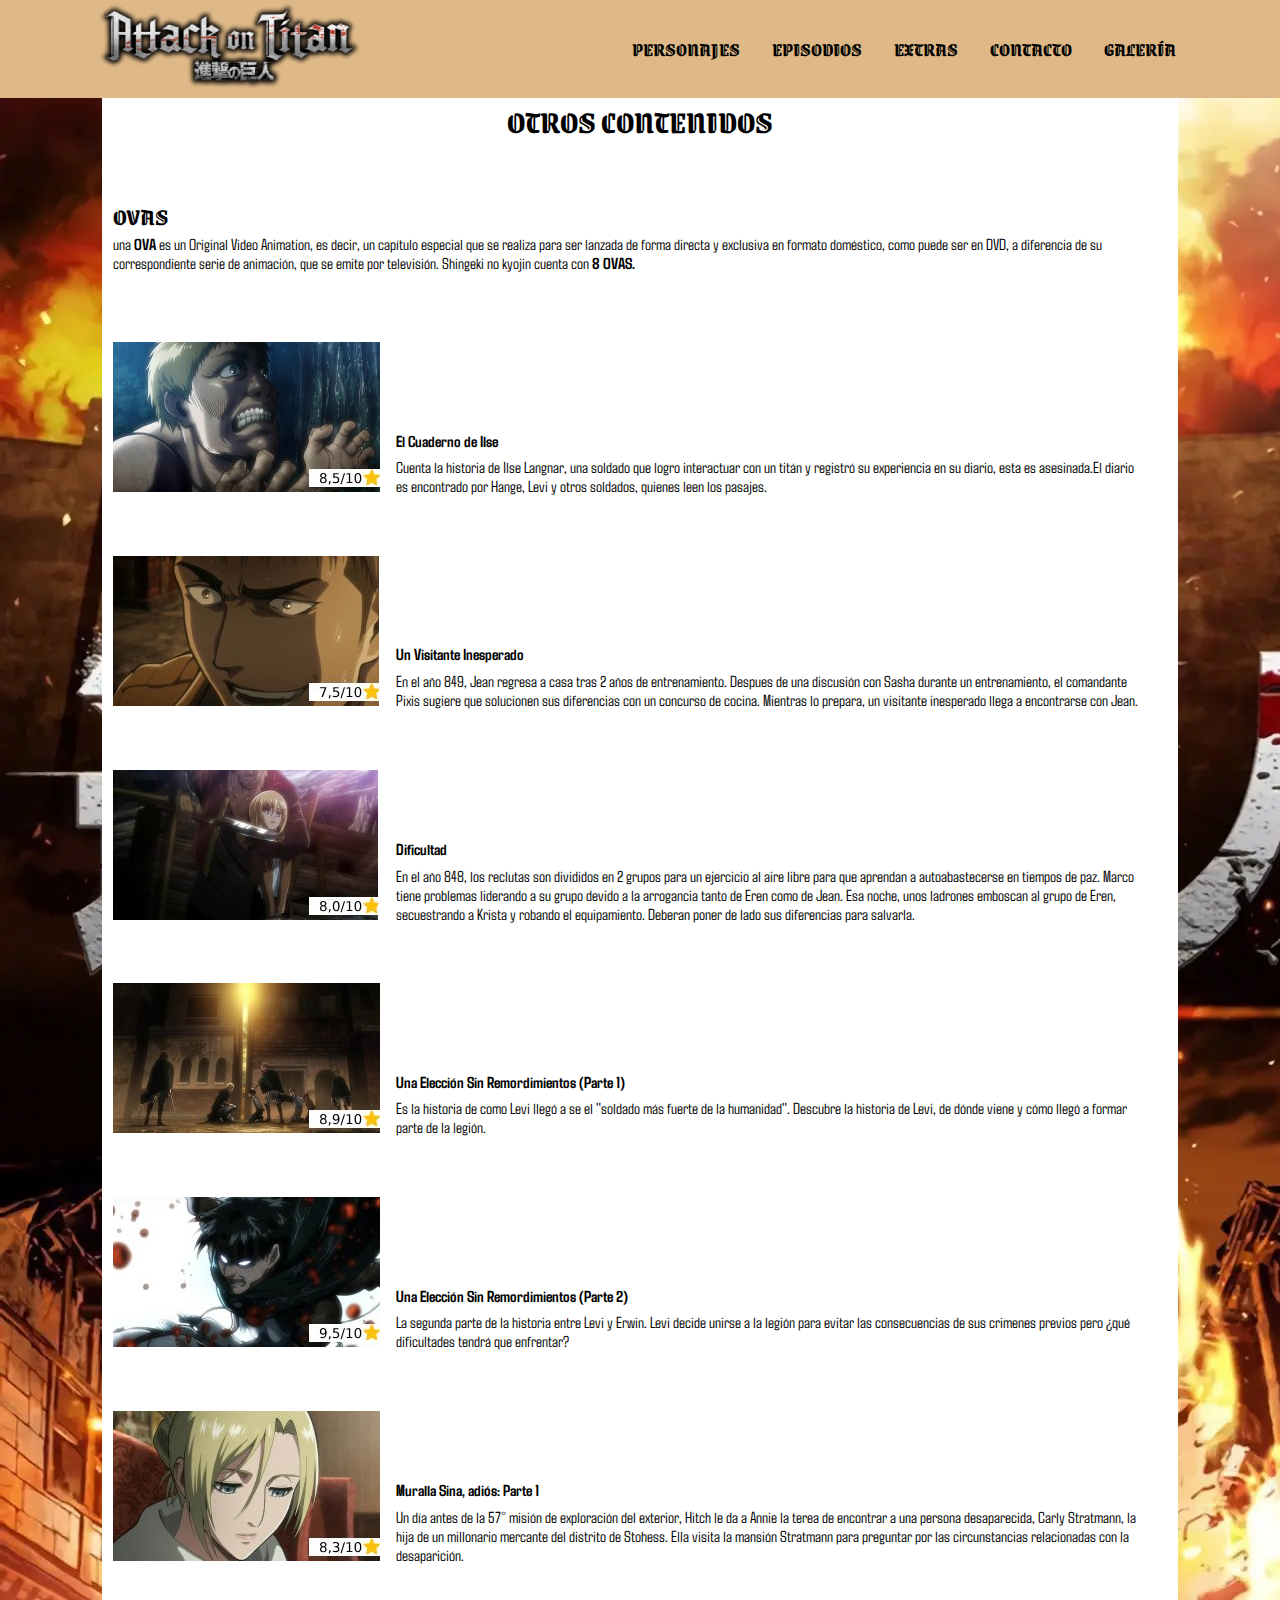
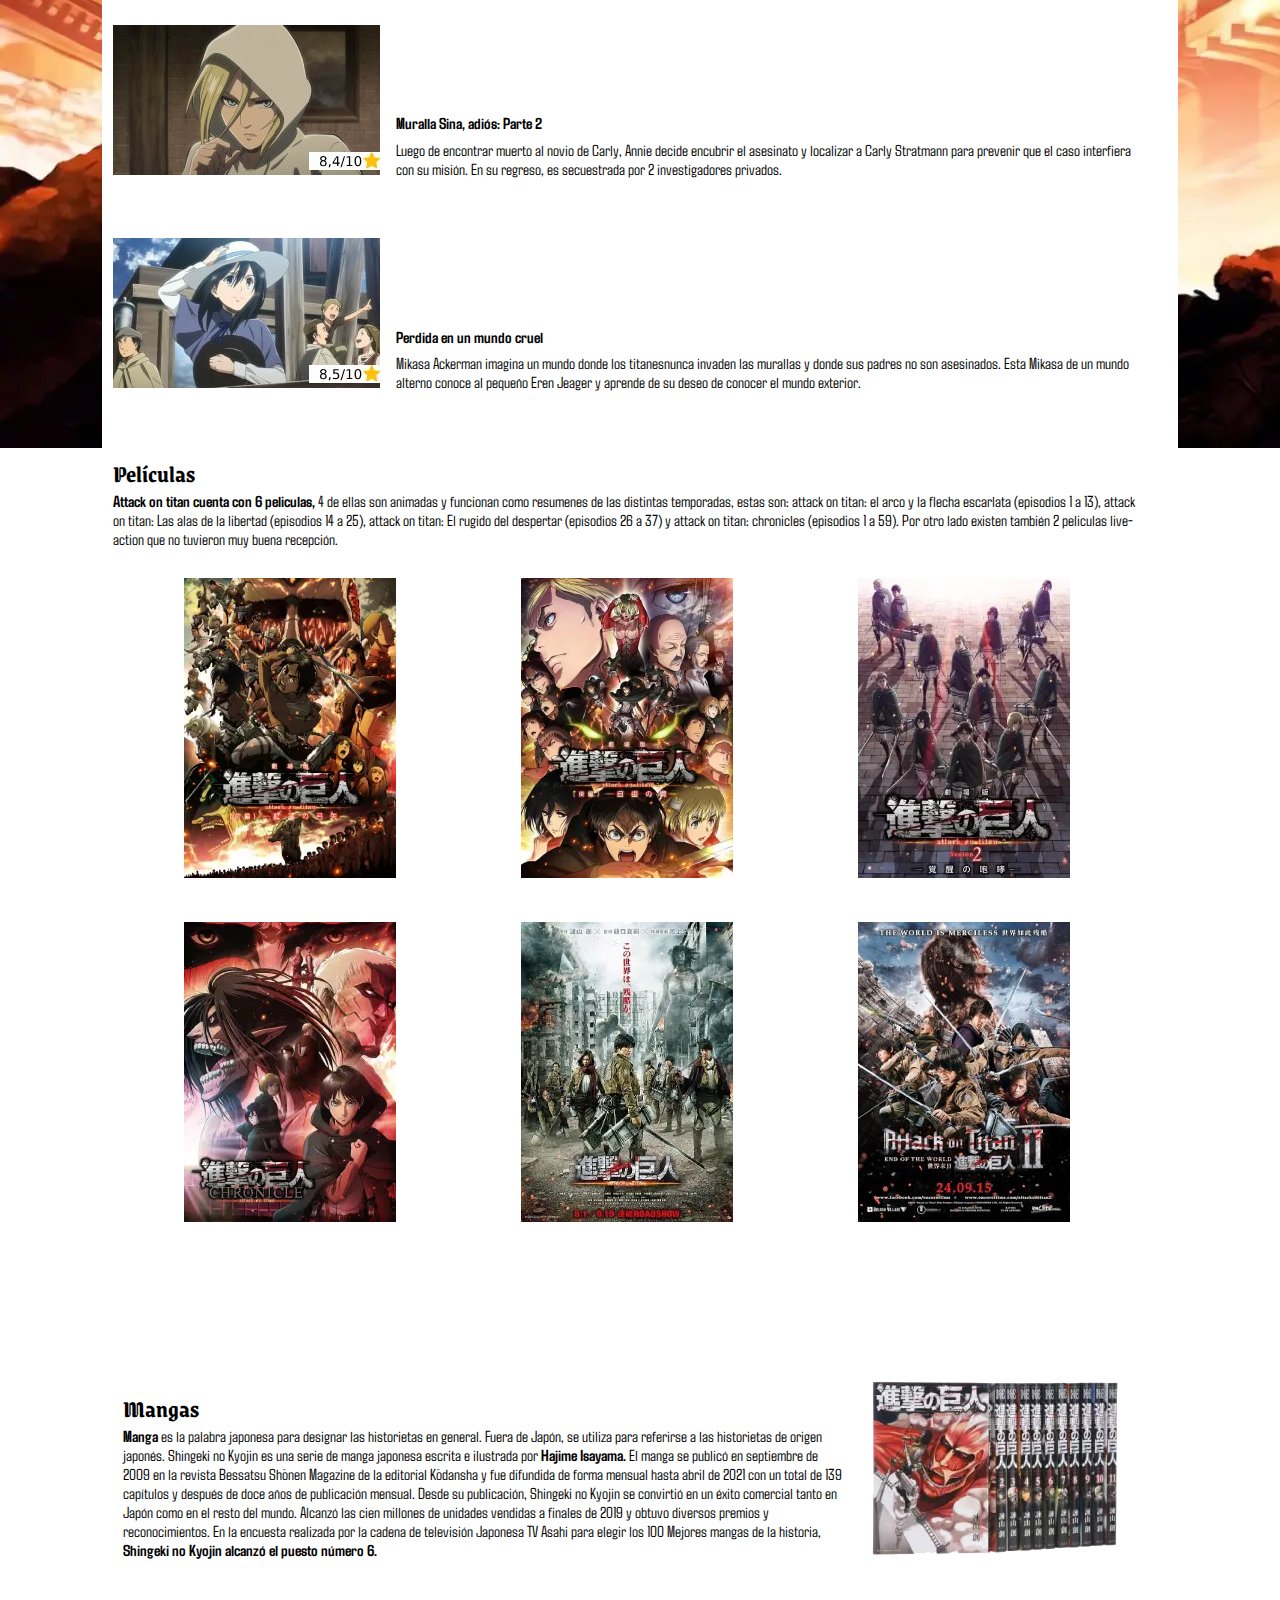
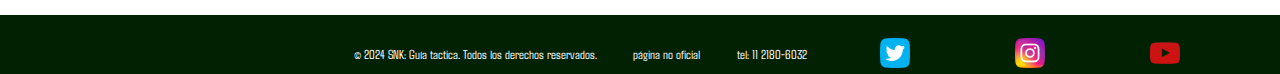
<file: Otros contenidos.html>
<!DOCTYPE html>
<html>
<head>
    <meta charset="UTF-8">
    <meta http-equiv="X-UA-Compatible" content="IE=edge">
    <meta name="viewport" content="width=device-width, initial-scale=1.0">
    <link rel="preconnect" href="https://fonts.googleapis.com">
    <link rel="preconnect" href="https://fonts.gstatic.com" crossorigin>
    <link rel="stylesheet" href="https://cdnjs.cloudflare.com/ajax/libs/font-awesome/4.7.0/css/font-awesome.min.css">
    <link href="https://fonts.googleapis.com/css2?family=Agdasima:wght@400;700&display=swap" rel="stylesheet">
    <link href="https://fonts.googleapis.com/css2?family=Grenze+Gotisch:wght@100..900&display=swap" rel="stylesheet">
    <link rel="stylesheet" type="text/css" href="CSS/estilos.css">
    <link href="CSS/lightbox.css" rel="stylesheet" />
    <script src="https://code.jquery.com/jquery-3.6.0.min.js"></script>
    <script src="js/main.js">  </script>
    <title>SNK:  Guía cautelosa</title>
</head>
<body>
    <header>
                        
        
        <div>
            <a href="index.html">
                <img id="inicio" src="Imagenes/logo.png" alt="logo shingeki">
            </a>
        </div>
        <a href="javascript:void(0);" class="icon" onclick="myFunction()"><i class="fa fa-bars"></i></a>
        <nav id="menubarra" class="barratop">
            <ul>
                <a href="javascript:void(0);" onclick="personajes()"><li>Personajes</a>
                    <ul id="sub1" class="per">
                        <li><a href="personajes1.html">Temporada 1</a></li>
                        <li><a href="personajes2.html">Temporada 2</a></li>
                        <li><a href="personajes3.html">Temporada 3</a></li>
                        <li><a href="personajes4.html">Temporada 4</a></li>
                    </ul>
                </li>
               
                <a href="javascript:void(0);" onclick="episodios()"><li>Episodios</a>
                    <ul id="sub2" class="epi">
                        <li><a href="episodios1.html">Temporada 1</a></li>
                        <li><a href="episodios2.html">Temporada 2</a></li>
                        <li><a href="episodios3.html">Temporada 3</a></li>
                        <li><a href="episodios4.html">Temporada 4</a></li>
                    </ul>
                </li>
                
                <li><a href="Otros contenidos.html">Extras</a></li>
                <li><a href="contacto.html">Contacto</a></li>
                <li><a href="Galería.html">Galería</a></li>
                
                
            </ul>
        
       
        </nav>

    </header> 
    <h1>OTROS CONTENIDOS</h1>
    <article>
        <section class="izq">
            <h2>OVAS</h2>
            <p>una <b>OVA</b> es un Original Video Animation, es decir, un capítulo especial que se realiza para 
                ser lanzada de forma directa y exclusiva en formato doméstico, como puede ser en DVD, 
                a diferencia de su correspondiente serie de animación, que se emite por televisión.
                Shingeki no kyojin cuenta con  <b> 8 OVAS.</b>
            </p>
        </section>
            <div class="bloque">
                <img src="Imagenes/ova1.jpg" alt="Ova el cuaderno de Ilse">
            </div>
            <div class="descripcion">
                <p class="titulo">El Cuaderno de Ilse</p>
                <p>Cuenta la historia de Ilse Langnar, una soldado que logro interactuar con un titán 
                    y registró su experiencia en su diario, esta es asesinada.El diario es encontrado
                    por Hange, Levi y otros soldados, quienes leen los pasajes.
                </p>
            </div>
            <div class="bloque">
                <img src="Imagenes/ova2.jpg" alt="Ova un visitante inesperado">
            </div>
            <div class="descripcion">
                <p class="titulo">Un Visitante Inesperado</p>
                <p>En el año 849, Jean regresa a casa tras 2 años de entrenamiento. Despues de una
                    discusión con Sasha durante un entrenamiento,  el comandante Pixis sugiere
                    que solucionen sus diferencias con un concurso de cocina. Mientras lo  prepara,
                    un visitante inesperado llega a encontrarse con Jean.

                </p>
            </div>
            <div class="bloque">
                <img src="Imagenes/ova3.jpg" alt="Ova dificultad">
            </div>
            <div class="descripcion">
                <p class="titulo">Dificultad</p>
                <p>En el año 848, los reclutas son divididos en 2 grupos para un ejercicio
                    al aire libre para que aprendan a autoabastecerse en tiempos  de paz.
                    Marco tiene problemas liderando a su grupo devido a la arrogancia tanto de 
                    Eren como de Jean. Esa noche, unos ladrones emboscan al grupo de Eren, secuestrando
                    a Krista y robando el equipamiento. Deberan poner de lado sus diferencias para salvarla.
                </p>
            </div>
            <div class="bloque">
                <img src="Imagenes/ova4.jpg" alt="Ova Una elección sin remordimientos parte 1">
            </div>
            <div class="descripcion">
                <p class="titulo">Una Elección Sin Remordimientos (Parte 1)</p>
                <p>Es la historia de como Levi llegó a se el "soldado más fuerte de la humanidad".
                    Descubre la historia de Levi, de dónde viene y cómo llegó  a formar parte de 
                    la legión.
                </p>
            </div>
            <div class="bloque">
                <img src="Imagenes/ova5.jpg" alt="Ova Una elección sin remordimientos parte 2">
            </div>
            <div class="descripcion">
                <p class="titulo">Una Elección Sin Remordimientos (Parte 2)</p>
                <p>La segunda parte de la historia entre Levi y Erwin. Levi decide unirse a la legión
                    para evitar las consecuencias de sus crimenes previos pero ¿qué dificultades tendrá
                    que enfrentar?
                </p>
            </div>
            <div class="bloque">
                <img src="Imagenes/ova6.jpg" alt="Ova Muralla Sina, adiós: Parte 1">
            </div>
            <div class="descripcion">
                <p class="titulo">Muralla Sina, adiós: Parte 1</p>
                <p>Un día antes de la 57° misión de exploración del exterior, Hitch le da
                    a Annie la terea de encontrar a una persona desaparecida, Carly Stratmann,
                    la hija de un millonario  mercante del  distrito de Stohess. Ella visita 
                    la mansión Stratmann para preguntar por las circunstancias relacionadas con
                    la desaparición.  
                </p>
            </div>
            <div class="bloque">
                <img src="Imagenes/ova7.jpg" alt="Ova Muralla Sina, adiós: Parte 2">
            </div>
            <div class="descripcion">
                <p class="titulo">Muralla Sina, adiós: Parte 2</p>
                <p>Luego de encontrar muerto al novio de Carly, Annie decide encubrir el  asesinato
                    y localizar a Carly Stratmann para prevenir que el caso  interfiera con su misión.
                    En su regreso, es secuestrada por 2 investigadores privados.
                </p>
            </div>
            <div class="bloque">
                <img src="Imagenes/ova8.jpg" alt="Ova Perdida en un mundo cruel">
            </div>
            <div class="descripcion">
                <p class="titulo">Perdida en un mundo cruel</p>
                <p>Mikasa Ackerman imagina un mundo donde los titanesnunca invaden las murallas
                    y donde sus padres no son asesinados. Esta Mikasa de un mundo alterno conoce al
                    pequeño Eren Jeager y aprende de su deseo  de conocer el mundo  exterior.
                </p>
            </div>
        <section class="izq">
            <h2>Películas</h2>
                <p> <b> Attack on titan cuenta con 6 peliculas,</b> 4 de ellas son animadas y funcionan como resumenes de las
                    distintas temporadas, estas son: attack on titan: el arco y la flecha escarlata (episodios 1 a 13), 
                    attack on titan: Las alas de  la libertad (episodios 14 a 25), attack on titan: 
                    El rugido del despertar (episodios 26 a 37) y attack on titan: chronicles (episodios 1 a 59).
                    Por otro lado existen también 2 peliculas live-action que no tuvieron muy buena recepción.     
                </p>
    
            <div class="secundario">
            
                <div >
                    <img src="Imagenes/pelicula1.webp" alt="poster de el arco y laflecha escarlata">
                </div>
                <div>
                    <img src="Imagenes/pelicula2.webp" alt="poster de Las alas de la libertad">
                </div>
                <div>
                    <img src="Imagenes/pelicula3.webp" alt="poster de El rugido del despertar">
                </div>
                <div>
                    <img src="Imagenes/pelicula4.webp" alt="poster de attack on titan: Chronicles">
                </div>
                <div>
                    <img src="Imagenes/pelicula5.webp" alt="poster de la primera película live action">
                </div>
                <div>
                    <img src="Imagenes/pelicula6.jpg" alt="poster de la segunda película live action">
                </div>
            </div>
        </section>
        
        <section class="izq">
          
            <div class="detalle">
                <h2>Mangas</h2>
                <p> <b> Manga</b> es la palabra japonesa para designar las historietas en general. Fuera de Japón, 
                se utiliza para referirse a las historietas de origen japonés.
                Shingeki no Kyojin es una serie de manga japonesa escrita e ilustrada por <b> Hajime Isayama.</b>  
                El manga se publicó en septiembre de 2009 en la revista Bessatsu Shōnen Magazine de la editorial 
                Kōdansha y fue difundida de forma mensual hasta abril de 2021 con un total de 139 capítulos y después de 
                doce años de publicación mensual. Desde su publicación, Shingeki no Kyojin se convirtió en un éxito comercial
                tanto en Japón como en el resto del mundo. Alcanzó las cien millones de unidades vendidas a finales de 2019 
                y obtuvo diversos premios y reconocimientos. En la encuesta realizada por la cadena de televisión Japonesa 
                TV Asahi para elegir los 100 Mejores mangas de la historia, <b>Shingeki no Kyojin alcanzó el puesto número 6.</b>
                </p>
            </div>
            <div class="bloque">
                <img src="Imagenes/manga.webp" alt="Manga de attack on titan">
            </div>
        </section>
        
      
    </article>

    <a class="irarriba" href="#"><i class="fa fa-arrow-up"></i></a>

    <footer>
  
       
        <p>© 2024 SNK: Guía tactica. Todos los derechos reservados.</p>

        <p>página no oficial</p>       
        <p>tel: 11 2180-6032</p>
        
        
       
        
        
            <a href="https://x.com/home" target="_blank">
                <img src="Imagenes/twitter.webp" alt="logo de twitter">
            </a>
            <a href="https://www.instagram.com/?hl=es" target="_blank">
                <img src="Imagenes/instagram.webp" alt="logo de instagram">
            </a>
            <a href="https://youtu.be/1sFmFme8yAU?si=XN_XNXy4xRI5l2t4" target="_blank">
                <img src="Imagenes/youtube.webp" alt="logo de youtube">
            </a>
   
    </footer>

  
    
</body>
</file>
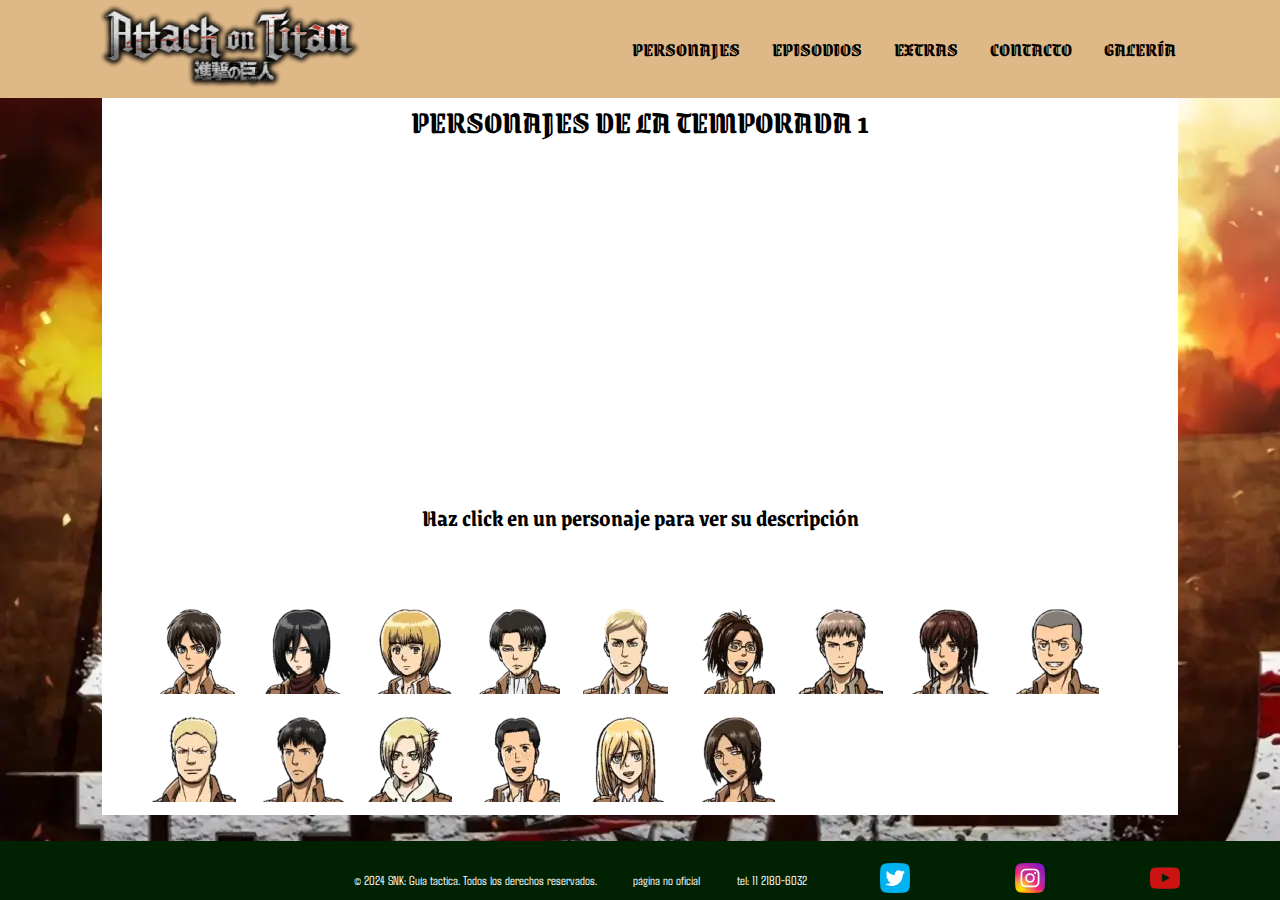
<file: personajes1.html>
<!DOCTYPE html>
<html>
<head>
    <meta charset="UTF-8">
    <meta http-equiv="X-UA-Compatible" content="IE=edge">
    <meta name="viewport" content="width=device-width, initial-scale=1.0">
    <link rel="preconnect" href="https://fonts.googleapis.com">
    <link rel="preconnect" href="https://fonts.gstatic.com" crossorigin>
    <link rel="stylesheet" href="https://cdnjs.cloudflare.com/ajax/libs/font-awesome/4.7.0/css/font-awesome.min.css">
    <link href="https://fonts.googleapis.com/css2?family=Agdasima:wght@400;700&display=swap" rel="stylesheet">
    <link href="https://fonts.googleapis.com/css2?family=Grenze+Gotisch:wght@100..900&display=swap" rel="stylesheet">
    <link rel="stylesheet" type="text/css" href="CSS/estilos.css">
    <link href="CSS/lightbox.css" rel="stylesheet" />
    <script src="https://code.jquery.com/jquery-3.6.0.min.js"></script>
    <script src="js/main.js">  </script>
    <title>SNK:  Guía cautelosa</title>
</head>
<body>
    
    <header>
                        
        
        <div>
            <a href="index.html">
                <img id="inicio" src="Imagenes/logo.png" alt="logo shingeki">
            </a>
        </div>
        <a href="javascript:void(0);" class="icon" onclick="myFunction()"><i class="fa fa-bars"></i></a>
        <nav id="menubarra" class="barratop">
            <ul>
                <a href="javascript:void(0);" onclick="personajes()"><li>Personajes</a>
                    <ul id="sub1" class="per">
                        <li><a href="personajes1.html">Temporada 1</a></li>
                        <li><a href="personajes2.html">Temporada 2</a></li>
                        <li><a href="personajes3.html">Temporada 3</a></li>
                        <li><a href="personajes4.html">Temporada 4</a></li>
                    </ul>
                </li>
               
                <a href="javascript:void(0);" onclick="episodios()"><li>Episodios</a>
                    <ul id="sub2" class="epi">
                        <li><a href="episodios1.html">Temporada 1</a></li>
                        <li><a href="episodios2.html">Temporada 2</a></li>
                        <li><a href="episodios3.html">Temporada 3</a></li>
                        <li><a href="episodios4.html">Temporada 4</a></li>
                    </ul>
                </li>
                
                <li><a href="Otros contenidos.html">Extras</a></li>
                <li><a href="contacto.html">Contacto</a></li>
                <li><a href="Galería.html">Galería</a></li>
                
                
            </ul>
        
       
        </nav>

    </header> 
    <h1>PERSONAJES DE LA TEMPORADA 1</h1>
    <h2 class="centro">Haz click en un personaje para ver su descripción</h2>

    <div class="grilla">
        <img class="carnet" id="eren1" src="Imagenes/erencarnet1.png" alt="eren jeager">
        <img class="carnet" id="mikasa1" src="Imagenes/mikasacarnet1.webp" alt="mikasa ackerman">
        <img class="carnet" id="armin1" src="Imagenes/armincarnet1.webp" alt="armin arlert">
        <img class="carnet" id="levi1"src="Imagenes/levicarnet1.webp" alt="levi ackerman">
        <img class="carnet" id="erwin"src="Imagenes/erwincarnet.webp" alt="erwin smith">
        <img class="carnet" id="hange1"src="Imagenes/hangecarnet1.webp" alt="hange zoe">
        <img class="carnet" id="jean1"src="Imagenes/jeancarnet1.webp" alt="jean kirstein">
        <img class="carnet" id="sasha1"src="Imagenes/sashacarnet.webp" alt="sasha braus">
        <img class="carnet" id="connie1"src="Imagenes/conniecarnet1.webp" alt="connie springer">
        <img class="carnet" id="reiner1"src="Imagenes/reinercarnet1.webp" alt="reiner braun">
        <img class="carnet" id="bertolt"src="Imagenes/bertoltcarnet.webp" alt="bertolt hoover">
        <img class="carnet" id="annie"src="Imagenes/anniecarnet.webp" alt="annie leonhart">
        <img class="carnet" id="marco"src="Imagenes/marcocarnet.webp" alt="marco bott">
        <img class="carnet" id="krista"src="Imagenes/kristacarnet.webp" alt="krista lenz">
        <img class="carnet" id="ymir"src="Imagenes/ymircarnet.webp" alt="ymir">
        
    </div>

    <article>
        <section  class="datos"  id="datoseren1">
      
            <div  class="descripcion">
            <h3>EREN JEAGER</h3>
                <P><b>Estado</b>: vivo</P>
                <p><b>Edad:</b> 15</p>
                <p><b>Eren jeager</b> hace su primera aparición en esta temporada, se nos presenta
                    como un joven con deseo de libertad y venganza contra los titanes ya que estos
                    destruyeron su pueblo y mataron a su madre. Es el  hermano adoptivo de <b>Mikasa Ackerman</b>
                    y el mejor amigo de <b>Armin Arlert.</b> Durante esta temporada Eren se une a 
                    la milicia para enfentarse a sus enemigos, también descubre que puede transformarse
                    en titan por lo que aprenderá a controlar su nuevo poder para utilizarlo a su favor 
                    y a favor de la humanidad.
                </p>
            </div>
            <div class="bloque">
                <img src="Imagenes/eren1.webp" alt="eren temporadas 1 a 3">
            </div>
        
        </section>
        <section class="datos" id="datosmikasa1">
            <div class="descripcion">
            <h3>MIKASA ACKERMAN</h3>
                <p><b>Estado:</b> viva</p>
                <p><b>Edad:</b> 15</p>
                <p><b>Mikasa Ackerman</b> hace su primera aparición en esta temporada, se nos presenta como
                    una joven con gran habilidad innata para la pelea, siendo la mejor de su pelotón.
                    Con un profundo deseo de proteger a su hermano adoptivo <b>Eren Jeager</b>,  Mikasa hará
                    todo lo que esté a su alcance por defenderlo y salvarlo cada vez que lo necesite. 
                </p>
            </div>
            <div class="bloque">
                <img src="Imagenes/mikasa1.webp" alt="mikasa temporadas 1 a 3">
            </div>
        </section>
        <section class="datos" id="datosarmin1">
            <div class="descripcion">
            <h3>ARMIN ARLERT</h3>
                <p><b>Estado:</b> vivo</p>
                <p><b>Edad:</b> 15</p>
                <p><b>Armin Arlert</b> hace su primera aparición en esta temporada, se nos presenta
                    como un joven con una gran capacidad intelectual, que prefiere evitar el 
                    conflicto si es posible. Tras perder a su abuelo, y con el deseo de ver el
                    mar (para ellos una gran masa de agua salada, pues solo lo conocian por
                    libros) decide unirse a la milicia junto con sus amigos <b>Eren y Mikasa</b>, donde
                    demostrará un gran potencial para la estrategia y el discurso.
                </p>
            </div>
            <div class="bloque">
                <img src="Imagenes/armin1.webp" alt="armin temporadas 1 a 3">
            </div>

        </section>
        <section class="datos" id="datoslevi1">
            <div class="descripcion">
            <h3>LEVI ACKERMAN</h3>
                <p><b>Estado:</b> vivo</p>
                <p><b>Edad:</b> +30</p>
                <p><b>Levi Ackerman</b> hace su primera aparición en esta temporada, se nos presenta
                    como una persona seria y de caracter firme, con un gran respeto por la disciplina
                    de baja estatura y complexión delgada.
                    Es un soldado de la legión de reconociminto, conocido como <b>"el soldado más fuerte de 
                    la humanidad"</b> debido a su gran habilidad en el campo de batalla, su inteligencia
                    y su capacidad de tomar decisiones bajo presión. En esta temporada
                    estará a cargo de vigilar y ayudar a Eren y su poder de transformarse en titan.   
                </p>
            </div>
            <div class="bloque">
                <img src="Imagenes/levi1.webp" alt="levi temporadas 1 a 3">
            </div>
        </section>
        <section class="datos" id="datoserwin">
            <div class="descripcion">
            <h3>ERWIN SMITH</h3>
                <p><b>Estado:</b> vivo</p>
                <p><b>Edad:</b> +30</p>
                <p><b>Erwin Smith</b> hace su primera aparición en esta temporada, se nos presenta
                    como el <b>13° comandante del cuerpo de exploración</b>. Es un hombre sumamente
                    inteligente y un gran lider,  que hara todo lo que esté a su alcance por
                    el  futuro de la humanidad. Durante esta temporada estará a la cabeza de
                    varias expediciones, teniendo  a su cargo a soldados  como: Levi, Eren,
                    Armin, Mikasa, Hange, Reiner, entre otros.
                </p>
            </div>
            <div class="bloque">
                <img src="Imagenes/erwin1.jfif" alt="erwin temporadas 1 a 3">
            </div>
        </section>
        <section class="datos" id="datoshange1">
            <div class="descripcion">
            <h3>HANGE ZOE</h3>
                <p><b>Estado:</b> viva</p>
                <p><b>Edad:</b> Desconocida</p>
                <p><b>Hange Zoe</b> hace su primera aparición en esta temporada, se nos presenta
                    como la <b>lider en investigaciones</b> de titanes del cuerpo de exploración
                    mostrando un especial interes en Eren y su habilidad. Se nos muestra como 
                    un personaje hiperactivo, alegre y muy apasionada por su trabajo, mostrando
                    una perspectiva distinta al resto respecto a los titanes.
                </p>
            </div>
            <div class="bloque">
                <img src="Imagenes/hange1.webp" alt="hange temporadas 1 a 3">
            </div>
        </section>
        <section class="datos" id="datosjean1">
            <div class="descripcion">
            <h3>JEAN KIRSTEIN</h3>
                <p><b>Estado:</b> vivo</p>
                <p><b>Edad:</b> 15</p>
                <p><b>Jean kirstein</b> hace su primera aparición en esta temporada, se nos presenta
                    como un joven que se unió a la  milicia buscando un puesto como policía
                    en el interior de las murallas para llevar una vida tranquila, sin embargo,
                    tras la muerte de su amigo <b>Marco</b>, decide unirse al cuerpo de exploración.
                    Muestra un gran potencial de lider ya que es capaz de comprender la debilidad
                    y el  miedo de los demás.
                </p>
            </div>
            <div class="bloque">
                <img src="Imagenes/jean1.webp" alt="jean temporadas 1 a 3">
            </div>
        </section>
        <section class="datos" id="datossasha1">
            <div class="descripcion">
            <h3>SASHA BLOUSE</h3>
                <p><b>Estado:</b> viva</p>
                <p><b>Edad:</b> 16</p>
                <p><b>Sasha Blouse</b> hace su primera aparición en esta temporada, se nos presenta
                    como una joven amigable  y solidaria, con una marcada debilidad por la comida .
                    Nació y se crió en una villa poco poblada y con costumbres de caza, lo que la 
                    llevó a desarrollar un gran instinto. Se unió a la milicia y decidió formar parte
                    del  cuerpo de exploración.
                </p>
            </div>
            <div class="bloque">
                <img src="Imagenes/sasha1.webp" alt="sasha temporadas 1 a 3">
            </div>
        </section>
        <section class="datos" id="datosconnie1">
            <div class="descripcion">
            <h3>CONNIE SPRINGER</h3>
                <p><b>Estado:</b> vivo</p>
                <p><b>Edad:</b> 15</p>
                <p><b>Connie Springer</b> hace su primera aparición en esta temporada, se nos presenta
                    como un joven algo ingenuo y con una mente no muy aguda, pero su agilidad
                    lo posicionó como uno de los 10 mejores reclutas de su tropa. Se unió a la  
                    milicia con el objetivo de formar parte de la policia del interior  para 
                    enorgullecer a su pubelo, sin embargo terminó optando por formar parte de la
                    legión de reconociminto.
                </p>
            </div>
            <div class="bloque">
                <img src="Imagenes/connie1.png" alt="connie temporadas 1 a 3">
            </div>
        </section>
        <section class="datos" id="datosreiner1">
            <div class="descripcion">
            <h3>REINER BRAUN</h3>
                <p><b>Estado:</b> vivo</p>
                <p><b>Edad:</b> 17</p>
                <p><b>Reiner Braun</b> hace su primera aparición en esta temporada, se nos presenta
                    como un joven con gran habilidad, quedando como el segundo mejor recluta
                    solo por detras de Mikasa. Posee una gran fuerza física y es de constitución
                    solida. Es más  habil que muchos de los veteranos.
                </p>
            </div>
            <div class="bloque">
                <img src="Imagenes/reiner1.webp" alt="reiner temporadas 1 a 3">
            </div>
        </section>
        <section class="datos" id="datosbertolt">
            <div class="descripcion">
            <h3>BERTOLT HOOVER</h3>
                <p><b>Estado: vivo</b></p>
                <p><b>Edad: 16</b></p>
                <p><b>Bertolt Hoover</b> hace su primera aparición en esta temporada, se nos presenta
                    como alguien tímido,  tranquilo y reservado, que sigue a los  demás debido
                    a su débil voluntad. Incluso así logró quedar entre los 10 mejores reclutas,
                    mostrando un gran potencial pero con falta de iniciativa.
                </p>
            </div>
            <div class="bloque">
                <img src="Imagenes/bertolt1.webp" alt="bertolt temporadas 1 a 3">
            </div>
        </section>
        <section class="datos" id="datosannie">
            <div class="descripcion">
            <h3>ANNIE LEONHART</h3>
                <p><b>Estado:</b> viva</p>
                <p><b>Edad:</b>16</p>
                <p><b>Annie Leonhart</b> hace su primera aparición en esta temporada, se nos presenta
                    como una joven experta en el combate cuerpo a cuerpo, destacando por sobre
                    la mayoría de otros reclutas, decidió  formar parte de la policía militar.
                    Se nos muestra con una personalidad apática, solitaria y de pocos amigos.
                    Para el final de la temporada se nos revela que ella es la <b>titan hembra</b>,
                    quien había atacado y asesinado a varios miembros de la legión, e intentó
                    capturar a Eren. Tras un enfrentamiento, Annie queda atrapada en un capullo
                    endurecido.
                </p>
            </div>
            <div class="bloque">
                <img src="Imagenes/annie.webp" alt="annie temporada 1">
            </div>
        </section>
        <section class="datos" id="datosmarco">
            <div  class="descripcion">
            <h3>MARCO BOTT</h3>
                <p><b>Estado:</b> fallecido</p>
                <p><b>Edad:</b> 16</p>
                <p><b>Marco Bott</b> hace su primera aparición en esta temporada, se nos presenta
                    como un personaje simpatico y agradable, así como  un soldado con gran habilidad.
                    Tras quedar entre los 10 mejores de su tropa decide unirse a la policia militar,
                    sin embargo, antes de poder hacerlo un ataque inesperado de los titanes lo obliga
                    a defender la ciudad de Trost donde <b>pierde la vida</b>. Su muerte causa un impacto
                    muy importante en su amigo y camarada Jean.
                </p>
            </div>
            <div class="bloque">
                <img src="Imagenes/marco.jfif" alt="marco temporad 1">
            </div>
        </section>
        <section class="datos" id="datoskrista">
            <div class="descripcion">
            <h3>KRISTA LENZ</h3>
                <p><b>Estado:</b> viva</p>
                <p><b>Edad:</b> 15</p>
                <p><b>Krista Lenz</b> hace su primera aparición en esta temporada, se nos presenta
                    como una joven generosa y de buen corazón, dispuesta a ayudar a los demás.
                    Como recluta logró destacar gracias a la ayuda de Ymir, con quien guarda
                    una relación de amistad muy cercana. Es una de los soldados de menor estatura.
                </p>
            </div>
            <div class="bloque">
                <img src="Imagenes/krista1.webp" alt="krista temporadas 1 a 3">
            </div>
        </section>
        <section class="datos" id="datosymir">
            <div class="descripcion">
            <h3>YMIR</h3>
                <p><b>Estado:</b> viva</p>
                <p><b>Edad:</b> 16</p>
                <p><b>Ymir</b> hace su primera aparición en esta temporada, se nos presenta
                    como una joven directa y abrasiva, antipatica, arrogante e insensible
                    pero con una gran habilidad como recluta.
                </p>
            </div>
            <div class="bloque">
                <img src="Imagenes/ymir.jfif" alt="ymir temporadas 1 a 3">
            </div>
        </section>
        
        <script>
            const carnet =document.querySelectorAll('.carnet');
            carnet.forEach(imagen =>{
            imagen.addEventListener('click', function() {
            const idImagen = this.id; 
            const  idDatos = "datos" + idImagen; 
           
            const datos = document.querySelectorAll('.datos');
            datos.forEach(personaje => personaje.style.display  = 'none');

            const datosMostrar = document.getElementById(idDatos);
            if (datosMostrar) {
            datosMostrar.style.display = 'block'; 
        }
        });

});

        </script>
   
    </article>

    <a class="irarriba" href="#"><i class="fa fa-arrow-up"></i></a>


    <footer>
  
       
        <p>© 2024 SNK: Guía tactica. Todos los derechos reservados.</p>

        <p>página no oficial</p>       
        <p>tel: 11 2180-6032</p>
        
        
       
        
        
            <a href="https://x.com/home" target="_blank">
                <img src="Imagenes/twitter.webp" alt="logo de twitter">
            </a>
            <a href="https://www.instagram.com/?hl=es" target="_blank">
                <img src="Imagenes/instagram.webp" alt="logo de instagram">
            </a>
            <a href="https://youtu.be/1sFmFme8yAU?si=XN_XNXy4xRI5l2t4" target="_blank">
                <img src="Imagenes/youtube.webp" alt="logo de youtube">
            </a>
   
    </footer>
</body>

</html>
</file>
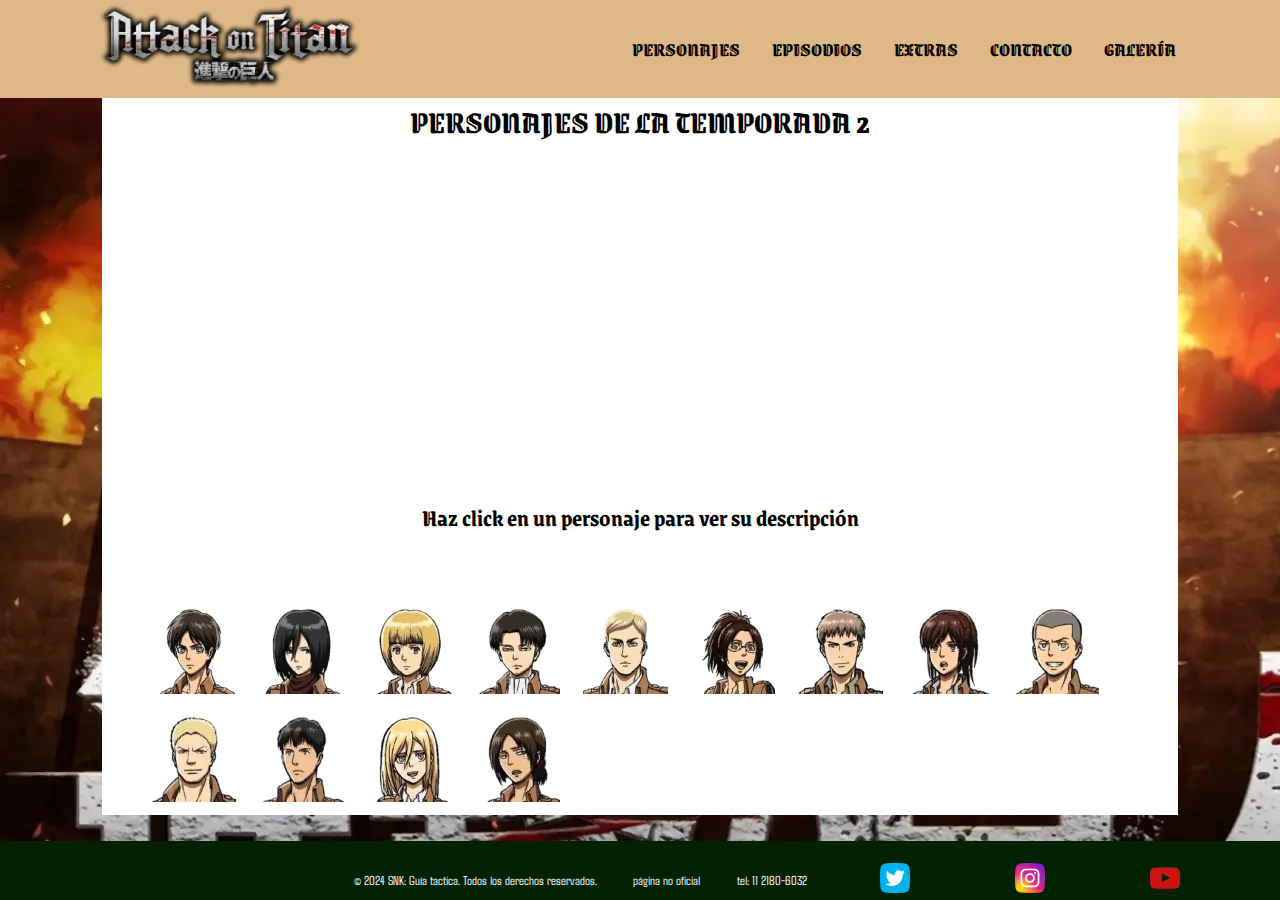
<file: personajes2.html>
<!DOCTYPE html>
<html>
<head>
    <meta charset="UTF-8">
    <meta http-equiv="X-UA-Compatible" content="IE=edge">
    <meta name="viewport" content="width=device-width, initial-scale=1.0">
    <link rel="preconnect" href="https://fonts.googleapis.com">
    <link rel="preconnect" href="https://fonts.gstatic.com" crossorigin>
    <link rel="stylesheet" href="https://cdnjs.cloudflare.com/ajax/libs/font-awesome/4.7.0/css/font-awesome.min.css">
    <link href="https://fonts.googleapis.com/css2?family=Agdasima:wght@400;700&display=swap" rel="stylesheet">
    <link href="https://fonts.googleapis.com/css2?family=Grenze+Gotisch:wght@100..900&display=swap" rel="stylesheet">
    <link rel="stylesheet" type="text/css" href="CSS/estilos.css">
    <link href="CSS/lightbox.css" rel="stylesheet" />
    <script src="https://code.jquery.com/jquery-3.6.0.min.js"></script>
    <script src="js/main.js">  </script>
    <title>SNK:  Guía cautelosa</title>
</head>
<body>
    <header>
                        
        
        <div>
            <a href="index.html">
                <img id="inicio" src="Imagenes/logo.png" alt="logo shingeki">
            </a>
        </div>
        <a href="javascript:void(0);" class="icon" onclick="myFunction()"><i class="fa fa-bars"></i></a>
        <nav id="menubarra" class="barratop">
            <ul>
                <a href="javascript:void(0);" onclick="personajes()"><li>Personajes</a>
                    <ul id="sub1" class="per">
                        <li><a href="personajes1.html">Temporada 1</a></li>
                        <li><a href="personajes2.html">Temporada 2</a></li>
                        <li><a href="personajes3.html">Temporada 3</a></li>
                        <li><a href="personajes4.html">Temporada 4</a></li>
                    </ul>
                </li>
               
                <a href="javascript:void(0);" onclick="episodios()"><li>Episodios</a>
                    <ul id="sub2" class="epi">
                        <li><a href="episodios1.html">Temporada 1</a></li>
                        <li><a href="episodios2.html">Temporada 2</a></li>
                        <li><a href="episodios3.html">Temporada 3</a></li>
                        <li><a href="episodios4.html">Temporada 4</a></li>
                    </ul>
                </li>
                
                <li><a href="Otros contenidos.html">Extras</a></li>
                <li><a href="contacto.html">Contacto</a></li>
                <li><a href="Galería.html">Galería</a></li>
                
                
            </ul>
        
       
        </nav>

    </header> 
    <h1>PERSONAJES DE LA TEMPORADA 2</h1>
    <h2 class="centro">Haz click en un personaje para ver su descripción</h2>
    
    <div class="grilla">
        <img class="carnet" id="eren1" src="Imagenes/erencarnet1.png" alt="eren jeager">
        <img class="carnet" id="mikasa1" src="Imagenes/mikasacarnet1.webp" alt="mikasa ackerman">
        <img class="carnet" id="armin1" src="Imagenes/armincarnet1.webp" alt="armin arlert">
        <img class="carnet" id="levi1"src="Imagenes/levicarnet1.webp" alt="levi ackerman">
        <img class="carnet" id="erwin"src="Imagenes/erwincarnet.webp" alt="erwin smith">
        <img class="carnet" id="hange1"src="Imagenes/hangecarnet1.webp" alt="hange zoe">
        <img class="carnet" id="jean1"src="Imagenes/jeancarnet1.webp" alt="jean kirstein">
        <img class="carnet" id="sasha1"src="Imagenes/sashacarnet.webp" alt="sasha braus">
        <img class="carnet" id="connie1"src="Imagenes/conniecarnet1.webp" alt="connie springer">
        <img class="carnet" id="reiner1"src="Imagenes/reinercarnet1.webp" alt="reiner braun">
        <img class="carnet" id="bertolt"src="Imagenes/bertoltcarnet.webp" alt="bertolt hoover">
        <img class="carnet" id="krista"src="Imagenes/kristacarnet.webp" alt="krista lenz">
        <img class="carnet" id="ymir"src="Imagenes/ymircarnet.webp" alt="ymir">
        
    </div>
    <article>
        <section class="datos" id="datoseren1">
            <div class="descripcion">
            <h3>EREN JEAGER</h3>
                <P><b>Estado:</b> vivo</P>
                <p><b>Edad:</b> 16</p>
                <p><b>Eren jeager</b> es secuestrado en esta temporada por  los titanes acorazado
                    y colosal, su odio hacia los titanes aumenta tras la traición de Reiner
                    y Bertolt. Al final de la temporada Eren descubre que tiene la habilidad
                    de controlar titanes, sin embargo no sabe utilizarla a voluntad. 
                    
                </p>
            </div>
                <div class="bloque">
                    <img src="Imagenes/eren1.webp" alt="mikasa temporadas 1 a 3">
                </div>
        </section>
        <section class="datos" id="datosmikasa1">
            <div class="descripcion">
            <h3>MIKASA ACKERMAN</h3>
                <p><b>Estado:</b> viva</p>
                <p><b>Edad:</b> 16</p>
                <p><b>Mikasa Ackerman</b> durante esta temporada intentará rescatar a Eren del secuestro
                    demostrando que es su prioridad, incluso si debe lastimar o asesinar a otros
                    compañeros para lograrlo. 
                </p>
            </div>
                <div class="bloque">
                    <img src="Imagenes/mikasa1.webp" alt="mikasa temporadas 1 a 3">
                </div>
        </section>
        <section class="datos" id="datosarmin1">
            <div class="descripcion">
            <h3>ARMIN ARLERT</h3>
                <p><b>Estado:</b> vivo</p>
                <p><b>Edad:</b> 16</p>
                <p><b>Armin Arlert</b> demuestra su inteligencia una vez más ideando parte del plan para  
                    salvar a Eren. 
                </p>
            </div>
                <div class="bloque">
                    <img src="Imagenes/armin1.webp" alt="mikasa temporadas 1 a 3">
                </div>
        </section>
        <section class="datos" id="datoslevi1">
            <div class="descripcion">
            <h3>LEVI ACKERMAN</h3>
                <p><b>Estado:</b> vivo</p>
                <p><b>Edad:</b> +30</p>
                <p><b>Levi Ackerman</b> al estar herido de la pierna no puede hacer uso de sus habilidades
                    en el campo de batalla, sin embargo muestra constantemente su deseo de acompañar a los 
                    soldados y demuestra que puede ser valioso incluso estando en condiciones desfavorables.   
                </p>
            </div>
                <div class="bloque">
                    <img src="Imagenes/levi1.webp" alt="mikasa temporadas 1 a 3">
                </div>
            
        </section>
        <section class="datos" id="datoserwin">
            <div class="descripcion">
            <h3>ERWIN SMITH</h3>
                <p><b>Estado:</b> vivo</p>
                <p><b>Edad:</b> +30</p>
                <p><b>Erwin Smith</b> será el comandante de la operación para rescatar a Eren.
                    En esta demuestra una vez más su determinación y gran liderazgo asi como
                    reafirma su creencia de que Eren es la clave para el futuro  de la  humanidad.
                    Durante la operación de rescate Erwin pierde uno de sus brazos.
                </p>
            </div>
                <div class="bloque">
                    <img src="Imagenes/erwin1.jfif" alt="mikasa temporadas 1 a 3">
                </div>
            
        </section>
        <section class="datos" id="datoshange1">
            <div class="descripcion">
            <h3>HANGE ZOE</h3>
                <p><b>Estado:</b> viva</p>
                <p><b>Edad:</b> Desconocida</p>
                <p><b>Hange Zoe</b> muestra especial interes en un sacerdote que sabía cosas  respecto
                    a la historia de los titanes pero se negaba a compartirlas. Durante la temporada
                    Hange buscará descubrir la  verdad detras de la religión y las murallas. 
                </p>
            </div>
            <div class="bloque">
                <img src="Imagenes/hange1.webp" alt="mikasa temporadas 1 a 3">
            </div>
        </section>
        <section class="datos" id="datosjean1"> 
            <div class="descripcion">
            <h3>JEAN KIRSTEIN</h3>
                <p><b>Estado:</b> vivo</p>
                <p><b>Edad:</b> 16</p>
                <p><b>Jean kirstein</b> termina de reafirmarse como soldado  del cuerpo de exploración,
                    dejando definitivamente atras la posibilidad de volverse policia y llevar una
                    vida tranquila.
                </p>
            </div>
                <div class="bloque">
                    <img src="Imagenes/jean1.webp" alt="mikasa temporadas 1 a 3">
                </div>
        </section>
        <section class="datos" id="datossasha1">
            <div class="descripcion">
            <h3>SASHA BLOUSE</h3>
                <p><b>Estado:</b> viva</p>
                <p><b>Edad:</b> 17</p>
                <p><b>Sasha Blouse</b> en esta temporada irá a su pueblo natal donde se enfrenta a un titán
                    y salva a una niña. 
                </p>
            </div>
                <div class="bloque">
                    <img src="Imagenes/sasha1.webp" alt="mikasa temporadas 1 a 3">
                </div>
        </section>
        <section class="datos" id="datosconnie1">
            <div class="descripcion">
            <h3>CONNIE SPRINGER</h3>
                <p><b>Estado:</b> vivo</p>
                <p><b>Edad:</b> 16</p>
                <p><b>Connie Springer</b> visita su pueblo natal en esta temporada solo para descubrirlo
                    completamente en ruinas, aalí noencuentra a nadie salvo a un titán incapaz de 
                    moverse, el cual tiene un aspecto similar a <b>su madre</b>. Luego se reunirá con algunos
                    de sus compañeros en un castillo antiguo, donde seran rodeados por titanes. 
                </p>
            </div>
                <div class="bloque">
                    <img src="Imagenes/connie1.png" alt="mikasa temporadas 1 a 3">
                </div>
        </section>
        <section class="datos" id="datosreiner1">
            <div class="descripcion">
            <h3>REINER BRAUN</h3>
                <p><b>Estado:</b> vivo</p>
                <p><b>Edad:</b> 18</p>
                <p><b>Reiner Braun</b> forma parte del grupo de soldados atrapados en un castillo rodeado
                    de titanes. Más  adelante revela que él es el <b>titán acorazado</b> y le pide a Eren
                    que lo acompañe a su ciudad natal, pero este se niega por lo que lo secuestran.
                    Al final de la temporada se ve como varios titanes lo atacan al mismo tiempo.
                </p>
            </div>
                <div class="bloque">
                    <img src="Imagenes/reiner1.webp" alt="mikasa temporadas 1 a 3">
                </div>
        </section>
        <section class="datos" id="datosbertolt">
            <div class="descripcion">
            <h3>BERTOLT HOOVER</h3>
                <p><b>Estado:</b> vivo</p>
                <p><b>Edad:</b> 17</p>
                <p><b>Bertolt Hoover</b> revela en esta temporada que él es el  <b>titán colosal</b>, tras esto
                    secuestra a Eren y a Ymir.  Junto  con Reiner intentan escapar de la isla aunque 
                    él muestra interés por volver a  buscar a Annie, quien quedó en un capullo endurecido
                    en manos de la milicia.  
                </p>
            </div>
                <div class="bloque">
                    <img src="Imagenes/bertolt1.webp" alt="mikasa temporadas 1 a 3">
                </div>
        </section>
        <section class="datos" id="datoskrista">
            <div class="descripcion">
            <h3>KRISTA LENZ/HISTORIA REISS</h3>
                <p><b>Estado:</b> viva</p>
                <p><b>Edad:</b> 16</p>
                <p><b>Krista Lenz</b> se hace llamar por ese nombre al comienzo de la temporada, sin embargo
                    tras unas palabras de  Ymir revela que su verdadero nombre es <b>Historia Reiss</b>. Más adelante
                    cuando Ymir es secuestrada hace todo lo posible por rescatarla, y en caso de no ser posible
                    muestra su deseo de igualmente permanecer a su lado. Finalmente acepta la decisión de Ymir 
                    de  irse con Reiner y Bertolt mientras ella permanece con la humanidad en las murallas.
                </p>
            </div>
                <div class="bloque">
                    <img src="Imagenes/krista1.webp" alt="mikasa temporadas 1 a 3">
                </div>
        </section>
        <section class="datos" id="datosymir">
            <div class="descripcion">
            <h3>YMIR</h3>
                <p><b>Estado:</b> viva</p>
                <p><b>Edad:</b> 17</p>
                <p><b>Ymir</b> se encuentra entre los reclutas encerrados en el castillo, tras verse rodeados
                    por titanes, y al ver que Krista se encuentra en peligro, Ymir revela que puede <b>transformarse
                    en titán</b>, utilizando este poder para salvar a los demás.Se nos cuenta su historia y cómo
                    adquierió los poderes de titán. Luego es secuestrada por Reiner y Bertolt con quienes decide 
                    colaborar y a quienes finalmente acompañay ayuda,  dejando atrás a Historia.
                </p>
            </div>
                <div class="bloque">
                    <img src="Imagenes/ymir.jfif" alt="mikasa temporadas 1 a 3">
                </div>
        </section>

        <script>
                const carnet =document.querySelectorAll('.carnet');
            carnet.forEach(imagen =>{
            imagen.addEventListener('click', function() {
            const idImagen = this.id; 
            const  idDatos = "datos" + idImagen; 
           
            const datos = document.querySelectorAll('.datos');
            datos.forEach(personaje => personaje.style.display  = 'none');

            const datosMostrar = document.getElementById(idDatos);
            if (datosMostrar) {
            datosMostrar.style.display = 'block'; 
        }
        });

});

        </script>
        
    </article>

    <a class="irarriba" href="#"><i class="fa fa-arrow-up"></i></a>


    <footer>
  
       
        <p>© 2024 SNK: Guía tactica. Todos los derechos reservados.</p>

        <p>página no oficial</p>       
        <p>tel: 11 2180-6032</p>
        
        
       
        
        
            <a href="https://x.com/home" target="_blank">
                <img src="Imagenes/twitter.webp" alt="logo de twitter">
            </a>
            <a href="https://www.instagram.com/?hl=es" target="_blank">
                <img src="Imagenes/instagram.webp" alt="logo de instagram">
            </a>
            <a href="https://youtu.be/1sFmFme8yAU?si=XN_XNXy4xRI5l2t4" target="_blank">
                <img src="Imagenes/youtube.webp" alt="logo de youtube">
            </a>
   
    </footer>
    

</body>
</html>
</file>
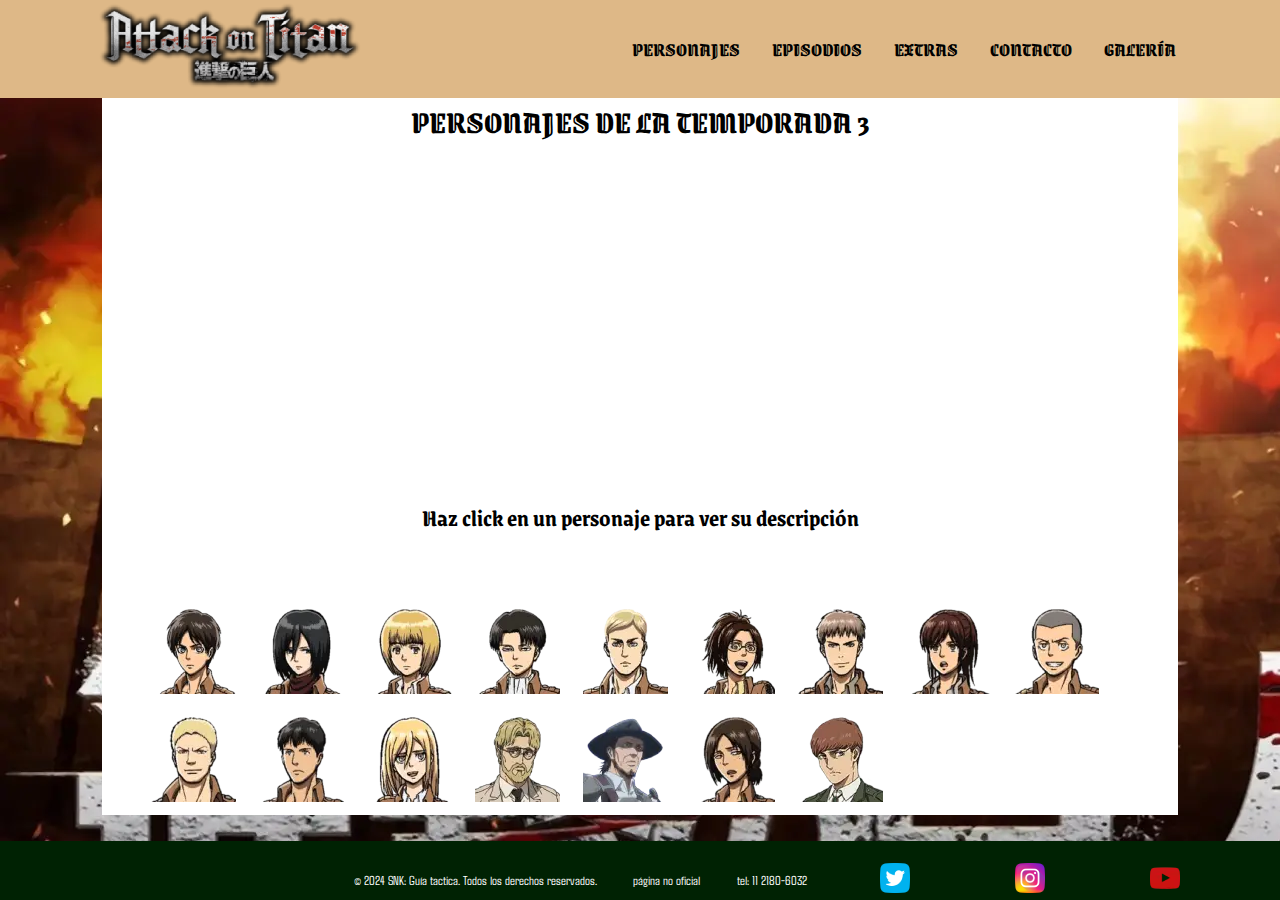
<file: personajes3.html>
<!DOCTYPE html>
<html>
<head>
    <meta charset="UTF-8">
    <meta http-equiv="X-UA-Compatible" content="IE=edge">
    <meta name="viewport" content="width=device-width, initial-scale=1.0">
    <link rel="preconnect" href="https://fonts.googleapis.com">
    <link rel="preconnect" href="https://fonts.gstatic.com" crossorigin>
    <link rel="stylesheet" href="https://cdnjs.cloudflare.com/ajax/libs/font-awesome/4.7.0/css/font-awesome.min.css">
    <link href="https://fonts.googleapis.com/css2?family=Agdasima:wght@400;700&display=swap" rel="stylesheet">
    <link href="https://fonts.googleapis.com/css2?family=Grenze+Gotisch:wght@100..900&display=swap" rel="stylesheet">
    <link rel="stylesheet" type="text/css" href="CSS/estilos.css">
    <link href="CSS/lightbox.css" rel="stylesheet" />
    <script src="https://code.jquery.com/jquery-3.6.0.min.js"></script>
    <script src="js/main.js">  </script>
    <title>SNK:  Guía cautelosa</title>
</head>
<body>
    <header>
                        
        
        <div>
            <a href="index.html">
                <img id="inicio" src="Imagenes/logo.png" alt="logo shingeki">
            </a>
        </div>
        <a href="javascript:void(0);" class="icon" onclick="myFunction()"><i class="fa fa-bars"></i></a>
        <nav id="menubarra" class="barratop">
            <ul>
                <a href="javascript:void(0);" onclick="personajes()"><li>Personajes</a>
                    <ul id="sub1" class="per">
                        <li><a href="personajes1.html">Temporada 1</a></li>
                        <li><a href="personajes2.html">Temporada 2</a></li>
                        <li><a href="personajes3.html">Temporada 3</a></li>
                        <li><a href="personajes4.html">Temporada 4</a></li>
                    </ul>
                </li>
               
                <a href="javascript:void(0);" onclick="episodios()"><li>Episodios</a>
                    <ul id="sub2" class="epi">
                        <li><a href="episodios1.html">Temporada 1</a></li>
                        <li><a href="episodios2.html">Temporada 2</a></li>
                        <li><a href="episodios3.html">Temporada 3</a></li>
                        <li><a href="episodios4.html">Temporada 4</a></li>
                    </ul>
                </li>
                
                <li><a href="Otros contenidos.html">Extras</a></li>
                <li><a href="contacto.html">Contacto</a></li>
                <li><a href="Galería.html">Galería</a></li>
                
                
            </ul>
        
       
        </nav>

    </header> 
    <h1>PERSONAJES DE LA TEMPORADA 3</h1>
    <h2 class="centro">Haz click en un personaje para ver su descripción</h2>
    
    <div class="grilla">
        <img class="carnet" id="eren1" src="Imagenes/erencarnet1.png" alt="eren jeager">
        <img class="carnet" id="mikasa1" src="Imagenes/mikasacarnet1.webp" alt="mikasa ackerman">
        <img class="carnet" id="armin1" src="Imagenes/armincarnet1.webp" alt="armin arlert">
        <img class="carnet" id="levi1"src="Imagenes/levicarnet1.webp" alt="levi ackerman">
        <img class="carnet" id="erwin"src="Imagenes/erwincarnet.webp" alt="erwin smith">
        <img class="carnet" id="hange1"src="Imagenes/hangecarnet1.webp" alt="hange zoe">
        <img class="carnet" id="jean1"src="Imagenes/jeancarnet1.webp" alt="jean kirstein">
        <img class="carnet" id="sasha1"src="Imagenes/sashacarnet.webp" alt="sasha braus">
        <img class="carnet" id="connie1"src="Imagenes/conniecarnet1.webp" alt="connie springer">
        <img class="carnet" id="reiner1"src="Imagenes/reinercarnet1.webp" alt="reiner braun">
        <img class="carnet" id="bertolt"src="Imagenes/bertoltcarnet.webp" alt="bertolt hoover">
        <img class="carnet" id="krista"src="Imagenes/kristacarnet.webp" alt="krista lenz">
        <img class="carnet" id="zeke" src="Imagenes/zekecarnet.webp" alt="zeke jeager">
        <img class="carnet" id="kenny" src="Imagenes/kennycarnet.webp" alt="kenny ackerman">
        <img class="carnet" id="ymir" src="Imagenes/ymircarnet.webp" alt="ymir">
        <img class="carnet" id="floch" src="Imagenes/flochcarnet.webp" alt="floch forster">
        
        
    </div>
    <article>
        <section class="datos" id="datoseren1">
            <div class="descripcion">
            <h3>EREN JEAGER</h3>
                <P><b>Estado:</b> vivo</P>
                <p><b>Edad:</b> 17</p>
                <p><b>Eren jeager</b> es secuestrado al principio de la temporada por la realeza, así es como
                    descubre el origen de sus poderes y el verdadero poder detras de su titán. Tras se 
                    rescatado y derrotar a Rod Reiss,  Eren, junto  con el  resto de reclutas se disponen 
                    a ir a su ciudad natal tanto para reparar la muralla como para acceder al <b>sótano</b> de 
                    su casa donde se supone que hay información con respecto a la historia de la humanidad.
                    Aquí descubre que su padre es de Marley y que hay más humanos más allá del mar.   
                </p>
            </div>
            <div class="bloque">
                <img src="Imagenes/eren1.webp" alt="eren temporadas 1 a 3">
            </div>
        </section>
        <section class="datos" id="datosmikasa1">
            <div class="descripcion">
            <h3>MIKASA ACKERMAN</h3>
                <p><b>Estado:</b> viva</p>
                <p><b>Edad:</b> 19</p>
                <p><b>Mikasa Ackerman</b> mantiene su personalidad y actitud respecto a <b>Eren</b>, enfrentandose a cualquier
                    peligro con tal de ayudarlo. En el enfrentamiento frente a los titanes bestia, acorazado y 
                    colosal demmuestra sus destacadas habilidades de combate nuevamente acorralando a Reiner y 
                    aprendiendo rápidamente a dominar las nuevas lanzas relámpago.
                    Siguiendo sus principios de defender a sus amigos, Mikasa tiene una enfrentamiento con Levi
                    cuando este tuvo que decidir si salvar a Armin o a Erwin.
                </p>
            </div>
            <div class="bloque">
                <img src="Imagenes/mikasa1.webp" alt="mikasa temporadas 1 a 3">
            </div>
        </section>
        <section class="datos" id="datosarmin1">
            <div class="descripcion">
            <h3>ARMIN ARLERT</h3>
                <p><b>Estado:</b> vivo</p>
                <p><b>Edad:</b> 17</p>
                <p><b>Armin Arlert</b> sigue demostrando su intelecto y capacidad de estratega, destacando en la segunda
                    mitad de  esta  temporada donde revela el plan del enemigo, evitando que este los sorprenda.
                    A su vez idea el plan que permitirá vencer al enemigo, especificamente al titán <b>colosal</b>, plan en
                    el  cual demuestra su valor ya que para llevarlo a cabo debía sacrificarse. El plan es ejecutado
                    correctamente lo que les da la victoria frente a <b>Bertolt</b>, Armin queda malherido y para salvarle
                    la  vida Levi lo <b>convierte en titán</b> y tras comerse a Bertolt hereda los poderes del titán Colosal
                    y logra salvarse. Al final de la temporada Armin logra ver el mar  por primera vez. 
                </p>
            </div>
            <div class="bloque">
                <img src="Imagenes/armin1.webp" alt="armin temporadas 1 a 3">
            </div>
        </section>
        <section class="datos" id="datoslevi1">
            <div class="descripcion">
            <h3>LEVI ACKERMAN</h3>
                <p><b>Estado:</b> vivo</p>
                <p><b>Edad:</b> +30</p>
                <p><b>Levi Ackerman</b> se reencuentra con quien lo cuidó durante unos años cuando él era niño, Kenny</b>,
                    este hombre intenta matarlo pues tiene la misión de capturar y entregar a Eren. En la temporada se
                    nos cuentan detalles de la infancia de Levi. En la segunda mitad de la temporada Levi muestra
                    por qué  es  llamado  el soldado más  fuerte de la  humanidad tras matar decenas de titanes y
                    enfrentarse cara a cara con el <b>titán bestia</b>,  a quien derrotaría sin mucha dificultad, sin embargo
                    para darle posibilidades a Levi de atacar la mayoría de los soldados, incluido Erwin, debieron 
                    sacrificarse, una muerte que realmente le impactó y promovió el odio hacia Zeke. Tras capturar
                    y perder a Zeke, Levi debe enfrentarse a una decisión complicada: salvarle la vida a Erwin, o 
                    a Armin, finalmente elije la segunda opción.  
                </p>
            </div>
            <div class="bloque">
                <img src="Imagenes/levi1.webp" alt="levi temporadas 1 a 3">
            </div>
        </section>
        <section class="datos" id="datoserwin">
            <div class="descripcion">
            <h3>ERWIN SMITH</h3>
                <p><b>Estado:</b> fallecido</p>
                <p><b>Edad:</b> +30</p>
                <p><b>Erwin Smith</b> como comandante del  cuerpo de exploración es el  encargado  de la operación
                    más importante de la  humanidad hasta ese momento. Se nos revela  su deseo personal  por 
                    descubrir los secretos detras de los titanes, las murallas y la humanidad dado que estos
                    eran los  intereses e ideas de su padre, y nos muestran que puede llegar a ser egoísta
                    con tal de cumplir su objetivo personal, sin embargo, tras verse rodeados por el enemigo
                    termina pooniendo por delante el  futuro de la humanidad y <b>se sacrifica</b> para que Levi pueda
                    terminar con el enemigo.
                </p>
            </div>
            <div class="bloque">
                <img src="Imagenes/erwin1.jfif" alt="erwin temporadas 1 a 3">
            </div>
        </section>
        <section class="datos" id="datoshange1">
            <div class="descripcion">
            <h3>HANGE ZOE</h3>
                <p><b>Estado:</b> viva</p>
                <p><b>Edad:</b> Desconocida</p>
                <p><b>Hange Zoe</b> muestra su inteligencia y pasión por la innovación al ser capaz de participar
                    en la invención de  nuevas armas contra los titanes, de las cuales destaca la <b>lanza relámpago</b>
                    capaz de destruir la dura piel del  titán acorazado. Se enfreta a Reiner y Bertolt, este último
                    termina causandole la pérdida de la vista conuno de sus ojos tras la enorme explosión que
                    provoca al transformarse. Hange, luego de la muerte de Erwin, hereda su puesto como <b>comandante 
                    de la legión de reconocimiento.</b>
                </p>
            </div>
            <div class="bloque">
                <img src="Imagenes/hange1.webp" alt="hange temporadas 1 a 3">
            </div>
        </section>
        <section class="datos" id="datosjean1">
            <div class="descripcion">
            <h3>JEAN KIRSTEIN</h3>
                <p><b>Estado:</b> vivo</p>
                <p><b>Edad:</b> 18</p>
                <p><b>Jean kirstein</b> forma parte del  <b>escudaron de Levi</b>, encargado de proteger a Eren y a Historia 
                    de Kenny y sus tropas,  en este escuadron deberá aprender a enfrentarse y  <b>matar</b> a otros humanos.
                    Siendo uno de los  mejores soldados, tiene la tarea, junto  con otros de sus compañeros
                    de proteger a Eren mientras este trata de tapar el agujero de Shiganshina,  es aquí donde deben
                    enfrentarse a Reiner, quien los estaba esperando. Finalmente logran vencerlo.
                </p>
            </div>
            <div class="bloque">
                <img src="Imagenes/jean1.webp" alt="   jean temporadas 1 a 3">
            </div>
        </section>
        <section class="datos" id="datossasha1">
            <div class="descripcion">
            <h3>SASHA BLOUSE</h3>
                <p><b>Estado:</b> viva</p>
                <p><b>Edad:</b> 19</p>
                <p><b>Sasha Blouse</b> forma parte del escuadro de Levi</b> encargado de proteger a Eren e Historia de
                    ser secuestrados por Kenny, se le encarga, junto  con Jean matar a 2 miembros del  cuerpo de 
                    policia, pero tras enterarse que son excompañeros de Annie, deciden perdonarlos y uno de ellos
                    se une al cuerpo de exploración. 
                </p>
            </div>
            <div class="bloque">
                <img src="Imagenes/sasha1.webp" alt="sasha temporadas 1 a 3">
            </div>
        </section>
        <section class="datos" id="datosconnie1">
            <div class="descripcion">
            <h3>CONNIE SPRINGER</h3>
                <p><b>Estado:</b> vivo</p>
                <p><b>Edad:</b> 18</p>
                <p><b>Connie Springer</b> forma parte del <b>escuadro de Levi</b> encargado de proteger a Eren e Historia de
                    Kenny. Más adelante,  formando parte de  las tropas que lucharán por <b>recuperar Shiganshina</b>, debe 
                    enfrentarse a sus  viejos  amigos Reiner  y Bertolt, manteniendo una pelea con el  primero de ellos
                    mientras Eren y Armin se encargan del segundo. 
                </p>
            </div>
            <div class="bloque">
                <img src="Imagenes/connie1.png" alt="connie temporadas 1 a 3">
            </div>
        </section>
        <section class="datos" id="datosreiner1">
            <div class="descripcion">
            <h3>REINER BRAUN</h3>
                <p><b>Estado:</b> vivo</p>
                <p><b>Edad:</b> 19</p>
                <p><b>Reiner Braun</b> ya alejado de los humanos de las murallas,  buscando capturar
                    a Eren, queda bajo el mando de Zeke y junto con Bertolt planean una emboscada
                    para lograr su objetivo. Se nos muestra como los sucesos le afectaron psicologicamente
                    pareciendo que sufre de estrés  postraumático en algunos momentos. Luego de un enfrentamiento
                    donde casi pierde la vida, Reiner logra escapar.
                </p>
            </div>
            <div class="bloque">
                <img src="Imagenes/reiner1.webp" alt="reiner temporadas 1 a 3">
            </div>
        </section>
        <section class="datos" id="datosbertolt">
            <div class="descripcion">
            <h3>BERTOLT HOOVER</h3>
                <p><b>Estado:</b> fallecido</p>
                <p><b>Edad:</b> 18</p>
                <p><b>Bertolt Hoover</b> en compañia de Reiner deben enfrentarse a  sus antiguos amigos bajo
                    el  liderazgo de Zeke, en esta situación Bertolt muestra su interes por regresar a
                    salvar a <b>Annie</b>, sin embargo Zeke descarta esta posibilidad. Por otro  lado, a pesar 
                    de la duda al encontrarse con sus viejos compañeros, y al ver que Reiner parecía estar
                    confundido y había  dejado de liderar, Bertolt decide por su cuenta,  dejando atrás su
                    personalidad sin iniciativa lo  que lo lleva a un enfrentamiento directo con <b>Armin y Eren.</b>
                    Finalmente Armin lo  engaña, y si bien lo  deja malherido, Eren logra sorprenderlo y lo captura
                    para que más tarde <b>sea comido</b> por Armin quien así se salva.
                </p>
            </div>
            <div class="bloque">
                <img src="Imagenes/bertolt1.webp" alt="bertolt temporadas 1 a 3">
            </div>
        </section>
        <section class="datos" id="datoszeke">
            <div class="descripcion">
            <h3>ZEKE JEAGER</h3>
                <p><b>Estado:</b> vivo</p>
                <p><b>Edad:</b> 23</p>
                <p><b>Zeke Jeager</b> hace su primera aparición en esta temporada, se nos presenta
                    como alguien inteligente y fuerte, siendo el heredero del <b>titán bestia</b>
                    logra vencer a Reiner, lo que lo deja al mando. Muestra una gran habilidad para lanzar objetos
                    y la capacidad de transformar personas en titanes, que usará para intenta acabar con la humanidad
                    enfrentandose y <b>matando a Erwin</b>, pero cayendo ante Levi. Sin embargo es salvado
                    por un titán de boca larga, el carguero, y logra escapar.
                </p>
            </div>
            <div class="bloque">
                <img src="Imagenes/zeke.webp" alt="zeke">
            </div>
        </section>
        <section class="datos" id="datoskenny">
            <div class="descripcion">
            <h3>KENNY ACKERMAN</h3>
                <p><b>Estado:</b> fallecido</p>
                <p><b>Edad:</b> desconocida</p>
                <p><b>Kenny Ackerman</b> hace su primera aparición en esta temporada,se nos presenta
                    como alguien firme y dispuesto a cumplir con sus objetivos sin importar
                    que esto  conlleve lastimar o matar a otra persona. Se nos revela que es un viejo
                    conocido de <b>Levi</b>, a quien cuidó durante un tiempo mientras era un niño.  Se  nos 
                    cuenta que sus habilidades para el combate son propias de la <b>familia Ackerman</b>, el único
                    linaje que no se ve afectados por los poderes de la realeza. Finalmente en el caos por el
                    rescate de Eren, Kenny queda malherido y muere.  
                </p>
            </div>
            <div class="bloque">
                <img src="Imagenes/kenny.webp" alt="kenny">
            </div>
        </section>   
        <section class="datos" id="datoskrista"> 
            <div class="descripcion">
            <h3>HISTORIA REISS</h3>
                <p><b>Estado:</b> viva</p>
                <p><b>Edad:</b> 17</p>
                <p><b>Historia  Reiss</b> se reencuentra con su padre <b>Rod Reiss</b> quien le pide que herede
                    los poderes del titán de Eren, pues al tener ella <b>sangre real</b> sería capaz de utilizar
                    todo el potencial, sin embargo  ella se niega. Luego  de que su padre muera, Historia
                    le revela su identidad al resto  de la humanidad y es nombreda <b>Reina</b>, por lo que
                    abandona el cuerpo militar y pasa a mantener una vida de realeza. Antes de dar un cierre 
                    a su vida anterior recibe una carta de despedida de <b>Ymir</b> quien le declara su amor. 
                </p>
            </div>
            <div class="bloque">
                <img src="Imagenes/krista1.webp" alt="krista">
            </div>
        </section>
        <section class="datos" id="datosymir">
            <div class="descripcion">
            <h3>YMIR</h3>
                <p><b>Estado:</b> fallecida</p>
                <p><b>Edad:</b> 77</p>
                <p><b>Ymir</b> no aparece regularmente en esta temporada,  sin embargo si se nos muestra que esta
                    le  escribe una carta declarandole su amor a <b>Historia</b> antes de heredarle su titán a otra
                    persona y morir. 
                </p>
            </div>
            <div class="bloque">
                <img src="Imagenes/ymir.jfif" alt="ymir temporadas 1 a 3">
            </div>
        </section>
        <section class="datos" id="datosfloch">
            <div class="descripcion">
            <h3>FLOCH FORSTER</h3>
                <p><b>Estado:</b> vivo</p>
                <p><b>Edad:</b> 16</p>
                <p><b>Floch Forster</b> hace su primera aparición en esta temporada, se nos presenta
                    como un joven recluta inexperto, con miedo a morir y a enfrentarse a los titanes.
                    Fue el  único sobreviviente del grupo de soldados que sirvieron de distracción para
                    que Levi pueda atacar al  titán bestia, y fue quien encontró con vida a <b>Erwin</b>, lo  llevó
                    con Levi  para salvarlo y conforntó a Eren y Mikasa,  quienes querían salvar a Armin.
                </p>
            </div>
            <div class="bloque">
                <img src="Imagenes/floch.webp" alt="floch">
            </div>
        </section>
        <script>
                const carnet =document.querySelectorAll('.carnet');
            carnet.forEach(imagen =>{
            imagen.addEventListener('click', function() {
            const idImagen = this.id; 
            const  idDatos = "datos" + idImagen; 
           
            const datos = document.querySelectorAll('.datos');
            datos.forEach(personaje => personaje.style.display  = 'none');

            const datosMostrar = document.getElementById(idDatos);
            if (datosMostrar) {
            datosMostrar.style.display = 'block'; 
        }
        });

});

        </script>
    </article>

    <a class="irarriba" href="#"><i class="fa fa-arrow-up"></i></a>


    <footer>
  
       
        <p>© 2024 SNK: Guía tactica. Todos los derechos reservados.</p>

        <p>página no oficial</p>       
        <p>tel: 11 2180-6032</p>
        
        
       
        
        
            <a href="https://x.com/home" target="_blank">
                <img src="Imagenes/twitter.webp" alt="logo de twitter">
            </a>
            <a href="https://www.instagram.com/?hl=es" target="_blank">
                <img src="Imagenes/instagram.webp" alt="logo de instagram">
            </a>
            <a href="https://youtu.be/1sFmFme8yAU?si=XN_XNXy4xRI5l2t4" target="_blank">
                <img src="Imagenes/youtube.webp" alt="logo de youtube">
            </a>
   
    </footer>
    


    
</body>
</html>
</file>
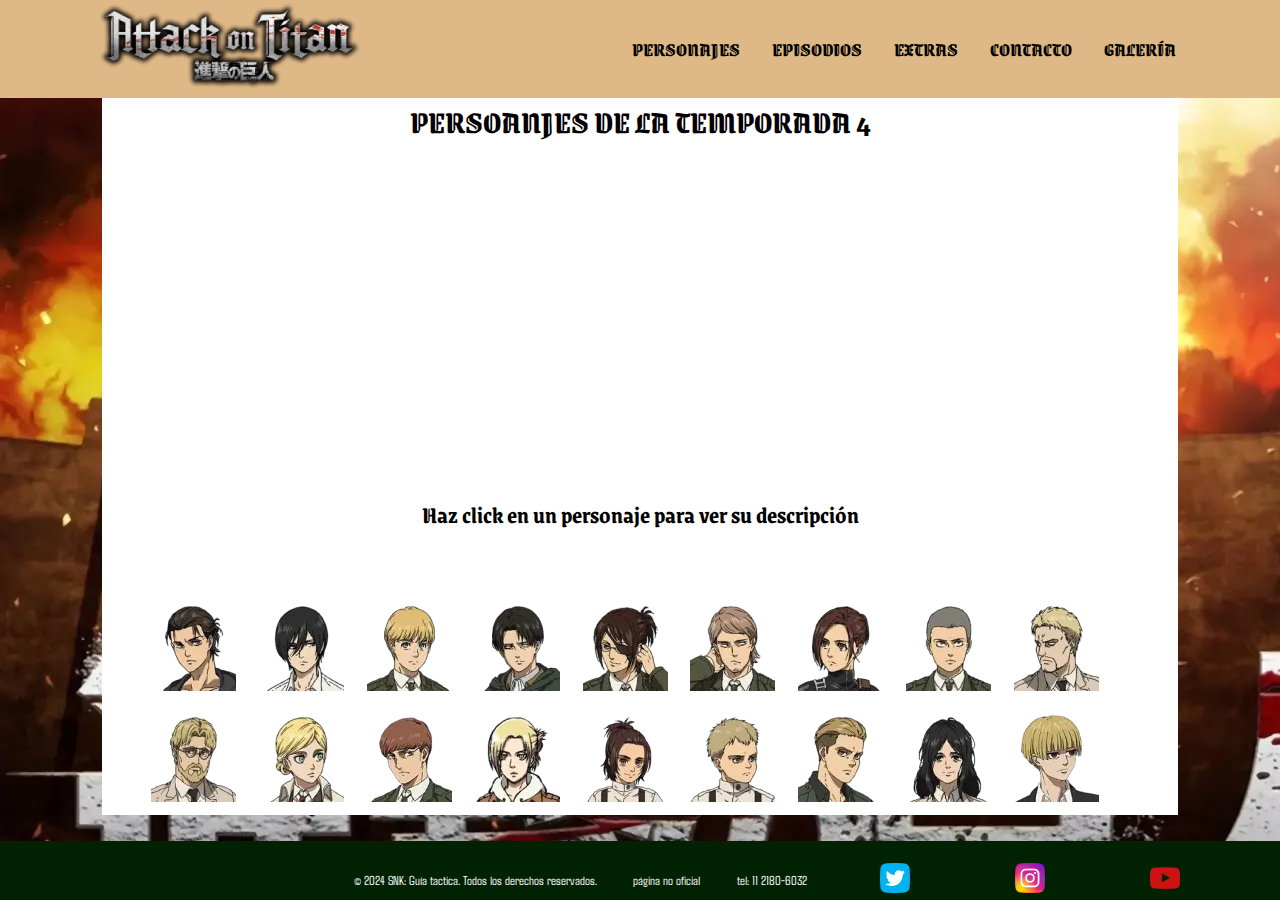
<file: personajes4.html>
<!DOCTYPE html>
<html>
<head>
    <meta charset="UTF-8">
    <meta http-equiv="X-UA-Compatible" content="IE=edge">
    <meta name="viewport" content="width=device-width, initial-scale=1.0">
    <link rel="preconnect" href="https://fonts.googleapis.com">
    <link rel="preconnect" href="https://fonts.gstatic.com" crossorigin>
    <link rel="stylesheet" href="https://cdnjs.cloudflare.com/ajax/libs/font-awesome/4.7.0/css/font-awesome.min.css">
    <link href="https://fonts.googleapis.com/css2?family=Agdasima:wght@400;700&display=swap" rel="stylesheet">
    <link href="https://fonts.googleapis.com/css2?family=Grenze+Gotisch:wght@100..900&display=swap" rel="stylesheet">
    <link rel="stylesheet" type="text/css" href="CSS/estilos.css">
    <link href="CSS/lightbox.css" rel="stylesheet" />
    <script src="https://code.jquery.com/jquery-3.6.0.min.js"></script>
    <script src="js/main.js">  </script>
    <title>SNK:  Guía cautelosa</title>
</head>
<body>

    <header>
                        
        
        <div>
            <a href="index.html">
                <img id="inicio" src="Imagenes/logo.png" alt="logo shingeki">
            </a>
        </div>
        <a href="javascript:void(0);" class="icon" onclick="myFunction()"><i class="fa fa-bars"></i></a>
        <nav id="menubarra" class="barratop">
            <ul>
                <a href="javascript:void(0);" onclick="personajes()"><li>Personajes</a>
                    <ul id="sub1" class="per">
                        <li><a href="personajes1.html">Temporada 1</a></li>
                        <li><a href="personajes2.html">Temporada 2</a></li>
                        <li><a href="personajes3.html">Temporada 3</a></li>
                        <li><a href="personajes4.html">Temporada 4</a></li>
                    </ul>
                </li>
               
                <a href="javascript:void(0);" onclick="episodios()"><li>Episodios</a>
                    <ul id="sub2" class="epi">
                        <li><a href="episodios1.html">Temporada 1</a></li>
                        <li><a href="episodios2.html">Temporada 2</a></li>
                        <li><a href="episodios3.html">Temporada 3</a></li>
                        <li><a href="episodios4.html">Temporada 4</a></li>
                    </ul>
                </li>
                
                <li><a href="Otros contenidos.html">Extras</a></li>
                <li><a href="contacto.html">Contacto</a></li>
                <li><a href="Galería.html">Galería</a></li>
                
                
            </ul>
        
       
        </nav>

    </header> 
    <h1>PERSOANJES DE LA TEMPORADA 4</h1>
    <h2 class="centro">Haz click en un personaje para ver su descripción</h2>
    
    <div class="grilla">        
        <img class="carnet" id="eren1" src="Imagenes/erencarnet2.webp" alt="eren jeager">
        <img class="carnet" id="mikasa1" src="Imagenes/mikasacarnet2.webp" alt="mikasa ackerman">
        <img class="carnet" id="armin1" src="Imagenes/armincarnet2.webp" alt="armin arlert">
        <img class="carnet" id="levi1"src="Imagenes/levicarnet2.webp" alt="levi ackerman">
        <img class="carnet" id="hange1"src="Imagenes/hangecarnet2.webp" alt="hange zoe">
        <img class="carnet" id="jean1"src="Imagenes/jeancarnet2.webp" alt="jean kirstein">
        <img class="carnet" id="sasha1"src="Imagenes/sashacarnet2.webp" alt="sasha braus">
        <img class="carnet" id="connie1"src="Imagenes/conniecarnet2.webp" alt="connie springer">
        <img class="carnet" id="reiner1"src="Imagenes/reinercarnet2.webp" alt="reiner braun">
        <img class="carnet" id="zeke" src="Imagenes/zekecarnet.webp" alt="zeke jeager">
        <img class="carnet" id="historia" src="Imagenes/historiacarnet.webp" alt="Historia reiss">
        <img class="carnet" id="floch" src="Imagenes/flochcarnet.webp" alt="floch forster">
        <img class="carnet" id="annie" src="Imagenes/anniecarnet.webp" alt="annie leonhart">
        <img class="carnet" id="gabi" src="Imagenes/gabicarnet.webp" alt="gabi braun">
        <img class="carnet" id="falco" src="Imagenes/falcocarnet.webp" alt="falco grice">
        <img class="carnet" id="porco" src="Imagenes/porcocarnet.webp" alt="porco galliard">
        <img class="carnet" id="pieck" src="Imagenes/pieckcarnet.webp" alt="pieck finger">
        <img class="carnet" id="yelena" src="Imagenes/yelenacarnet.webp" alt="yelena">

        
        
    </div>
    <article>
        <section class="datos" id="datoseren1">
            <div class="descripcion">
            <h3>EREN JEAGER</h3>
                <P><b>Estado:</b> fallecido</P>
                <p><b>Edad:</b> 20</p>
                <p><b>Eren jeager</b> empieza la temporada  infiltrado en <b>Marley</b>,  tras confrontar a Reiner se revela y
                    comienza un ataque a la ciudad enemiga. Aqui se nos muestra como el odio hacia los titanes
                    y el deseo de libertad que se cumpliría al eliminarlos fue transferido a la gente de afuera de
                    la isla, ellos son los nuevos enemigos. Se nos cuenta que el verdadero  poder de su titán es ver
                    el futuro y el pasado desde el punto de vista  de los portadores del mismo.
                    A lo largo de la temporada <b>Eren</b> se vuelve cada vez más
                    agresivo y se va alejando de sus amigos, incluso llegando a atacar a <b>Armin y Mikasa.</b> Comienza un
                    movimiento seguido por muchos de los soldados, quienes lo idolatran como el salvador. Luego de
                    engañar a su medio hermano <b>Zeke</b>, Eren obtiene los poderes del <b>titán fundador</b> y da inicio a 
                    su plan de acabar con la humanidad exceptuando a la gente de la isla. Eren pasa de ser el protagonista
                    a cumplir un <b>papel de antagonista.</b> Finalmente Eren muere, despues de <b>matar al 80% de la población
                    mundial,</b> a manos de Mikasa para revelarnos su amor por ella,  así  como  la verdad detras de su plan 
                    para salvar a sus amigos, incluso sabiendo los resultados.
                </p>
            </div>
            <div class="bloque">
                <img src="Imagenes/eren2.webp" alt="eren temporada 4">
            </div>
        </section>
        <section class="datos" id="datosmikasa1">
            <div class="descripcion">
            <h3>MIKASA ACKERMAN</h3>
                <p><b>Estado:</b> viva</p>
                <p><b>Edad:</b> 22</p>
                <p><b>Mikasa Ackerman</b> empieza la temporada mostrando su descontento con el plan de Eren de atacar
                    Marley,  pero sin embargo,  una vez más, nos asegura que su prioridad es él y que por ello
                    lo seguirá igualmente.  A lo  largo de la temporada Mikasa verá como Eren se aleja de ella
                    y se va volviendo más  real el plan de aniquilar a la raza humana, esto la llevará a enfrentar
                    el  dilema de que hará en caso de ser necesario matar a Eren. Al  final  de la serie, luego de 
                    que Eren asesine a la mayor parte de la población, Mikasa <b>mata a Eren</b> para salvar al mundo. 
                    Se muestra el amor que Mikasa sentía por él.  
                </p>
            </div>
            <div class="bloque">
                <img src="Imagenes/mikasa2.webp" alt="mikasa temporada 4">
            </div>
        </section>
        <section class="datos" id="datosarmin1">
            <div class="descripcion">
            <h3>ARMIN ARLERT</h3>
                <p><b>Estado:</b> vivo</p>
                <p><b>Edad:</b> 20</p>
                <p><b>Armin Arlert</b> al inicio de la temporada siue el plan de Eren utilizando su poder de titán colosal
                    para el ataque a Marley, sin embargo a lo largo de la temporada se ve como Armin está  cada vez
                    más en contra de las ideas de su amigo por lo  que terminará formando parte del grupo que tratará
                    de detenerlo. A su vez de reencuentra con <b>Annie</b> con quien manteine una buena relación para al final
                    estar juntos. Luego de la muerte de Hange, hereda el puesto de <b>comandante de la legión.</b> A pesar  de 
                    que participó para detener a Eren, Armin realmente sufrió  la muerte de su amigo.
                </p>
            </div>
            <div class="bloque">
                <img src="Imagenes/armin2.webp" alt="armin temporada 4">
            </div>
        </section>
        <section class="datos" id="datoslevi1">
            <div class="descripcion">
            <h3>LEVI ACKERMAN</h3>
                <p><b>Estado:</b> vivo</p>
                <p><b>Edad:</b> +30</p>
                <p><b>Levi Ackerman</b> se presenta en el ataque a Marley, capturando a Zeke, quien en realidad
                    traiciona a Marley por un plan con su medio hemano, sin embargo es puesto bajo vigilancia
                    del  soldado más fuerte de la humanidad y de sus tropas. Tras un intento de escape, <b>Zeke</b> logra
                    herir a Levi con una explosión, donde pierde un ojo y sufre daños en todo el cuerpo. Aún así logra
                    enfrentarse a Eren en el combate final donde <b>mata a Zeke</b> y pierde la capacidad de caminar.   
                </p>
            </div>
            <div class="bloque">
                <img src="Imagenes/levi2.webp" alt="levi temporada 4">
            </div>
        </section>
        <section class="datos" id="datoshange1">
            <div class="descripcion">
            <h3>HANGE ZOE</h3>
                <p><b>Estado:</b> fallecida</p>
                <p><b>Edad:</b> Desconocida</p>
                <p><b>Hange Zoe</b> durante la temporada lidia con el mando de sus tropas frente a la revolución 
                    comandada por Eren.  Asume un papel de lider del grupo que tratará de salvar a la humanidad
                    a pesar de que se muestra agotada por el  puesto que heredó de Erwin. Es  quien encuentra, salva 
                    y trata las heridas de <b>Levi,</b> evitando su muerte. Finalmente Hange, buscando conseguir tiempo 
                    para su equipo, <b>se sacrifica.</b>
                </p>
            </div>
            <div class="bloque">
                <img src="Imagenes/hange2.jfif" alt="hange temporada 4">
            </div>
        </section>
        <section class="datos" id="datosjean1">
            <div class="descripcion">
            <h3>JEAN KIRSTEIN</h3>
                <p><b>Estado:</b> vivo</p>
                <p><b>Edad:</b> 20</p>
                <p><b>Jean kirstein</b> es uno de los soldados que va en rescate de Eren en el ataque de Marley,
                    sin embargo  rápidamente muestra su descontento con el  plan luego de la muerte de su 
                    amiga Sasha. En primer lugar estará  en contra del golpe de estado dirigido por floch,
                    luego se verá tentado, ya que este le promete la tranquilidad que él siempre había soñado
                    para el y su familia. A pesar de la tentación, Jean opta por seguir a Mikasa y el  resto
                    de los reclutas dirigidos por Hange, entre los cuales se encuentra <b>Reiner,</b> con quien 
                    tiene una pelea tras enterarse que <b>Marco</b> murió por culpa de Reiner, Bertolt y Annie.
                    Finalente logran trabajar en equipo. 
                </p>
            </div>
            <div class="bloque">
                <img src="Imagenes/jean2.webp" alt="jean temporada 4">
            </div>
        </section>
        <section class="datos" id="datossasha1">
            <div class="descripcion">
            <h3>SASHA BLOUSE</h3>
                <p><b>Estado:</b> viva</p>
                <p><b>Edad:</b> 21</p>
                <p><b>Sasha Blouse</b> no tiene mucha aparición en esta temporada pues es <b>asesinada por Gabi,</b> sin
                    embargo se nos muestra como su muerte es uno de los primeros puntos que aleja a Eren
                    del resto de reclutas, además de mostrarnos como había formado una relación de amistad, casi
                    de pareja, con un ciudadano de Marley.
                </p>
            </div>
            <div class="bloque">
                <img src="Imagenes/sasha2.webp" alt="sasha temporada 4">
            </div>
        </section>
        <section class="datos" id="datosconnie1">
            <div class="descripcion">
            <h3>CONNIE SPRINGER</h3>
                <p><b>Estado:</b> vivo</p>
                <p><b>Edad:</b> 20</p>
                <p>Connie Springer</b> es uno de los soldados que participa en el ataque a Marley,  sin embargo
                    rápidamente se molesta con Eren luego de que este se riera al enterarse de la <b>muerte de Sasha.</b>
                    Más adelante en la temporada, Connie se encuentra con Falco,  quien ya había heredado el  titán
                    maníbula, por lo  que intenta engañarlo para dárselo de comer a su <b>madre</b> y que esta vuelva a ser
                    una humana,  sin embargo Armin logra interceptarlo y detenerlo, logrando que recapacite.
                </p>
            </div>
            <div class="bloque">
                <img src="Imagenes/connie2.webp" alt="connie temporada 4">
            </div>
        </section>
        <section class="datos" id="datosreiner1">
            <div class="descripcion">
            <h3>REINER BRAUN</h3>
                <p><b>Estado:</b> vivo</p>
                <p><b>Edad:</b> 22</p>
                <p><b>Reiner Braun</b> vuelve a Marley, su ciudad natal, donde se reencuentra con <b>Eren,</b> a quien
                    le explica lo ocurrido, mostrandole que estaba arrepentido por todo. A lo largo  de 
                    la temporada vemos a un Reiner con <b>secuelas</b> por la misión fallida, por momentos se lo
                    ve agotado, otros arrepentido,  pero sin embargo sabe que debe seguir adelante para 
                    detener a Eren. Gran parte de esta temporada vemos a Reiner como un <b>personaje principal</b>
                    quien une fuerzas con los soldados de Hange para salvar el mundo.
                    
                </p>
            </div>
            <div class="bloque">
                <img src="Imagenes/reiner2.webp" alt="reiner temporada 4">
            </div>
        </section>
        <section class="datos" id="datosannie">
            <div class="descripcion">
            <h3>ANNIE LEONHART</h3>
                <p><b>Estado:</b> viva</p>
                <p><b>Edad:</b> 16</p>
                <p><b>Annie Leonhart</b> vuelve a aparecer en esta temporada. Tras 5 años encerrada en un
                    capullo endurecido, Annie por fin es <b>libre</b> solo para encontrarse con que Eren 
                    desea acabar con su hogar, incluyendo a su <b>padre,</b> a quien le había prometido
                    volver y una de las motivaciones principales de este personaje. Rápidamente
                    Annie se une a los soldados que se enfrentaran a Eren, y comineza a formar una
                    buena relación con <b>Armin,</b> primero de amistad para luego pasar a ser pareja.
                
                </p>
            </div>
            <div class="bloque">
                <img src="Imagenes/annie.webp" alt="annie temporada 4">
            </div>
        </section>
        <section class="datos" id="datoszeke">
            <div class="descripcion">
            <h3>ZEKE JEAGER</h3>
                <p><b>Estado:</b> fallecido</p>
                <p><b>Edad:</b> 27</p>
                <p><b>Zeke Jeager</b> es el <b>portador del titán bestia y medio hermano de Eren,</b> con quien
                    ideó un plan, luego de fingir ser capturado, fue llevado a la isla de Paradis.
                    Allí comienza el plan atacando al escuadron de <b>Levi,</b> y dejandolo malherido.
                    Luego se reune con Eren para ejecutar con el fin de utilizar sus poderes para
                    volver esteril a la población de Eldia y que así se extingan los titanes, sin embargo
                    es traicionado y secuestrado por su medio hermano. En el  enfrentamiento final, <b>Levi lo
                    mata</b> cortandole la cabeza.                 
                </p>
            </div>
            <div class="bloque">
                <img src="Imagenes/zeke.webp" alt="zeke temporada 4">
            </div>
        </section>
        <section class="datos" id="datosgabi">
            <div class="descripcion">
            <h3>GABI BRAUN</h3>
                <p><b>Estado:</b> viva</p>
                <p><b>Edad:</b> 12</p>
                <p>Gabi Braun</b> hace su primera aparición en esta temporada, se nos presenta
                    como una <b>guerrera,</b> es decir, es  candidata a heredar el  <b>titán acorazado.</b>
                    Como soldado de Marley muestra un gran deseo de servir a su nación y hace
                    notar su profundo <b>odio</b> hacia los eldianos. Luego del  ataque a Marley logra
                    infiltrarse en un zeppeling enemigo  donde <b>mata a Sasha.</b> Su odio irá desapareciendo
                    a medida que conoce más a estas personas,principalmente a la familia de Sasha, para finalmente 
                    unrise a ellos para detener a Eren. Gabi uno de los <b>personajes principales</b> de la temporada.
                
                </p>
            </div>
            <div class="bloque">
                <img src="Imagenes/gabi.webp" alt="gabi temporada 4">
            </div>
        </section>
        <section class="datos" id="datosfalco">
            <div class="descripcion">
            <h3>FALCO GRICE</h3>
                <p><b>Estado:</b> vivo</p>
                <p><b>Edad:</b> 12</p>
                <p>Falco Grice</b> hace su primera aparición en esta temporada, se nos presenta
                    como un joven <b>candidato a heredar un titán.</b> A diferencia de otros candidatos
                    Falco parece no destacar en cuanto a sus habilidades, sin embargo desea superar
                    a Gabi</b> para protegerla de esta responsabilidad pues sabe que quien hereda un titán 
                    muere 13 años después y él tiene sentiementos por ella. Junto con Gabi se infiltra en un zeppeling
                    enemigo lo que lo lleva a la isla de Paradis donde descubre que los Eldinos no son
                    demonios y se une en el intento de detener a Eren. En un encuentro entre Marley y 
                    las tropas de Eren, Falco es transformado en titán por Zeke, y para salvarlo
                    <b>Porco se deja comer, heredandole así el titán Mandíbula.</b> Falco logra controlar
                    sus nuevos poderes e incluso se convierte en el primer <b>titán volador</b> al despertar
                    las alas de su titán. Es uno de los <b>personajes principales</b> de esta temporada.               
                </p>
            </div>
            <div class="bloque">
                <img src="Imagenes/falco.webp" alt="falco temporada 4">
            </div>
        </section>
        <section class="datos" id="datosporco">
            <div class="descripcion">
            <h3>PORCO GALLIARD</h3>
                <p><b>Estado:</b> fallecido</p>
                <p><b>Edad:</b> desconocida</p>
                <p><b>Porco Galliard</b> hace su primera aparación en esta temporada, se nos presenta
                    como el  <b>heredero del titán mandíbula,</b> esto quiere decir que es quien se 
                    comió a Ymir. Es uno de los grandes guerreros de Marley y demuestra su gran
                    habilidad y control del poder que tiene. Sin embargo es superado por los soldados
                    de la legión cuando  estos atacan Marley. Mantiene sierto resentimiento hacia
                    Reiner pues este heredó el titán acorazado a pesar de ser peor soldado.
                    Finalmente, tras ver a Falco convertido en titán, <b>decide sacriicarse,</b> dejandose 
                    comer y heredandole el titán mandíbula.            
                </p>
            </div>
            <div class="bloque">
                <img src="Imagenes/porco.jfif" alt="porco temporada 4">
            </div>
        </section>
        <section class="datos" id="datospieck">
            <div class="descripcion">
            <h3>PIECK FINGER</h3>
                <p><b>Estado:</b> viva</p>
                <p><b>Edad:</b> desconocida</p>
                <p><b>Pieck Finger</b> hace su primera aparición en esta temporada, se nos presenta
                    como la <b>portadora del titán carguero,</b>  como una inteligente y astuta guerrera
                    de Marley. Muestra su preocupación por otros soldados, principalmente por <b>Gabi y
                    Falco.</b> Llega a encontrarse con Eren, a quien le dice que lo ayudará, sin embargo
                    rápidamente se muestran sus verdaderas intenciones afirmando que hara lo  necesario
                    para  frenarlo. Se une al grupo de Hange para intentar salvar al mundo.  Utiliza sus 
                    podesres de titán para escapar y transportar a su equipo.
                </p>
            </div>
            <div class="bloque">
                <img src="Imagenes/pieck.webp" alt="pieck temporada 4">
            </div>
        </section>
        <section class="datos" id="datoshistoria">
            <div class="descripcion">
            <h3>HISTORIA REISS</h3>
                <p><b>Estado:</b> viva</p>
                <p><b>Edad:</b> 21</p>
                <p><b>Historia Reiss</b> es la <b>reina de Paradis,</b> siendo la única con sangre real. No presta su apoyo 
                    a Eren respecto a su plan,  sin embargo tampoco trata de detenerlo. Al tener sangre real debe
                    tener herederos por lo que <b>se casa y queda embarazada.</b>               
                </p>
            </div>
            <div class="bloque">
                <img src="Imagenes/historia1.jfif" alt="historia temporada 4">
            </div>
        </section>
        <section class="datos" id="datosyelena">
            <div class="descripcion">
            <h3>YELENA</h3>
                <p><b>Estado:</b> viva</p>
                <p><b>Edad:</b> desconocida</p>
                <p><b>Yelena</b> hace su primera  aparición en esta temporada, se nos presenta
                    como una ciudadana de Marley aliada de Eren, siendo una seguidora <b>fanática de Zeke</b>
                    y su plan, viendolo casi como un dios. Yelena es la primera en hablar con Eren sobre
                    el plan con la exitosa intención de convencerlo de reunirse con Zeke. Hará todo por
                    que el plan se lleve a cabo. Finalmente es tomada como rehen por el  grupo de Hange. 
                </p>
            </div>
            <div class="bloque">
                <img src="Imagenes/yelena.webp" alt="yelena temporada 4">
            </div>
        </section>
        <section class="datos" id="datosfloch">
            <div class="descripcion">
            <h3>FLOCH FORSTER</h3>
                <p><b>Estado:</b> fallecido</p>
                <p><b>Edad:</b> 21</p>
                <p><b>Floch Forster</b> se presenta en esta temporada con un caracter fuerte y frío, pues 
                    desarrollo un odio intenso hacia las personas de afuera de la isla,  lo que lo
                    llevó a convertirse en la <b>mano derecha de Eren,</b> a quien consideraba como el único
                    que podía salvar al nuevo imperio eldiano. Floch fue el <b>lider de facto de la facción,</b>
                    liderando el golpe un estado en el  cual asesinó  a varios de sus ex compañeros. Finalmente
                    Gabi le dispara, y aunque no logra matarlo instantaneamente, en su deseo de evitar que detengan 
                    el plan de Eren, Floch sigue al grupo de Hange y tras dispararle a un avión y dañarlo, <b>fallece desnagrado.</b>               
                </p>
            </div>
            <div class="bloque">
                <img src="Imagenes/floch.webp" alt="floch temporada 4">
            </div>
        </section>
        <script>
                const carnet =document.querySelectorAll('.carnet');
            carnet.forEach(imagen =>{
            imagen.addEventListener('click', function() {
            const idImagen = this.id; 
            const  idDatos = "datos" + idImagen; 
           
            const datos = document.querySelectorAll('.datos');
            datos.forEach(personaje => personaje.style.display  = 'none');

            const datosMostrar = document.getElementById(idDatos);
            if (datosMostrar) {
            datosMostrar.style.display = 'block'; 
        }
        });

});

        </script>
    </article>

    <a class="irarriba" href="#"><i class="fa fa-arrow-up"></i></a>


    <footer>
  
       
        <p>© 2024 SNK: Guía tactica. Todos los derechos reservados.</p>

        <p>página no oficial</p>       
        <p>tel: 11 2180-6032</p>
        
        
       
        
        
            <a href="https://x.com/home" target="_blank">
                <img src="Imagenes/twitter.webp" alt="logo de twitter">
            </a>
            <a href="https://www.instagram.com/?hl=es" target="_blank">
                <img src="Imagenes/instagram.webp" alt="logo de instagram">
            </a>
            <a href="https://youtu.be/1sFmFme8yAU?si=XN_XNXy4xRI5l2t4" target="_blank">
                <img src="Imagenes/youtube.webp" alt="logo de youtube">
            </a>
   
    </footer>
    


    
</body>
</html>
</file>
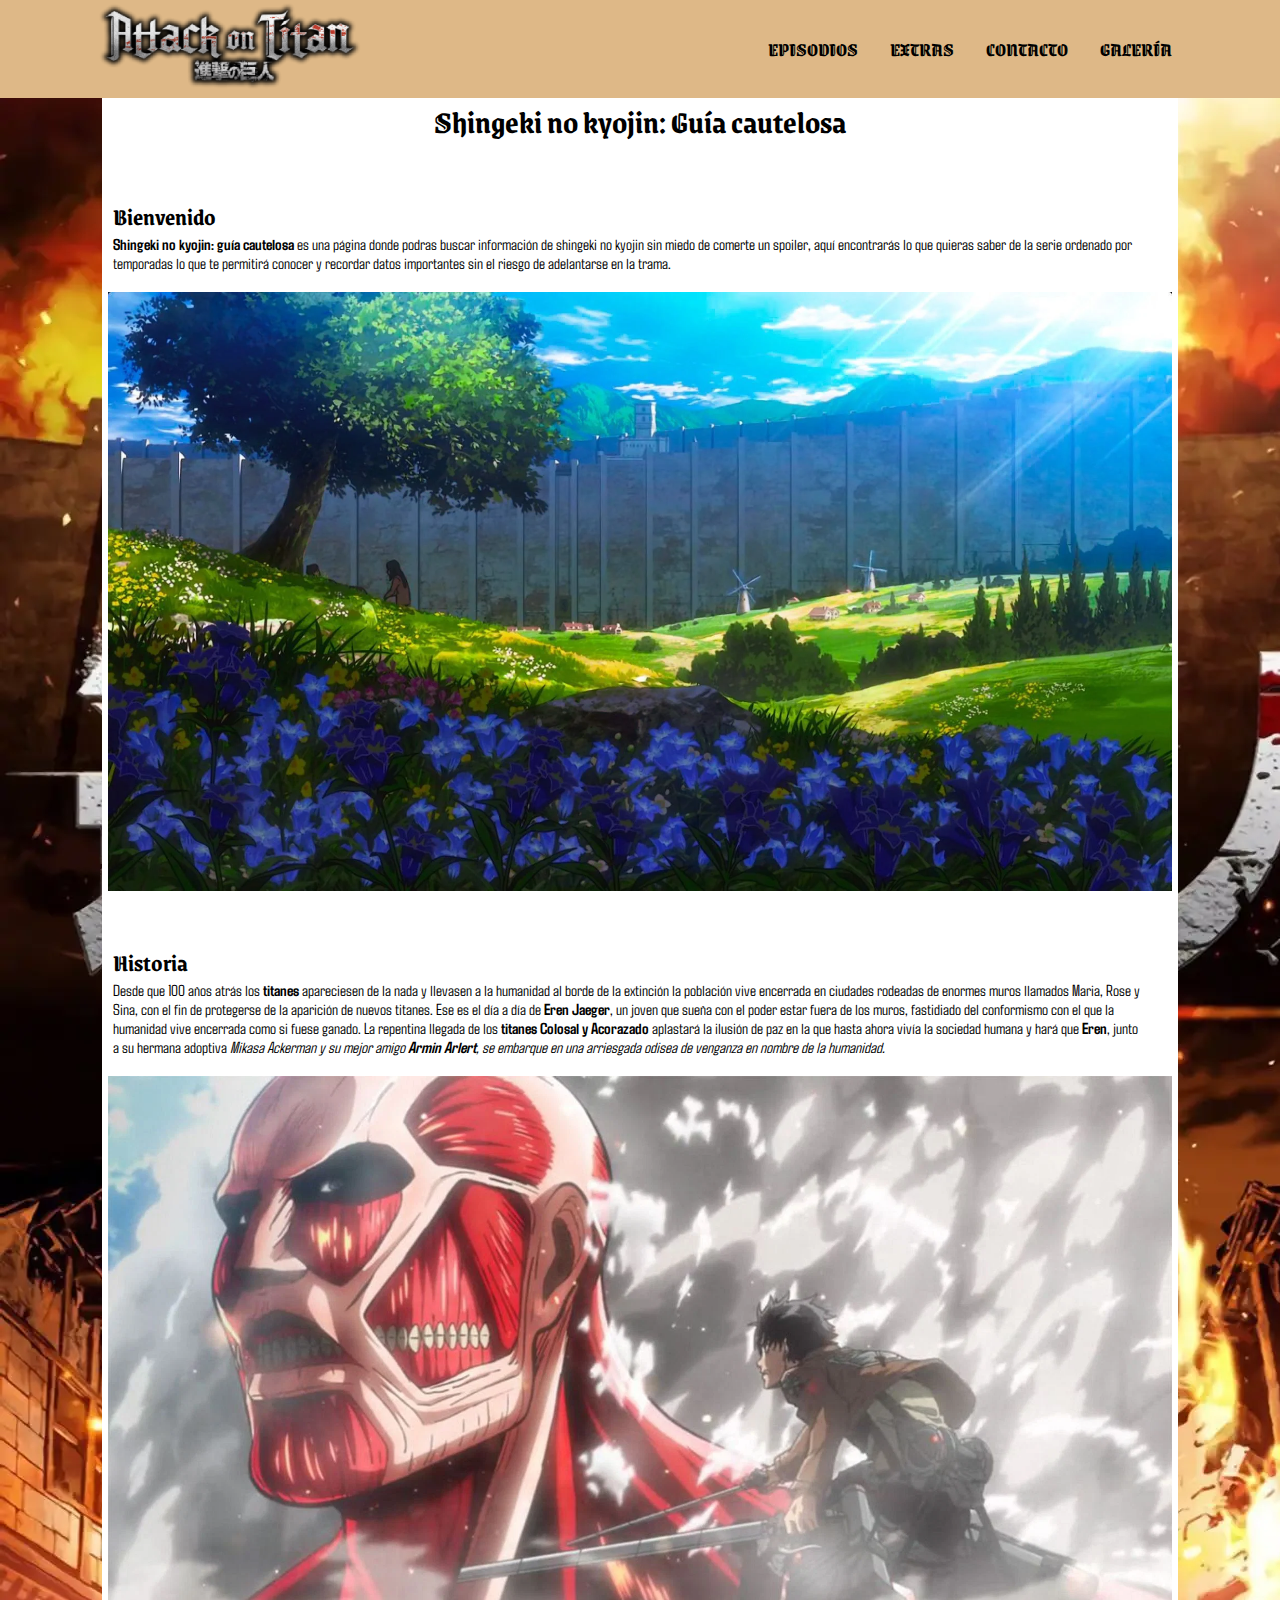
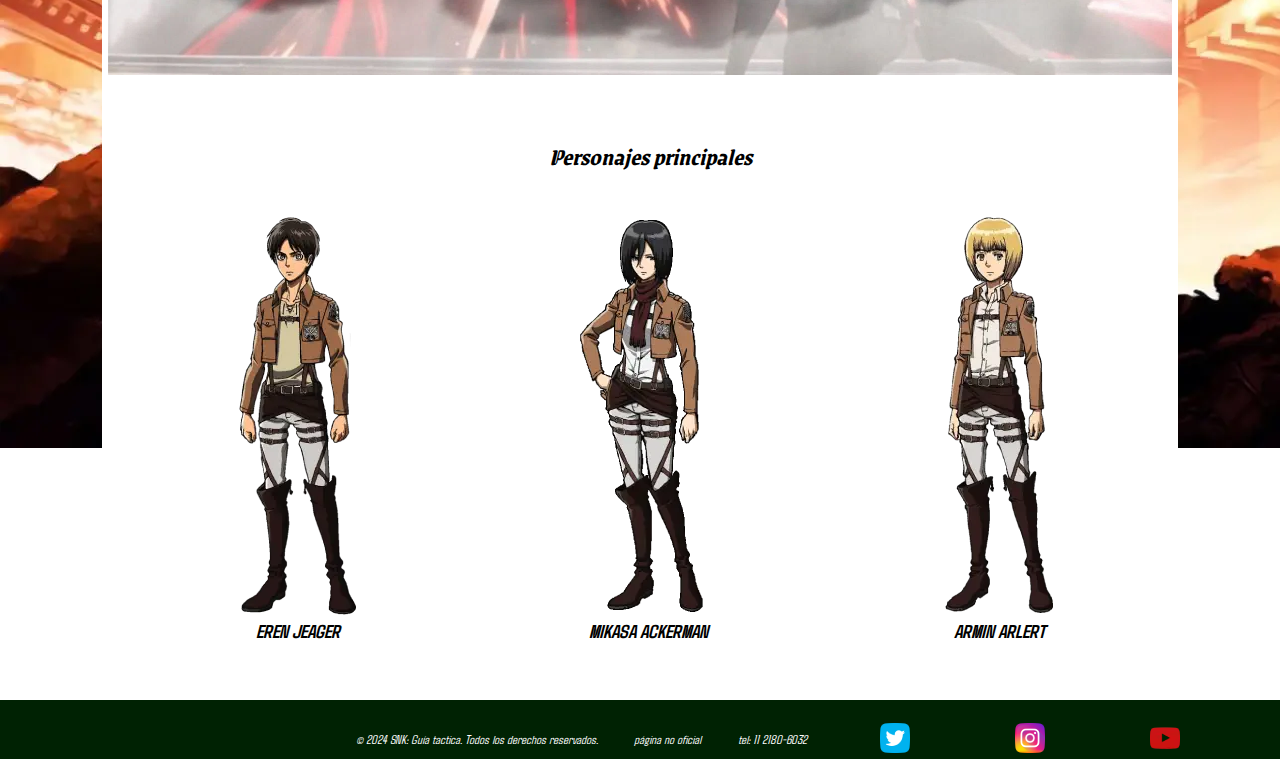
<file: prueba.html>
<!DOCTYPE html>
<html>
<head>
    <meta charset="UTF-8">
    <meta http-equiv="X-UA-Compatible" content="IE=edge">
    <meta name="viewport" content="width=device-width, initial-scale=1.0">
    <link rel="preconnect" href="https://fonts.googleapis.com">
    <link rel="preconnect" href="https://fonts.gstatic.com" crossorigin>
    <link rel="stylesheet" href="https://cdnjs.cloudflare.com/ajax/libs/font-awesome/4.7.0/css/font-awesome.min.css">
    <link href="https://fonts.googleapis.com/css2?family=Agdasima:wght@400;700&display=swap" rel="stylesheet">
    <link href="https://fonts.googleapis.com/css2?family=Grenze+Gotisch:wght@100..900&display=swap" rel="stylesheet">
    <link rel="stylesheet" type="text/css" href="CSS/estilos.css">
    <link href="CSS/lightbox.css" rel="stylesheet" />
    <title>Proyecto SNK</title>
</head>
<body>
   <header>
                        
        
        <div>
            <a href="index.html">
                <img src="Imagenes/logo.png" alt="logo shingeki">
            </a>
        </div>
        <a href="javascript:void(0);" class="icon" onclick="myFunction()"><i class="fa fa-bars"></i></a>
        <nav id="menubarra" class="barratop">
            <ul>
                <a href="javascript:void(0);" class="icon" onclick="personajes()"><li>Personajes</a>
                    <ul id="sub1" class="per">
                        <li id="sub1" class="per"><a href="personajes1.html">Temporada 1</a></li>
                        <li id="sub1" class="per"><a href="personajes2.html">Temporada 2</a></li>
                        <li id="sub1" class="per"><a href="personajes3.html">Temporada 3</a></li>
                        <li id="sub1" class="per"><a href="personajes4.html">Temporada 4</a></li>
                    </ul>
                </li>
               
                <li>Episodios
                    <ul id="sub2" class="epi">
                        <li><a href="episodios1.html">Temporada 1</a></li>
                        <li><a href="episodios2.html">Temporada 2</a></li>
                        <li><a href="episodios3.html">Temporada 3</a></li>
                        <li><a href="episodios4.html">Temporada 4</a></li>
                    </ul>
                </li>
                
                <li><a href="Otros contenidos.html">Extras</a></li>
                <li><a href="contacto.html">Contacto</a></li>
                <li><a href="Galería.html">Galería</a></li>
                
                
            </ul>
        
       
        </nav>

    </header> 
    <h1>Shingeki no kyojin: Guía cautelosa</h1>
    <article>
        
        <section class="izq">
            <h2>Bienvenido</h2>
            <p>
                <strong>Shingeki no kyojin: guía cautelosa</strong> es una página donde podras buscar información de shingeki no kyojin 
                sin miedo de comerte un spoiler, aquí encontrarás lo que quieras saber de la serie ordenado por temporadas
                lo que te permitirá conocer y recordar datos importantes sin el riesgo de adelantarse en la trama.
            </p>
        </section>
        
        <img class="imagen" src="Imagenes/bienvenido.webp" alt="Arbol donde despierta Eren">
      
       
        <section class="izq">
            <h2>Historia</h2>
            <p>
                Desde que 100 años atrás los <b>titanes</b> apareciesen de la nada y llevasen a la humanidad al borde de la extinción
                la población vive encerrada en ciudades rodeadas de enormes muros llamados Maria, Rose y Sina, con el fin de protegerse
                de la aparición de nuevos titanes. Ese es el día a día de <b>Eren Jaeger</b>, un joven que sueña con el poder estar fuera de los muros, 
                fastidiado del conformismo con el que la humanidad vive encerrada como si fuese ganado.

                La repentina llegada de los <b>titanes Colosal y Acorazado</b> aplastará la ilusión de paz en la que hasta ahora vivía la sociedad humana
                y hará que <b>Eren</b>, junto a su hermana adoptiva <em>Mikasa Ackerman</b> y su mejor amigo <b>Armin Arlert</b>, 
                se embarque en una arriesgada odisea de venganza en nombre de la humanidad.
            </p>
        </section>
        <img class="imagen" src="Imagenes/historia.webp" alt="Eren contr el  titán colosal">
        <section class="perso_index">
            <h2 class="centro">Personajes principales</h2>
            <div>
                <img src="Imagenes/erenmenu.webp" alt="eren jeager">
                <h3>EREN JEAGER</h3>
                
            </div>
            <div>
                <img src="Imagenes/mikasamenu.webp" alt="mikasa ackerman">
                <h3>MIKASA ACKERMAN</h3>
                
            </div>
            <div>
                <img src="Imagenes/arminmenu.webp" alt="armin arlert">
                <h3>ARMIN ARLERT</h3>
                
            </div>
        </section>
    </article> 
    <footer>
  
       
        <p>© 2024 SNK: Guía tactica. Todos los derechos reservados.</p>

        <p>página no oficial</p>       
        <p>tel: 11 2180-6032</p>
        
        
       
        
        
            <a href="https://x.com/home" target="_blank">
                <img src="Imagenes/twitter.webp" alt="logo de twitter">
            </a>
            <a href="https://www.instagram.com/?hl=es" target="_blank">
                <img src="Imagenes/instagram.webp" alt="logo de instagram">
            </a>
            <a href="https://youtu.be/1sFmFme8yAU?si=XN_XNXy4xRI5l2t4" target="_blank">
                <img src="Imagenes/youtube.webp" alt="logo de youtube">
            </a>
        

        
       

        
          
        
    </footer>
    <script type="text/javascript">
        function myFunction() {
          let x = document.getElementById("menubarra");
          if (x.className === "barratop") {
            x.className += " responsive";
          } else {
            x.className = "barratop";
          }
        }
        function personajes() {
          let y = document.getElementById("sub1");
          if (y.className === "per") {
            y.className += " responsive";
          } else {
            y.className = "per";
          }
        }
        function episodios() {
          let z = document.getElementById("sub2");
          if (z.className === "epi") {
            z.className += " responsive";
          } else {
            z.className = "epi";
          }
        }
    </script>

    <script src="js/lightbox-plus-jquery.min.js"></script>
</body>


</html>
</file>
<file: CSS/estilos.css>
html{ scroll-behavior: smooth;}
*{  
    margin:0 ;
    padding:0 ;
    box-sizing: border-box;
}

body{
    background-image: url("../Imagenes/fondo.webp");
    background-repeat:no-repeat ;
    background-attachment: fixed;
    font-family: 'agdasima',sans-serif;
    font-size: 20;
    min-height: 100vh;
    display: grid;
    grid-template-rows: auto 1fr auto;
   
}
section div{
    display: inline-block;   
    padding: 1%;
}

nav{
    font-weight: bold;
}

nav div{
    display: inline-block;
    padding: 1%;
 
}

nav ul{
  
    display: flex;
 
    margin-left: 3%;
}
nav ul li{
    background-color:burlywood;
    display:flex;
    list-style: none;
    justify-content: space-around;
    font-size: 1.2rem;
    padding-right: 2rem;
    text-transform: uppercase;
}

nav  ul li a:hover{
 
    text-decoration: underline;
    font-weight: 800;
}
nav ul li ul{
    display:none;
    position: absolute;
    min-width: 170px;
    list-style: none;
    margin-top: 1.7rem;
 
}
nav li:hover ul {
    display:block;
 
}
nav ul li ul li:hover{
    background-color:rgb(240, 177, 95);
}

a{
    text-decoration: none;
    color: black;
}
header {
   
   
	padding-right: 7%;
	
	padding-left: 7%;
	display: flex;
    align-items: center;
	justify-content: space-between;
    font-family:'Grenze Gotisch',sans-serif;
    color: black;
    background-color:burlywood;

}
article{
    margin-left: 8%;
    margin-right: 8%;
    background-color:rgb(255, 255, 255);
}
h1{
    font-family:'Grenze Gotisch',sans-serif;
    color: black;
    text-align:center;
    font-weight: bold;
    font-size: 28;
    margin-left: 8%;
    margin-right: 8%;

    background-color: rgb(255, 255, 255);

}
h2{
    font-family:'Grenze Gotisch',sans-serif;
    background-color: white;
  
}
.izq{
    margin-bottom: 0.9%;
    padding-left: 1%;
    padding-right: 3%;
    justify-content: left;
}
.der{
    text-align: right;
    padding-left: 3%;
    padding-right: 1%;
    justify-content: right;
}
section{
    justify-content: center;
    padding-left: 2%;
    padding-top: 5%;
    padding-bottom: 1%;
    
    
}
.centro{
    padding-bottom: 2%;
    padding-top: 1%;
    text-align: center;
    margin-left: 8%;
    margin-right: 8%;
}
footer{
    padding-right: 2rem;
    padding-left: 2rem;
    padding-top: 1.5%;
    display: flex;
    background-color:rgb(0, 34, 3);
    justify-content: right;
    align-items: center;
    color: white;
    margin-top: 2%;
}


footer  p {
    font-size: 0.8rem;
    padding-top: 1%;
    padding-bottom: 1%;
    padding-right: 3%;
    display: inline-block;
}


footer a{
    display: inline-block;
    padding-left: 3%;
    padding-right: 3%;
}




.grilla{
    justify-content: center;
    width: 84%;
    margin-left: 8%;
    margin-right: 8%;
    background-color: white;
    padding: 3%;
    padding-bottom: 0;
   
    
    
}

.carnet:hover{
    background-color: rgb(240, 177, 95);
    transform: scale(1.15);
    cursor: pointer;
}

.carnet{
    padding: 1%;

    
}
.bloque{
    display: inline-block;
    width: 25%;
    padding-top: 50px;

    padding-right: 1%;
    padding-left: 1%;
    padding-bottom: 1%;
}

.descripcion{
   
    justify-content: right;
 
    padding-left: 2%;
    display: inline-block;
    width: 72%;
    font-weight: lighter;
}
.secundario div{
    
	width: 33%;
	padding: 2%;
	text-align: center;
}

.perso_index div{
    
	width: 33%;
	padding: 2%;
	text-align: center;
}
.titulo{
    font-size: 50;
    font-weight: bold;
    padding-bottom: 1%;
}
.imagen{
    display: block;
    width: 99%;
    margin-left: auto;
    margin-right: auto;
}
.detalle{
    justify-content: right;
    display: inline-block;
    width: 72%; 
}
input{
    width: 18rem;
    padding: 1%;
    margin: 1%;
    display: block;
}
textarea{
    padding: 1%;
    margin: 1%;
}
.enviar{
    margin-left: 6%;
    width: 6rem;
    background-color: burlywood;
 
}

.enviar:hover{
    background-color:rgb(240, 177, 95);
    font-weight: 600;
}

form p{
    display: inline-block;
    display: block;
}
form{
    padding-top: 2%;
    display: inline-block;
    padding: 1%;
    justify-items: left;
}
form div{
    padding-left: 5%;
    display: flex;
    display: block;
}
.imacontacto{
    padding-top: 5%;
    width: 50%;
    margin-left: 2%;
}
.pelis{
    width: 30%;
}

.galeria{
    text-align: center;
 
}

.galeria a img{
  
    width: 280px;
    height: 200px;
}

.galeria img:hover{
   transform: scale(1.2);
   border-style: solid;
   border-width: 5px;
   border-color:rgb(240, 177, 95); ;
}

.datos{
    display:none;
}

.icon{
    display: none;
}

.datos img{
    display: inline-block;
    max-width: 240px;
    max-height: 240px;
}
.irarriba{
    display:none;
    position:fixed;
    width: 50px;
    height: 50px;
    background-color: burlywood;
    bottom: 40px;
    right: 50px;
    text-align: center;
    text-decoration: none;
    line-height: 50px;
    color: black;
    font-size: 22;
}
.irarriba:hover{
    transform: scale(1.1);
    background-color: rgb(240, 177, 95);
    font-size: 30;
}
.nueva-clase{
    display:block;
}



@media  (max-width: 480px){
    header{
        align-items: center;
        justify-content: space-around;
        flex-wrap: wrap;
        background-color: burlywood;
        top: 0;
        z-index: 1;
    }
    header img{
        width: 75%;
        height: auto;
    }

    header nav {
        flex-basis: 100%;
    }
    .icon {
        align-items: right;
        display: inline-block;
        padding-right: 7.5%;
        text-align: right;
    }
    nav ul li ul{
        display:none;
        position: absolute;
        min-width: 140px;
        list-style: none;
        margin-top: 1.7rem;
     
    }
  
    nav ul {
        display: none;
    }
    nav.responsive ul {
        display: block;
        list-style: none;
   

    }
  
    nav.responsive ul li {
        display: block;
        text-align:center;
        justify-content: center;
        margin-left: 70%;
        padding: 0.5rem;
      
    }

    nav.responsive ul li ul{
        display: none;
        list-style: none;
      
        position: relative;
     
        margin-top: 2%;
        margin-left: 0;
        padding-left: 0;

    }
    nav ul li ul{
        display: none;
        max-width: 120px;
        list-style: none;
        margin-top: 1.7rem;
         


    }
     

    nav.responsive ul li ul.responsive {
        display: block;
        list-style: none;
        text-align: left;
        

    }
  
    nav.responsive ul li ul.responsive li  {
        display: block;
        margin-top: 0;
        margin-left: 0;
      
    }


 

    section{
        max-width: 480px;
        width: 95%;
        margin-left: auto;
        margin-right: auto;
    }

    .bloque{
        display: block;
        width: 100%;
        text-align: center;
    }
    section.datos div.bloque{
        display: block;
        text-align: center;
    }
    section.datos div.bloque  img{
        width: auto;
        height: auto;
     
    }

    .bloque img{
        width: 95%;
    }
    .descripcion {
        display: block;
        justify-content: left;
        width: 95%;
        padding-left: 5%;
        padding-bottom: 100px;
    }
    .grilla{
        text-align: center;
    }

    .secundario{
        text-align: center ;
        margin-top: 1%;
        width: 100%;
    }
    .secundario div{
        display: inline-block;
        max-width: 50%;
    }
    .secundario div img{
        width: 100%;
    }
    .perso_index{
        display: block;
        text-align: center ;
        margin-top: 1%;
        width: 80%;
    }
    
    .perso_index div{
        display: block;
        width: 100%;
    }
 
 

 
    h2{
        font-size: 1.2rem;
    }

    .imacontacto{
        width: 95%;
    }

   
    footer{
        display: block;
        text-align: center;
    }
    footer  p{
        display: block;
    }
    footer a{
        display:inline-block;
        align-items:center;
        padding-left: 2%;
        margin-left: 8%;
    }

    .galeria{
      padding-left: 5%;
      padding-bottom: 5%;
     
    }
    
    .galeria a img{
        max-width: 150px;
        max-height: 150px;
    }


   

    }
</file>
